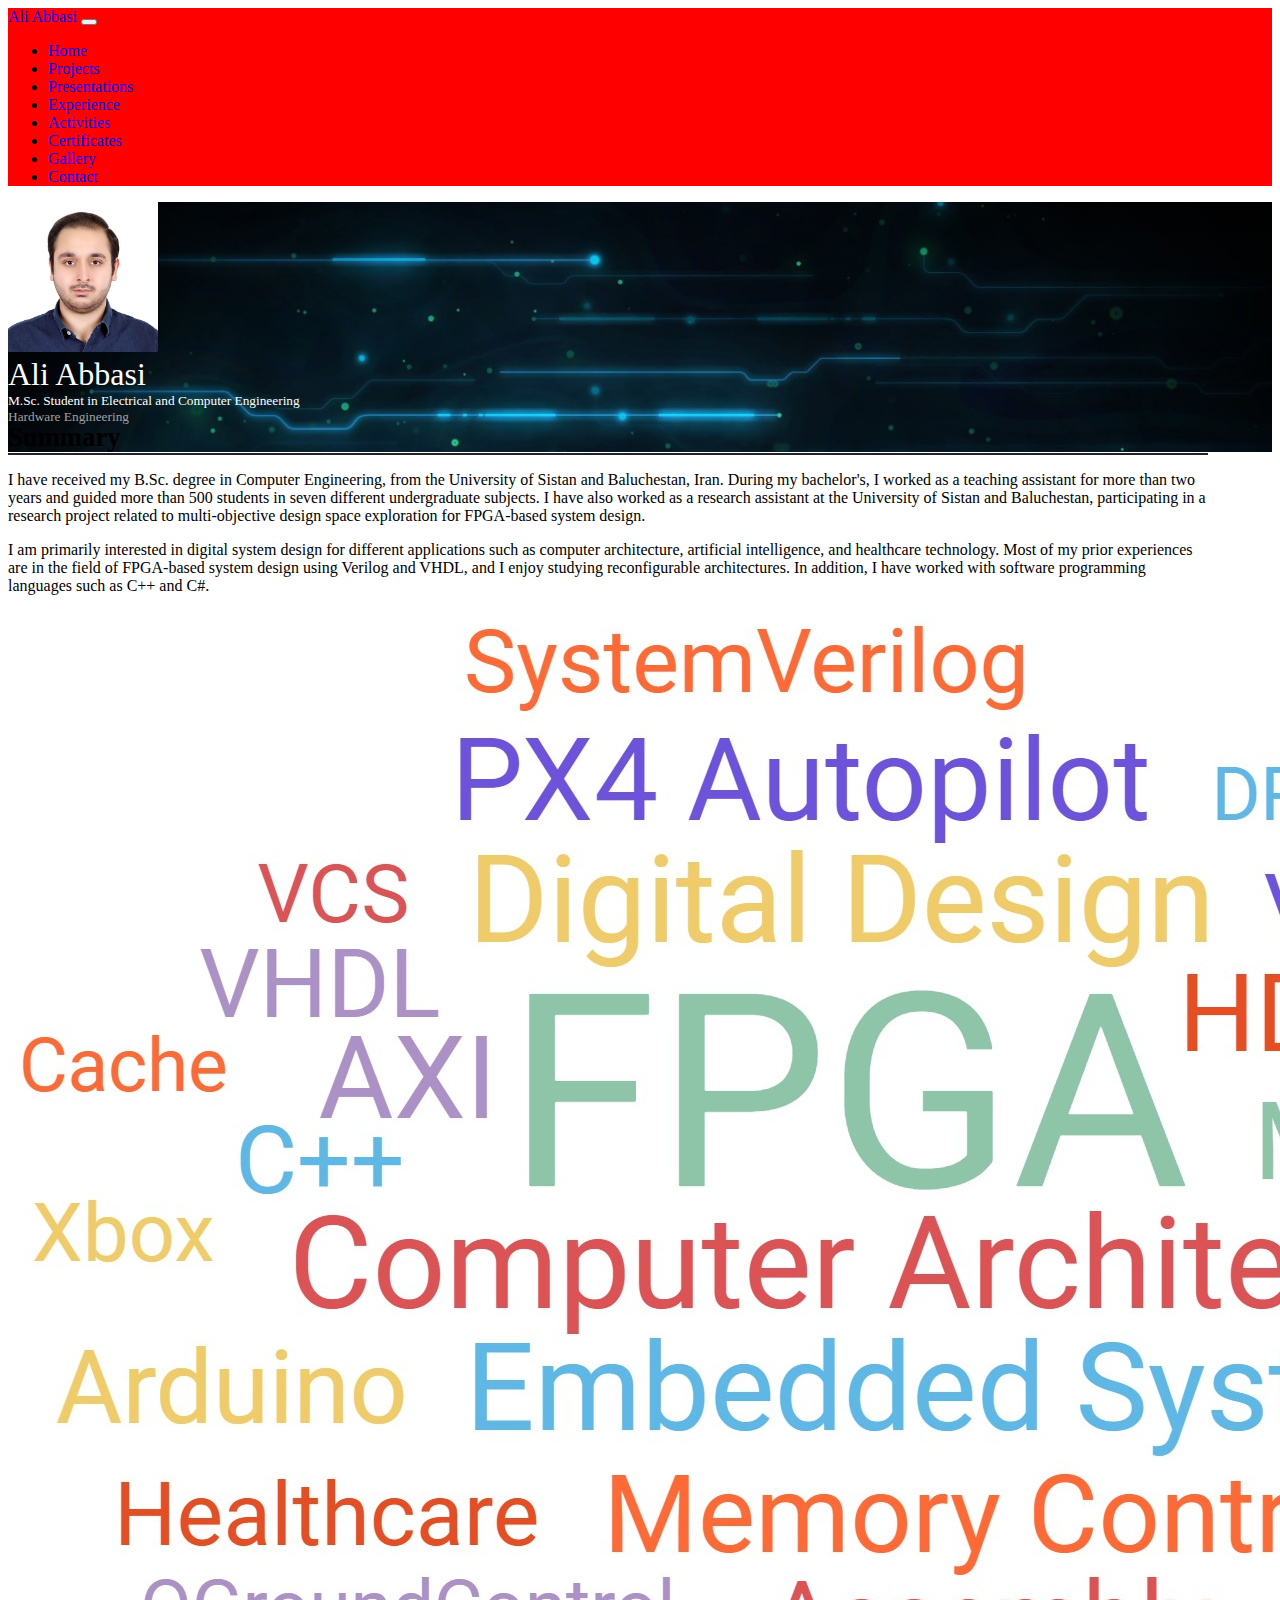
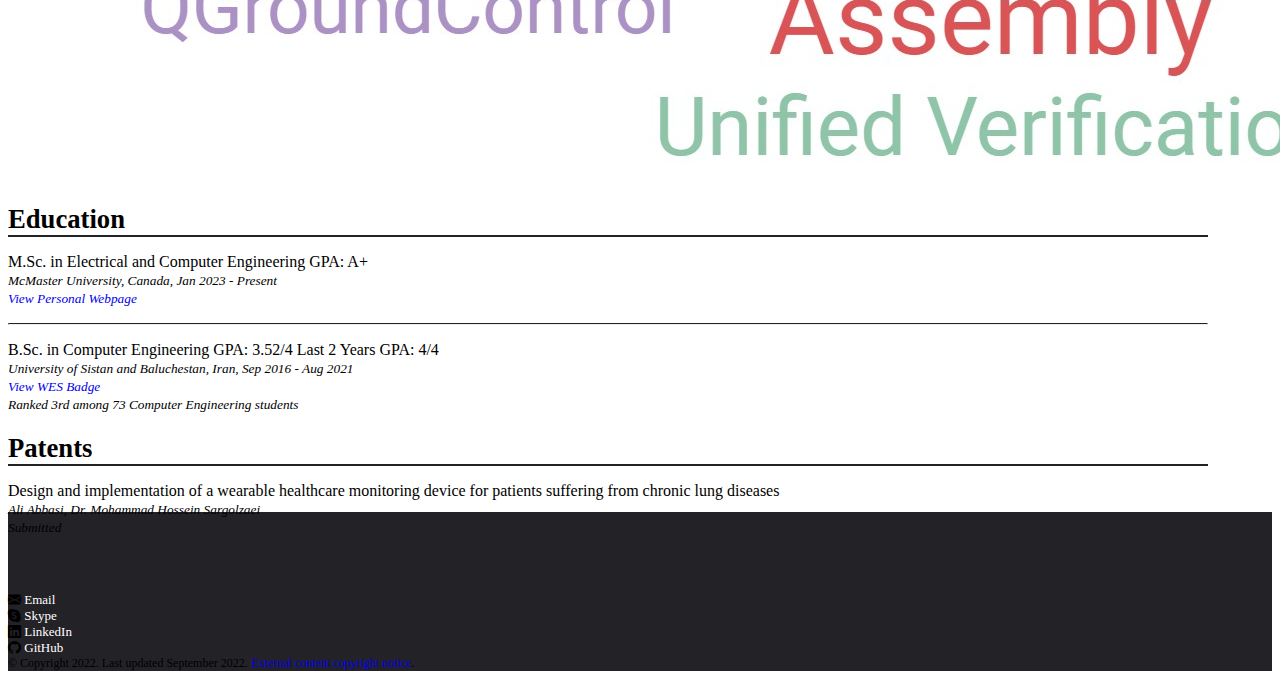
<file: index.html>
<!doctype html>
<html lang="en">

<head profile="http://www.w3.org/2005/10/profile">
    <!-- Global site tag (gtag.js) - Google Analytics -->
    <script async src="https://www.googletagmanager.com/gtag/js?id=UA-206856076-1"></script>
    <script>
        window.dataLayer = window.dataLayer || [];
        function gtag() { dataLayer.push(arguments); }
        gtag('js', new Date());

        gtag('config', 'UA-206856076-1');
    </script>

    <title>Ali Abbasi</title>

    <meta charset="utf-8">
    <meta name="viewport" content="width=device-width, initial-scale=1">

    <link rel="icon" type="image/png" href="favicon.png">

    <link href="https://cdn.jsdelivr.net/npm/bootstrap@5.1.0/dist/css/bootstrap.min.css" rel="stylesheet"
        integrity="sha384-KyZXEAg3QhqLMpG8r+8fhAXLRk2vvoC2f3B09zVXn8CA5QIVfZOJ3BCsw2P0p/We" crossorigin="anonymous">
    <link rel="stylesheet" href="https://cdn.jsdelivr.net/npm/bootstrap-icons@1.5.0/font/bootstrap-icons.css">
    <link href="css/main.css" rel="stylesheet">
    <link href="css/index.css" rel="stylesheet">
</head>

<body>
    <nav class="navbar navbar-expand-lg navbar-dark bg-dark">
        <div class="container-fluid">
            <a class="navbar-brand" href="index.html">Ali Abbasi</a>
            <button class="navbar-toggler" type="button" data-bs-toggle="collapse" data-bs-target="#navbarNav"
                aria-controls="navbarNav" aria-expanded="false" aria-label="Toggle navigation">
                <span class="navbar-toggler-icon"></span>
            </button>
            <div class="collapse navbar-collapse" id="navbarNav">
                <ul class="navbar-nav">
                    <li class="nav-item">
                        <a class="nav-link active" aria-current="page" href="index.html">Home</a>
                    </li>
                    <li class="nav-item">
                        <a class="nav-link" href="projects.html">Projects</a>
                    </li>
                    <li class="nav-item">
                        <a class="nav-link" href="presentations.html">Presentations</a>
                    </li>
                    <li class="nav-item">
                        <a class="nav-link" href="experience.html">Experience</a>
                    </li>
                    <li class="nav-item">
                        <a class="nav-link" href="activities.html">Activities</a>
                    </li>
                    <li class="nav-item">
                        <a class="nav-link" href="certificates.html">Certificates</a>
                    </li>
                    <li class="nav-item">
                        <a class="nav-link" href="gallery.html">Gallery</a>
                    </li>
                    <li class="nav-item">
                        <a class="nav-link" href="contact.html">Contact</a>
                    </li>
                </ul>
            </div>
        </div>
    </nav>
    <div class="container-fluid">
        <div class="row">
            <div class="col-12 x-background">
                <div class="row pt-4">
                    <div class="col-12 col-sm-4 offset-sm-1 d-none d-sm-block text-sm-end">
                        <img class="img-thumbnail rounded-circle shadow" width="150" height="150" src="img/profile.jpg">
                    </div>
                    <div class="col-12 col-sm-6 text-center text-sm-start">
                        <div class="fw-bold x-name">
                            Ali Abbasi
                        </div>
                        <div>
                            M.Sc. Student in Electrical and Computer Engineering
                        </div>
                        <div class="x-tags mb-3">
                            Hardware Engineering
                        </div>
                    </div>
                </div>
            </div>
        </div>
        <div class="x-body">
            <div class="row">
                <div class="col-12 col-sm-10 p-5 pt-3 bg-white shadow mx-auto x-max-width">
                    <h3>Summary</h3>
                    <p class="x-justify">
                    <p>
                        I have received my B.Sc. degree in Computer Engineering, from the University of Sistan and Baluchestan, Iran. During my bachelor's, I worked as a teaching assistant for more than two years and guided more than 500 students in seven different undergraduate subjects. I have also worked as a research assistant at the University of Sistan and Baluchestan, participating in a research project related to multi-objective design space exploration for FPGA-based system design.
                    </p>
                    <p>
                        I am primarily interested in digital system design for different applications such as computer architecture, artificial intelligence, and healthcare technology. Most of my prior experiences are in the field of FPGA-based system design using Verilog and VHDL, and I enjoy studying reconfigurable architectures. In addition, I have worked with software programming languages such as C++ and C#.
                    </p>
                    <div class="row pt-4 justify-content-center">
                        <div class="col-10 col-sm-10 col-md-8 col-lg-7 col-xl-7">
                            <img src="img/infogram.jpg" class="img-fluid" />
                        </div>
                    </div>
                    </p>
                    <div class="row">
                        <div class="col-12 col-lg-6 col-xl-5">
                            <h3>Education</h3>
                            <p>
                                M.Sc. in Electrical and Computer Engineering
                                <span class="badge bg-success">GPA: A+</span>
                                <br />
                                <i class="x-subtitle">
                                    McMaster University, Canada, Jan 2023 - Present
                                    <br />
                                    <a href="https://www.ece.mcmaster.ca/faculty/hassan/people/abbasi.html">View Personal Webpage</a>
                                    <br /> 
                                </i>
                            </p>
                            <hr />
                            <p>
                                B.Sc. in Computer Engineering
                                <span class="badge bg-success">GPA: 3.52/4</span>
                                <span class="badge bg-success">Last 2 Years GPA: 4/4</span>
                                <br />
                                <i class="x-subtitle">
                                    University of Sistan and Baluchestan, Iran, Sep 2016 - Aug 2021
                                    <br />
                                    <a href="https://www.credly.com/badges/9a2a8f4f-e0ce-4749-ab08-bdff528b0ed1/public_url">View WES Badge</a>
                                    <br /> 
                                    Ranked 3rd among 73 Computer Engineering students
                                </i>
                            </p>
                        </div>
                        <div class="col-12 col-lg-6 col-xl-7">
                            <h3>Patents</h3>
                            <p>
                                Design and implementation of a wearable healthcare monitoring device for patients suffering from chronic lung diseases
                                <br />
                                <i class="x-subtitle">
                                    Ali Abbasi, Dr. Mohammad Hossein Sargolzaei
                                    <br />
                                    Submitted
                                </i>
                            </p>
                        </div>
                    </div>
                </div>
            </div>
        </div>
        <div class="x-yellow-footer">
            <div class="row">
                <div class="col-12"></div>
            </div>
        </div>
        <div class="x-dark-footer text-white">
            <div class="row">
                <div class="col-12 col-sm-10 x-max-width mx-auto">
                    <div class="row">
                        <div class="col-12 p-4 pb-3 text-center x-social">
                            <div class="d-inline-block border rounded-pill p-1 px-2 mb-1">
                                <i class="bi-envelope-fill"></i>
                                <a href="mailto:aliabbasi.engr@gmail.com">Email</a>
                            </div>
                            <div class="d-inline-block border rounded-pill p-1 px-2 mb-1">
                                <i class="bi-skype"></i>
                                <a href="skype:a.abbasi5256">Skype</a>
                            </div>
                            <div class="d-inline-block border rounded-pill p-1 px-2 mb-1">
                                <i class="bi-linkedin"></i>
                                <a href="https://www.linkedin.com/in/aliabbasi-engr">LinkedIn</a>
                            </div>
                            <div class="d-inline-block border rounded-pill p-1 px-2 mb-1">
                                <i class="bi-github"></i>
                                <a href="https://github.com/aliabbasi-engr">GitHub</a>
                            </div>
                        </div>
                        <div class="col-12 pb-4 text-center text-muted x-copyright">
                            © Copyright 2022. Last updated September 2022. <a href="copyright.html">External content copyright notice</a>.
                        </div>
                    </div>
                </div>
            </div>
        </div>
    </div>
    <script src="https://cdn.jsdelivr.net/npm/bootstrap@5.1.0/dist/js/bootstrap.bundle.min.js"
        integrity="sha384-U1DAWAznBHeqEIlVSCgzq+c9gqGAJn5c/t99JyeKa9xxaYpSvHU5awsuZVVFIhvj"
        crossorigin="anonymous"></script>
</body>

</html>
</file>
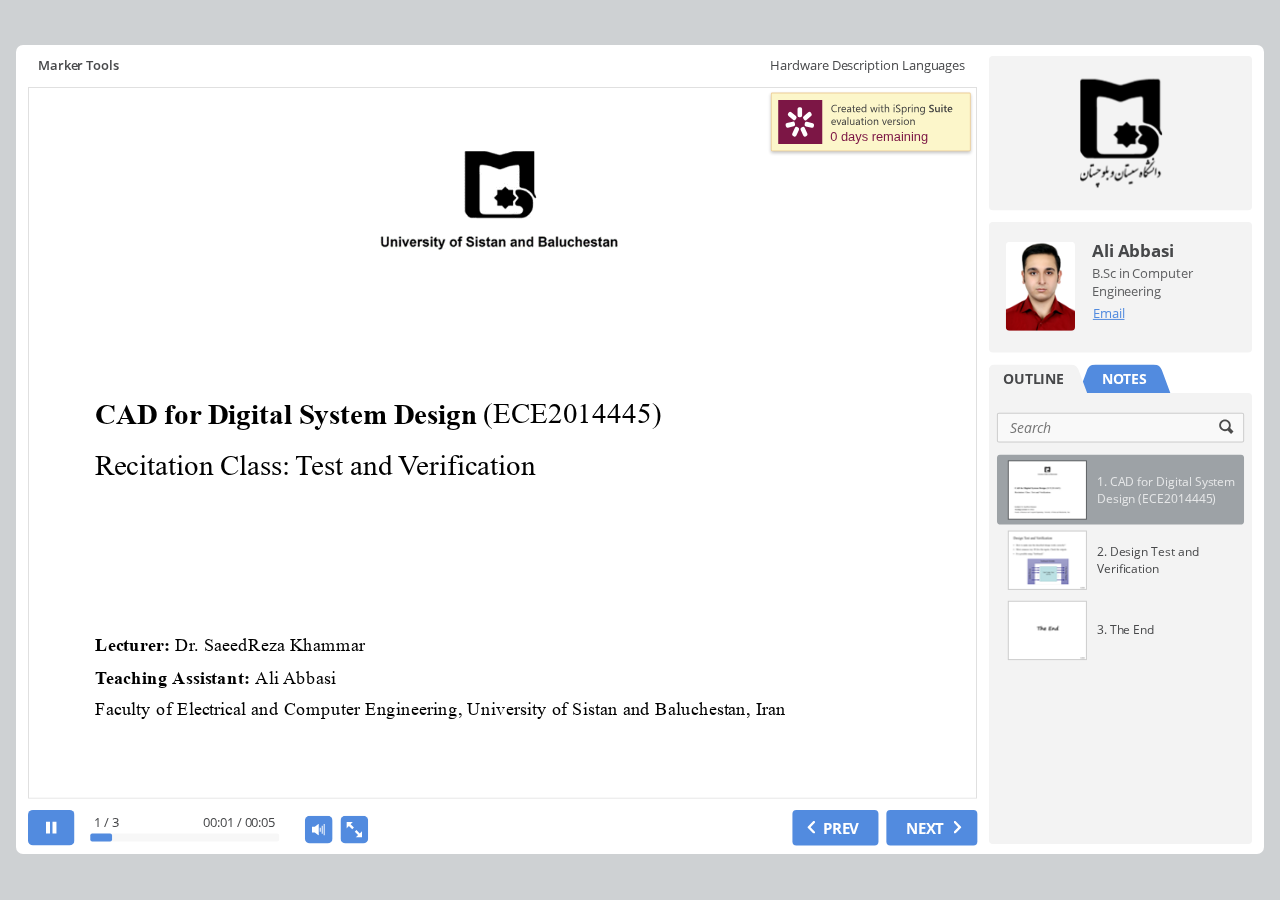
<file: assets/ispring-sample-scorm/index.html>
<!DOCTYPE html>
<!-- Created with iSpring --><!-- 1262 824 --><!--version 9.7.2.6020 --><!--type html --><!--mainFolder ./ -->
<html style=background-color:#ced1d3;>
<head>
    <meta http-equiv="Content-Type" content="text/html;charset=utf-8"/><meta name="viewport" content="width=device-width,initial-scale=1,minimum-scale=1,maximum-scale=1,user-scalable=no"/><meta name="format-detection" content="telephone=no"/><meta name="apple-mobile-web-app-capable" content="yes"/><meta name="apple-mobile-web-app-status-bar-style" content="black"/><meta http-equiv="X-UA-Compatible" content="IE=edge"/><meta name="msapplication-tap-highlight" content="no"/><title>Test and Verification</title><link rel="apple-touch-icon-precomposed" href="data/apple-touch-icon.png"/><link rel="shortcut icon" type="image/ico" href="data/favicon.ico"/><style>body {background-color:#ced1d3;}#spr0_14139c3 {display:none;}</style>
    
    
    <style>
		#playerView {
			position:absolute;
			-webkit-tap-highlight-color:rgba(0,0,0,0);
			-webkit-user-select:none;
			-moz-user-select:none;
			-webkit-touch-callout:none;
			-webkit-user-drag:none;
		}
		#playerView * {
			position:absolute;
		}
		#preloader {
			width: 50px;
			height: 50px;
			position: absolute;
			top: 0;
			left: 0;
			bottom: 0;
			right: 0;
			margin: auto;
			border-radius: 10px;
			background-color: rgba(0, 0, 0, 0.5);
		}

		#preloader::after {
			content: '';
			position: absolute;
			background: url([data-uri]);
			background-size: cover;
			top: 0;
			left: 0;
			bottom: 0;
			right: 0;
			animation: preloader_spin 1s infinite linear;
			-webkit-animation: preloader_spin 1s infinite linear;
		}

		@keyframes preloader_spin { 0% {transform: rotate(0deg);} 100% {transform: rotate(360deg);} }
		@-webkit-keyframes preloader_spin { 0% {-webkit-transform: rotate(0deg);} 100% {-webkit-transform: rotate(360deg);}}
    </style>
</head>
<body>
	<div id="preloader"></div>
	<script src="data/browsersupport.js?0609733F"></script>
	<script src="data/player.js?0609733F"></script>
    <div id="content"></div>
    <div id="spr0_14139c3"></div>
    <script>
		(function(startup){
			function start(savedPresentationState)
			{
				var presInfo = "eNrtfely4ziW7qsoPNETM6HFBEBwyV7mUosl2dqs1VK7IoOSKIkWRckitTkjI/pB7v17H2ye5J4DiNrsrMyaqu6pvqPMMkQTB8DBWT8AStSXG/fm082XLDOzjDM1SYmqJVVu5ZKGmU4nc0S/s3IG17N6+utN4iYE4qYThDHbH8baztIduQM7dOc+1A2wsmAvhxt76cSyTjBYugusi5Vsf7yyx04AVJubT6amJG4mN590Cp8DaDSYL53GYvlZpboKTADVYn3ziSpES9yskD83CFZu6Hw2U3qKftYUqvwRiW4+/fXLjQ/1lufGrH7fDlx4/QIvMvPZYhU6y1jOH7u+A4z641gjXA0dPwQSB0js/iA1dP7XeGa7Xmown8Hr2s2nL0IeQzu0n28Xk3k4J6mFP5Z8G1SwTRT+9WviGwOnU41BzPVjHzEQDey5tmiScvzx8rsM0A8ZSNxkkNY7b+DNx6f0hBDZgGtfxYubSRguPj3fPt+ugn7KHqTc5V6pn/ue7U9vvn796ds9HzummiY6Nswf7VdMXcjsy80UC/g1XK6cxI190OJiAY0C8SuQMCqMY2R7gSNei6evP0Wi94MzavXnqRfn1Ow7fYen1OQ71Iufp8ZpHolH54xoglhK4n3P3jkx/3ni9Smx8fM8Bx+x8W1q5wM+vk09OqM2v0PdP6PWf556vTqj/s4s18NTalX5eerwjG9d+VjaQH4zO7NgtPMAXEdEpC9o0PK9d2kFiZslGhd6g42Uo71xfI2GxZ4yVjY2mi9jWXfshrYXa+yC0JlhPHXHfuzfcpkcBEZVVfm/A7dFaMB0Jvneu2rguUOHpF5Qw4PLtwOh+Oa5c4eTWf8kzumGcG5uAF/Dk8kogu39lLa/iNXn5bNfcgbhauksP8Wyy1SsYTvOsO682bGHiT2b2cvnZdOxBxMM1FYQuEFo++Gn2DHAPi/v7MHKC3ex+SiW86CzJeQeT2Sij6JtItby3bWzDFzZpCG6FORp21sNJg7+nogVl7aP7NWdAUxC5KuMZwfBp9i3Eh1omYh4BhqDZyWlKESIRk2ZpokR1N3bwV9/2tuKVC8Ik8uAJ83IFU+gO0EfTOyFE+xfNWTjtvzY7T+m8nMkPzZzSSztZi/1bzGNlqKayntLoR9aCv22pdD/gqUU5ptYOI/N7KkTC8AIYuHEiQ0FROg7Q3xC3jfz5TSIARpYgna93X88L8tzmA3kxhloZWPvYs+rOyWnxPKgWNGF64Peg0QsM3EGU/Fmvgrx1fOyGMbcILaYgy31PSe2CtCy/vNv/xsF1Hf8weQ///Z/UO+H32Pl+XDlOfju52SJ9TxJ2fMtVfE5FYO/Zw/AHY5V9CUjz77gDl9VI+aefTDOECx0CEaLwzwv/[base64]/[base64]/gqNzQQciqoSZUqqTA8TUGk6EG8q2aJMVM4N5QI7UpSgoqicoYLCQ+monKU9BeU0wVIo0Oek2C2lMMJMM1dFjj/UzeNXnf4nQm5sVMQJdADSZDTEWlYJAwEzNFqAa/E4MjlwlYmaawa4hd0g0TEG9SOoyqERChyRl5Z1yKnlIYB4MBEYsmSRNsxzSYCqaoUxAIuzSud03et/j6LqsrUVZPfDlELhmsgvfBKsSmK9FI0n6VQvgiawJRA/Ff+SoS/w3C+vkeKSYuiYhgX9YJ6vmNwAeKaEMkXv0GU+rvkSn+e2RK+z0w9VGaPbJ45lOXPF40/VUc74lmRHL63nWx7bu3P9MRlR2J3SBo+s7zT4QAGewMN1zKQPmmDMhvMefpHj1v4HOFK+4bwdtvDuWbgGNz/vCA2j9Y37EPUTv7Nmpn/wXUvudjj3hVRLy/v+XPT0KxX4Qo/hSsx7HtzPODPz8f96Q2m01qw1Lz5RhmANYDwlqPn28k4aet5/rTb5EjPnq+FSTQYO06m/R8C8RKTIlxosaIZsD7jTsMJ/CWEgq/TRx3PAnhV115vvnLn0I39Jy/bGZJsYWZdPw/gULEO5Trn8axINx5DpC7wdwTK4xP8snB1sfq+cKGBeoO5G1qWOPO7LFzGBqYOR1a8iX4/jRZOiN4habwSTR6vgVT+COsqR1NTbjtdLW+UR7y47kFfyqN1iTXGsPTuAhFZp6xuvjZeOr2QiTIPKWLnacyPAUNKEq5caHBnnQD265yXu6xXVefVmzQsXcrst3kjVxbf315rbfeOu3hcvjgFu3OzCs15uPJw32989puFBet1uyu6Bbdqv2Qf83WB5ncQ/FheL+ZD/oNNz1u2MvxZnLXbKeb+VY9na63hk3Q4VBnfoW+TbTnW1+vwgt33V4ay/VrLYzr+kL3n2/tOGF+v1TqDxQrny5nnm/N8XS0XGfHWUvvVOpNN74zLHPVjb+Mco/Z7tALVml1/XzbrdasGh2v05uyRWl/XbjTWDHzVo4/KXPrIciOjNF0Wij6VjVNB4PJ9G311E537lhx+OIXw2znbm7x59tadfNorIY7WvCMQinHc2OrW1mX470gaLpdfxYf7oLSvNW/mxf70+C+c6dY2YXhjBbDHdEf3gp3bNWeaz2WVqxqPjtb5xi9n1eb24E/nZP5Ou1O73bOdmpq7GFTUlvjYctTc3rzZavyWmNcW08dPtS9WtXWAi9dnt1vilZa2e2Gr60BY/P8vbpek6fFfSN7V2y/Dh7f0tVMrzbL95wM9YrpsuWou+fb0djcMerXh/Bce3AHT2neaLozvzlR81ZmOyy/9HjczHYCIE3zbsFbVPqlTT8frrW3db9AMtP0iPdqUyPfdt/q/XQ913RVvTfNLazHQfn5lqmZYTlrPN9mm7tZ7UE1Xnv80feW5VnTKma8htGNB81d3L/LOZ2tPnSmftF9vp1mOwuj1cs9PN4937qtcWuT5zOaqbSr6Re7m54ob8+35Wz8cdnNtMa1sJJlXk6L50fpJjVrD4Gxetux2kN88LRTLeu+u8o/hY7TUnnIt00/XGow2ZfFsu5kmtX1m7pQd9OyZ4Vjb9ebpQszrZtx1aVVsxS1u35NP9/eZen9XTFTeGmZetpvFj3effK2TtvjzpOXW5VsIwOjvMZHyweyrNGpf79d2ZMBrc1L8WHF9rf30+7COA7iWmDhy7cp/hfcqfVGvtpdbAq93MtkFQ/[base64]/105dXpb0Zl6Jul+8Vwmgnuq/Vd1x6km50w/[base64]/S8Y7P7ZHnrEtvuwGzrKzeH+jNXjUkvDHy0jC0ET51doo1s8zpbHc/S7vk9fm22cs8xQsgbwh1xHibpVmrM2522uN14+HxYdNdWKHX3OVpelTajCeb+lttlGkYr/3OYpMf2b7SmKYfHuudzna9g94e+ka43gXMGqf73nRbAZeGYFsqke46+0KC0LofV57CF7VNK09ap5s31tVh8AQr16kZZGejUi296a2HT5XxfPfw+Lhpv+UGY2dDZuFoVx4X1WGQYbvN6KFnQOzYzWG8ErHWmYIRjHYgn5JvTAZWt7xqvA78Tq/6tu7sDHD4ai+bB63mB/kBGBPdVLg9MNoQSLbKw13N9IY2RP6Cf//EKm/dUtmdllaFVbOwCSpdeL94rOXbb3Y87Ny9ZDJxpfbaG+fBs2DeuUUGgsnyyVgON0q8GVhB5fl2VstRej+rNDN3xXx54hfrWe6nl/dt3wxyq/Zr1wOTeusAvzNu9kY1V1MWjdLGqJWmxvqts96uHunmgT88pYlmBplqvfpot9J2Y2J366P4C7M2kEPprtJtjTu9dfmt/TjubXq7cTbDMqOHhr8YkVGhCcKBKBEf+s4be3y+bT3fat5d8e4pfL7lk/F203q76+T9fKlsZ+71Ozqd242wp2VBiOtNxlq0ZjCFajMc+AM/PYOw34FJ7gb8Lcg6bb9m1rQMeR3xmbNcD7b5bn/DpgVKOunCw7rcHtjcfXjsd3OK1290SrWXkVXONu7vVs1g4Nu9vLarbGcDEMOD4edB+KBrbUQarpKO90D8g1xteb9dvM3yhTUkzJJVSnvO1kmLhgrOeltuvnT9OR/a6Wqvb4Ekt/Hum9WbtsZ8U25Zj+nuMmzDdKf6nXo3NUrd9vhxZRcBpYSb4R0gj/xiPLYgGgCt1Z1lELlUmmkrPe4WEdVsy7nHjDWGOGJlrU390bLSr90izMK6s3JW/n7sAlG2tYHG+cwDPJeb6RwAIEhR2G2uBa/smWicfoRu3S6ObZEyNE6PXXjO5jZ1yFZgRNht+srTladfx1N1+3y7Gr9ARFUW1suA4CDejJBc66XzBo6R77+FdSe7M8LCbjF6MO16HhyQmStbDQCVW4NXNbTKL6PebLOt3rlOc2qwe82q2OmMNoQEVx/4T7y/nMUhRPSN19EOIslDDQNx687aZEvTjgQPU92/Z7P6Jnhxe35+W627ztIjc8BwxPdGtdKDse7v1FHpzgjZzn/ySLxT4xBdK7wVmPkuCGDWWA78bi+v7CrmrJ/NqZ17Xm2+Dfx5r9DaVc3ZMAthFkJDuly184PWgnff3NX6IW8sC7tXmJrxWtvNMO2Y67V9Nx13psuKwuKA4YPwzatNNXZP8/Xw3WTzTeLYxB++FY1Oj5eZZrjBXdHpTPjI98qrh57TNvmw5mnxp4LeiNf53Ww673iLTqNO+8+3amaT2fQGfquXD3YVb9Z/O4HfvUJ5V/Vmw7ccp/dG5Ym+APzuVme1t1eXPSiDpy1vvLkvvjdfl5br0mow6/CFt+2PwjdtHN5Xg+VL0IlDTlQVa3Pf9Vq8Gu6Gk2m/WWT0KQw14hk9Z91bP6zJMsdn9/qqqQ78Xa/wuqvVZ6PlXZxlKttJfBEvNAumMczOVrXS2AgX22bJfV0/EEdZT4bb9sh71Tbh/YMxKxbXQZvoTnxXGqetymQ94CpwVd3uhotpf1lk+d5GLkt4rb5zFtPhsqjne2rQ1Lo+5bXtbrSEbLPWV8Vl5jVb3t6ptcwuMHd+rWQZqxdAZpUXjU0r+SydOgVudKZZu6G0mvTh6X5ebAy6A84m8U3W8tx289taq5Pyy7rnP25rnjtqTuNUd43sCiB23M9UN/MJ7+iev2pPEe6M1pkcQvnpGhB22F9sOtNJvuVNR7uHwt3T/c5wlh39rR7Pw9oumNVfg5dWb6ZtK9zt6VOjcK/O6rvgZdrz7W215zr6NF64N2Z1LXhRems6ra+qNaXOBqu63o6zTsbz77bVkmKCHFpLXPpklTdtNUvb9cfNnAe9yR1v8Jfa7G1TfkyPd/xhsRv2pv1Skc5666D52BsRfz6756umMvBfewV752hPpJSLz+7NVdPor2tpum2lLb5yNmq5N32+ndDag0UW4V12og1qTWW+bJRf3Oq2oOcXZrE/o9PsquwpALkhSwa0t1tKK7pn7XjQ8zPb6r3r9N+oar7yWm/ncJjhJt4t08q4Sx82hW21W1GdVW60vN+oo3ZO6xcWGTod3mVNN7eyl/TuKVsM7yfGblVqkuYWwER5Ve/nWP5+tmquBr7TK2R21fvZoJ/j+Xtt1aQDf9WruUapmQGcCyu1zMP2rbnKPpJJmMtOJtNRPJ/TuqNm+eV+t6vxbNatTXvVB74cmr03a1BWpuOVZWU6pcmsv8yx2b2/am4GvturlRbLzlAJXl57vrOtTtxRaRr3lm/jYdC2mjMdAMoEsEOwqRSaWa037FXqG2Pd2Pi5l7LZfVSmhZ1avDO21dc10bdBFmbSfsmxzr1fba4H/rhXyO2qw9ngJcc793q1yUY1gIZNbTaj6ZcurPbSne7bZj6orMljZ9rOZ8sOHa1fxouKvb53GtXuC+9OH4wn3q7mF4passaZzsP2chL3D9p2NlxW9J7jd/1N3Hmz+iNtFGS0eiczDDZFfTExizNjMi+OgrJdH/Nxz6XT/uo+3s6mjWE5U57P1dyjpXbvH8gDrrneiuoRRNXauCUggl5fn/XLmTz2W35Jr3O0DlGtn11s1bhdWNbfnNk4/vT0UuZVFVBo7o1TKqBcKacejbRmG4V+epJpT1rpWndlva1mBa746YL/qA4rWVU53dPo13JqejpslvS22xnrraBOAfgvM+rd4C3f3W1yVlBis8I9f3MedbDux6dxZdJJrwdL68mazNJx5nUhy9L4brjRgjfHH9KS8cbrT/FNo+F3XzOYiMMX1t46XnWkPz02aVDfwMtRd77YOr1qbgS5E7IJTDTbX7fMYm67c/OW+NNotav1B57pFot/fr75YF+N8j/O3G2y78G4ydl86HyarbzQXXi755vn27/8Cb+VEMPdP8Kg/Q4ezJPNP9UwznbgVNwLXCK5eNjtH6JhR67nffqX0WCkDQzZ/cIOJ7EhVJVV00wQxSaJw6lUgrSJah7fJOGpQPjpiySQkNM2SVKAjmZKkiIlSzBRoSThSXR2eAOfDElP3yQZ9nbSKMl677h3hoOBqUrun2/Hp1MgzEgQphaY0qZaAX5731ofEE3lf8RfksuV53xy1o4/[base64]/TEPEFOGnaOU2Tm3no4zJEiBUUhDuQHGiK+xwl6mhTxu6YwKHQPBGI4GJ4pMH+SFL8CsY6i0iOFSj6+wQbOUbIhhr9snJCMJE844TQhikjAghPggYJPgWwuZIi8ShV8qAElEWkg+aEKUEpSBcmDDs7aJ/[base64]/ki1//[base64]/4mAkXJ0kpW0wVM9+QJBegspIR3VZ7BOS4I1rsojEia6ts1eMdppoYyZxlh5LmUlQlahgSKQZ4smCGIZxLDIF0wSWVMjp0ICAJ4s4oGjHnE6FW72iQIWfcRHWuBCugqmYY8cEKJmN/pTgkVpRdJD9dPQkRZfFXvgAUIRn41/[base64]/888QAVTuJAJDjzSgIGGJ+5Ii1sWNOEueqQ2Bqok/[base64]/FpUZ6haiEycH0WBJx2gTcJ+oJzCNxwLQQYPZdoAejsA+ggyK7CGqF9qDdj8sJvB0UBAPboBVcBjJ6WHancKWLaz1yXPBBpEkSC8jQIBiLGNj3I3rBeHlYfAHjzBQxURbyLUY1k36zG2CnN4O2ENfOUdoPz8vAde/fL1UUqAFo/x+eKphCMbKB+TFFQb/m5BVRvKIB5MAP8HJ0rWOI5JrMHyrqUhR7x02cQGCmod0JFAxi24NgHRdoOjsN7LA00173i07xATIwf5h3wB0Q/n61qUX9/EpTO2EnMrUCg8Ux+aWmhl+fx4UPyEJDg9BFgjhZUMoFqQlYjeqyiJRPxeqJKPjfwSBwTQYJQdVlcaBVMf9e9kwx/KCWKIY7UUQYjSOGRLSlcVlE6x/Q/WExBh7BOCRXDdfKADvBeF9RG6qBaQsKzE+Y+/[base64]/AVdGnSHWyOYR5XjOglqwPoYswSEYAfglDh1qh92RMaRM0CyhIo03tbouzU+NffhzcQNMPOIW1UToyVata7J4mhfGMoFLmayOBgwkQZ9sRRDqxaxkYoAKYvDahvc1FKlo7DI5k9ZB+gGHOKOmbrGhReEdANhmnGIBdLP2aGIdug08BAmdnFUWUQmBjrAhT/dFxH+g+yHuYLKIsoYugBCmEU0UxZRjRCEBGjCnQ+LESZmqH68YfYNZaFq9X/gto51ua3DcAsUAKhq/x22dRg3Ur9FrpPd/NpUd2Dm14EqpqsY4o4iBvxhCvyBu8Liw0aElGDRDr9AIMYBgZxsnVwgkKO2CGAbTXt3knDAHychjskwyzCyE1UWkbYIxLYfnhdEdzBm3IERS7SkhoEIn2xTbDDTg/dS0JRJ2hz/HQdEZw3d/hDLVQnRxQ6M3IDBBRjBpaNBo4XFWdhOGimmY6zBf1Mqi0MwNvCEhmNYMWVxSAFmUvgOR5viB8MSsk3SxPnK+Xx1eND4fnkIHKo/tzwU67d9cVgeiq0sjAxUFufrQ6rJ4mx9CPPiqCd+AKCCMVXsaxiyiACNQM7ssn9cH4pdY/V9+DHELscvWh+qishCGITkhg+uqgWyOoNsOo6vn25wUYaQzTwUh/[base64]/th/6SCF5kfTI4h1DxswZ/FN7kFD6YulxziA+IjV2WsM/lax1UrbpkKneGnTfdLJnbwSLBHjEi6+NkrFLwU7IRFHf0w70zgPxVnbZ/vBAjEC76v6nIDnRxXTxBMhIkmiMyY/LB1JCookSBUFEdIgiu1hDwnPfobLCtV44N+aGLfz+XIVGRowA06Dn/YijydSA+mxeTew14lv1QqKos27zX7NB6KA2/gmOGuDC7QxAeekYDk0QXE1p0ux8NPxcNxkyJ14ZYMIQAbkEw8akK9Yq/[base64]/UOEdeVZlRKDvFE9DLj58d6yL1GAjL/vmOWP//Pl8hhliBQ96kHgJlQ+7Tezh1JjfVqekxAQdUbl9mS3xCKCIW9AYGOuMk2qlETNRD7Ap657/gQD4BgHK/c7BO0v+Gg1/77OBX0KJq27pYLf8PPPhV6IlO2ppRgDc/fmqsiRh6bG/A7I9g4vQLaadggkswwSWYQCOFUQ1EE+qrWOuJTQMunnALASd52Nin+3SOOFmgs5N5m7K3X3aewRQMglfD/J0ZJmAj0DmoRfmxYyZd258x7S0An8jxiEm8FV9CQELxYADb/9BvI8AAupIyf91xIHSiGbhM+FWngXtWDuczVGVryAvw+eMawouIUEHc1hIHH0lpchGroS1pEVoTGQMTLyyojmtVBMSYnah1DtXwkiNI3eAqeNqLGxzG8bBMbNOLg32R2E/O9hP82LfIUAkOHRPcNTl+OeDAdG8mVibArGYd0QnleE6Q0HU8qBbfxTssccUCRnxtQPwcEI44CFLPEA7RpLCZSPuHrVSsEXsJFsfvB/Do64c4LJi6gsGUo93xo/FRXPOKoU1ZRK/R2RMQHbQfV5guNpNPwrUO6+dft82InRWoBmpZS1ix32ncHwX843YaqakJ1Pi7QjxMMXG1cIXIAJFBGMACCP/3gZAZhHFdw8T7Gx6RnIII8t/65VdGFbGFjgCtDYsB/H7oaSREIxN7HlR73Z9t4wfGbmaLvQlR7KdH2X4pyTRZ7N/D8leim7Oj86Q4ORebpQQTpGYDliMnVgczlIGByeJwugnQSDfFybss9olQ0yTEYrKIvjhERSxFye2LyFup2KbFGRJZHAIK1ogjXmLK4mTnHwGRjrYlisNSnifRUHXcp9ejzXq0VLBpjHT4pSMDOzt8ixvMNbk//BY/h+U1x4AmTkLpiWwNIpO/zmSxf833cZfvT473rxG3iQRoyGIPXXDjkUfo5XCcCblSfmOA7Ito9w0yreGhdgDZgHIwX8vyIA6OWXB/FkKP+ZroMg+JLdADGhUsyUjOjufm+8Au3omfvd5UJs7iL74+ITDz8QRe/Bx2WUTOFpH0dPPFxN0LS8edWlFEF1YeLf/Hz7fFN+p+KThLXMIq8ZWPCIL9ilPFIzvnx4qHqPLDE1PxYO23AWmJS5CGR1zyUOW3RmknbH8M05gqNnQFVDqBafBeEThKbPP/apiWuIRpIkThSZ51CdOYKr9X9B6p4VxA4b8IqTENj8t+e6DGuPrfAtPEP/MTF6j9Ba+fm/yzXLqWnK+d5fXmtevNa9eb1643r11vXrvevHa9ee1689r15rXrzWtXnq48XW9eu968dr157Xrz2vXmtevNa9eb1/7n3Lw2pP+0N68p/[base64]/2PxZzcQ96L96/rPIJMUZFeFKv86cYd/1h7SlWZvPvoDvXOmVoeT8Vuz1Jk6xVVj8PgHlv3XsQ1UppECFjY3nyhY9M3k5pOuJG7Cm09Eg8ChagZhigJvPODR8YFyCw9fsla38TUGzNiuD4zC6yG8Htq7BPwEN18TN6ObT3/9cuPD29odNsP21YXjxxq2H8g5/1VcpvZ8O/JDJbWZj0Y3PyVuLBgZAqlhqLrGNYBmN9kb/EelJuBZAxL0jf2OYHhOMIZfvyYOY/e/Ozj5jQdP3PRvPoXLlXPChftdLuhvzoX7jov+99lgfy9hfMRP8E45sYYzc/tzb/iOMfUfoKXgvYC+zRD/h0kKBtP2fDXdmRPEKs4mVp/PbP8dU9opUwpgMEIIowY5MgV+rRjcZHu+LmiG72iQtZSiUtXAaIBv+u+403+QO/3vzt0JU8aeqQ4EqCFG03fsGJfsGCbl+hk7yhkrJ/XDs/rTmAMdm/uhraVre++GNc+HNRVOdaaKfvajEpOoirAT+5JieEkhJcCoTlQDSU7YIMrP8kGUvysjHxkKIT9oKYT8Awz5vZsRuuev4YznTqwGWTh8z9tFqKaqznk0iuBNNTkhOjn6/hnJ8JJEckapqu3NKRIcjDC9+fTlZoBFDQsnChFe9DADbgPPHTooUs/1HeB3HU3sSIYT7O8aSIiOML/5NLK9ACoWEcUyeggOdevo1SZ62B7q3k7H+HLTX4Xh3Aeg4oeOH6b8OcATFOS/3Ik/MOQFBd7h+lH9yB44J805NdLZy+qorZrWsxl0NsBHC9vflebjeapvD6bj5XzlD0X3DP8CyWS3cJZ4k+tZr54bhMXQmZ33myM5mqPvqhdLJwgc0a2ZtailnVJ4dt/xjpzp4ATW+/qTLg4TvyBZuwHAOUGig7fpKpAs7LFzMbFMLkuyTNT50Opi1lHfsjJ0tuEZVwvP3jnLbzaaL1aLb8lxsZyPcRKX9Tr+Pa335jaGXazMmvj3tBIZwA7OlCHMONWfL4d7NSj4Fyou+P8q7PcLgtWDDxys/GDD8iE8mGmATUoH+/XetZlHDweXOPpRKGwcwwCibmfZnM+9ACNA3zv0ODjxzXMH+go9FIUPpz+nrczD52b1s1WrfU63ms1q5XPJSueAsZs0CiSBRJlquWZVup9L1Xz1c7qYh8qMNPEY2vi/UU3bEq79+wfUjbJVKl3Qx0QDrhzoK816tfQZGuVKnyu5pybQi48PqqutZqlYySEm2j99QFSr59oIofBDVrfq9Vyl+blRKmZzn4uNz5VqU/BZyjVzECNvuvNVbGKvnVg4F7dCx8KJE4O44C6dmLADrMBY4forR/aZrZatYuVzPddo1ouZZrFawUA9Xy53CdHaXoWT+RJ6DWJDN7D7njMUXYMRinr0PRhBXA4dg//CiQuUc1zDpKIROpVS1coK5ZRzjYaVx4k3DyxCg7NeNi6sUNfA7TwBPW18tPnYaOk4MbfaiNmLhecOJKXbEEu6WA0Mfz9Y3eoUK3mwhWqp8TlXyUZvYMScP4xll/ZGrq3eE9etRq6OdEs7AF/5FslnaQqCKmZ53keEhWK+UIKfpuiw4I4nHt6983GvtRzKvCYWglAJGs7VwQQajU61nhV8Q8OYHVvYQbABPz7T7qnkZPtiJVMFO8k0T/[base64]/4eNiz6PMtg7FDSMKL8Hsj4PT3XH57MLTnb4/0IxP5uWEamVzFqherv5E4A3e2knfm/6hQDwz8YsF+d6wfmvcvEPF/bcCGDG05yDgigkKS8C4rC9hHulgVYXPoXFYXK3dYVZNRD8Ji0R/NL4kq1YiuMo/9PGmjANOUwzUgwcwghl2StIGj8zHbGIcuyTq5dKPYxJjVcfoINiWBMN4fD6nCdr8XS0+S9VkMaxabJWSgAu3G+wwZxDx3JqBv1LRVzkVsy5B0zldnvvKGwqQ9dyrCEsx7NXPeZ/vRcj4Tbz07iIxARr//+P5ge1brsu/auyx2sMofl92JUX5Pgo2cVYd0k7EqGZGKMmio3lkdGBHyX2o2DgkLrGlmh4MJhOaRgOin9BKzZXN3FrSJGG049jJKcXu6y07l69j+9acPaDErgm/mjm3+WpmHTvDTN2hx7CNpQ+I+APt7+qaVvuhO/Has3EPSQ/UZRG0WQaO/DVq0ZfCazWe4dI26B7vYy9JqNq1MoQym05CWMl8tB2KhfUEYCT1TbdUBn0W2lQF6iM5N/B+axHJbG03lfeOyVX8A9xVQDBqVxUokJpci74ilpNASwo8YOYH1q3C/bXBB8kOhDJlpFmufrWxWrD9wMgB6pzKqDgEL7tfmMQ8WIudtMgWrAvHgspkzdMOP29VzucPCA3G6BMsludD8z7/9X0kmomDkhuAb8vcTz1hHQbFkdWF2gEHR80FeMk4dUe2h0S/CtR/3eo51Dz3/LNr9uKcjxIuWRAcH/e0WQ98dWnjXrx34wq/kwv6vX3Bn7ibwh1YQOCFuAIj/NZG9Grrzv/xJ+lYsWA72/zue59sAQxxJzRZ4o2i4W+Chm6B+vp0tnHF05iY7uMFtNR9X4/aHY8GanSRuArHiD8RzGB2nKMCgc16hiQpqpIiqKAqhBtNUrrGvX3/6+vX/Ae+TpoM=";
				PresentationPlayer.start(presInfo, "content", "playerView", onPlayerInit, savedPresentationState);
				function onPlayerInit(player)
				{
					(player);

					var preloader = document.getElementById("preloader");
					preloader.parentNode.removeChild(preloader);
				}
			}

			if (startup)
				startup(start);
			else
				start();
		})();
    </script>
</body>
</html>
</file>
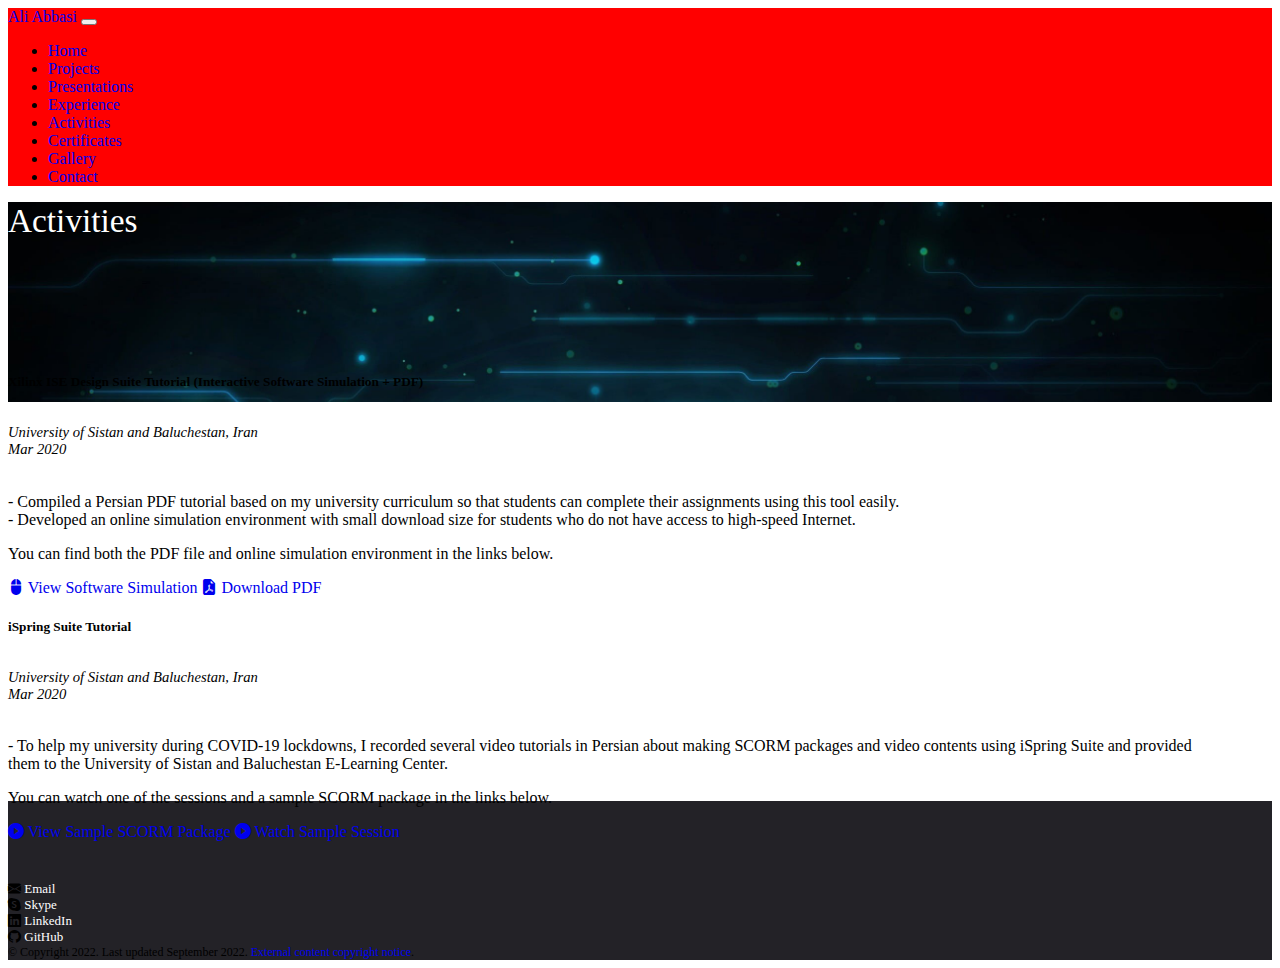
<file: activities.html>
<!doctype html>
<html lang="en">

<head profile="http://www.w3.org/2005/10/profile">
    <!-- Global site tag (gtag.js) - Google Analytics -->
    <script async src="https://www.googletagmanager.com/gtag/js?id=UA-206856076-1"></script>
    <script>
        window.dataLayer = window.dataLayer || [];
        function gtag() { dataLayer.push(arguments); }
        gtag('js', new Date());

        gtag('config', 'UA-206856076-1');
    </script>

    <title>Ali Abbasi | Activities</title>

    <meta charset="utf-8">
    <meta name="viewport" content="width=device-width, initial-scale=1">

    <link rel="icon" type="image/png" href="favicon.png">

    <link href="https://cdn.jsdelivr.net/npm/bootstrap@5.1.0/dist/css/bootstrap.min.css" rel="stylesheet"
        integrity="sha384-KyZXEAg3QhqLMpG8r+8fhAXLRk2vvoC2f3B09zVXn8CA5QIVfZOJ3BCsw2P0p/We" crossorigin="anonymous">
    <link rel="stylesheet" href="https://cdn.jsdelivr.net/npm/bootstrap-icons@1.5.0/font/bootstrap-icons.css">
    <link href="css/main.css" rel="stylesheet">
</head>

<body>
    <nav class="navbar navbar-expand-lg navbar-dark bg-dark">
        <div class="container-fluid">
            <a class="navbar-brand" href="index.html">Ali Abbasi</a>
            <button class="navbar-toggler" type="button" data-bs-toggle="collapse" data-bs-target="#navbarNav"
                aria-controls="navbarNav" aria-expanded="false" aria-label="Toggle navigation">
                <span class="navbar-toggler-icon"></span>
            </button>
            <div class="collapse navbar-collapse" id="navbarNav">
                <ul class="navbar-nav">
                    <li class="nav-item">
                        <a class="nav-link" aria-current="page" href="index.html">Home</a>
                    </li>
                    <li class="nav-item">
                        <a class="nav-link" href="projects.html">Projects</a>
                    </li>
                    <li class="nav-item">
                        <a class="nav-link" href="presentations.html">Presentations</a>
                    </li>
                    <li class="nav-item">
                        <a class="nav-link" href="experience.html">Experience</a>
                    </li>
                    <li class="nav-item">
                        <a class="nav-link active" href="activities.html">Activities</a>
                    </li>
                    <li class="nav-item">
                        <a class="nav-link" href="certificates.html">Certificates</a>
                    </li>
                    <li class="nav-item">
                        <a class="nav-link" href="gallery.html">Gallery</a>
                    </li>
                    <li class="nav-item">
                        <a class="nav-link" href="contact.html">Contact</a>
                    </li>
                </ul>
            </div>
        </div>
    </nav>
    <div class="container-fluid">
        <div class="row">
            <div class="col-12 x-background">
                <div class="row">
                    <div class="col-12 text-center pt-5 fw-bold">
                        Activities
                    </div>
                </div>
            </div>
        </div>
        <div class="x-body">
            <div class="row">
                <div class="col-12 col-sm-10 p-5 bg-white shadow mx-auto x-max-width">
                    <div class="card mb-4">
                        <div class="card-body">
                            <h5 class="card-title">
                                Xilinx ISE Design Suite Tutorial (Interactive Software Simulation + PDF)
                            </h5>
                            <h6 class="card-subtitle mb-3 text-muted">
                                <i>University of Sistan and Baluchestan, Iran</i>
                                <br />
                                <i>Mar 2020</i>
                            </h6>
                            <p class="card-text">
                                - Compiled a Persian PDF tutorial based on my university curriculum so that students can
                                complete their assignments using this tool easily.
                                <br />
                                - Developed an online simulation environment with small download
                                size for students who do not have access to high-speed Internet.
                            </p>
                            <p class="card-text">
                                You can find both the PDF file and online simulation environment in the links below.
                            </p>
                        </div>
                        <div class="card-footer text-end">
                            <a href="assets/xilinx-simulation/index.html"
                                class="btn btn-primary d-block mb-2 d-md-inline-block mb-md-0">
                                <i class="bi-mouse2-fill"></i> View Software Simulation
                            </a>
                            <a href="assets/xilinx-tutorial.pdf" class="btn btn-primary d-block d-md-inline-block">
                                <i class="bi-file-earmark-pdf-fill"></i> Download PDF
                            </a>
                        </div>
                    </div>
                    <div class="card">
                        <div class="card-body">
                            <h5 class="card-title">
                                iSpring Suite Tutorial
                            </h5>
                            <h6 class="card-subtitle mb-3 text-muted">
                                <i>University of Sistan and Baluchestan, Iran</i>
                                <br />
                                <i>Mar 2020</i>
                            </h6>
                            <p class="card-text">
                                - To help my university during COVID-19 lockdowns, I recorded several video
                                tutorials in Persian about making SCORM packages and video contents using iSpring Suite
                                and provided them to the University of Sistan and Baluchestan E-Learning Center.
                            </p>
                            <p class="card-text">
                                You can watch one of the sessions and a sample SCORM package in the links below.
                            </p>
                        </div>
                        <div class="card-footer text-end">
                            <a href="assets/ispring-sample-scorm/index.html"
                                class="btn btn-primary d-block mb-2 d-md-inline-block mb-md-0">
                                <i class="bi-play-circle-fill"></i> View Sample SCORM Package
                            </a>
                            <a href="assets/ispring-sample-session.mp4"
                                class="btn btn-primary d-block d-md-inline-block">
                                <i class="bi-play-circle-fill"></i> Watch Sample Session
                            </a>
                        </div>
                    </div>
                </div>
            </div>
        </div>
        <div class="x-yellow-footer">
            <div class="row">
                <div class="col-12"></div>
            </div>
        </div>
        <div class="x-dark-footer text-white">
            <div class="row">
                <div class="col-12 col-sm-10 x-max-width mx-auto">
                    <div class="row">
                        <div class="col-12 p-4 pb-3 text-center x-social">
                            <div class="d-inline-block border rounded-pill p-1 px-2 mb-1">
                                <i class="bi-envelope-fill"></i>
                                <a href="mailto:aliabbasi.engr@gmail.com">Email</a>
                            </div>
                            <div class="d-inline-block border rounded-pill p-1 px-2 mb-1">
                                <i class="bi-skype"></i>
                                <a href="skype:a.abbasi5256">Skype</a>
                            </div>
                            <div class="d-inline-block border rounded-pill p-1 px-2 mb-1">
                                <i class="bi-linkedin"></i>
                                <a href="https://www.linkedin.com/in/aliabbasi-engr">LinkedIn</a>
                            </div>
                            <div class="d-inline-block border rounded-pill p-1 px-2 mb-1">
                                <i class="bi-github"></i>
                                <a href="https://github.com/aliabbasi-engr">GitHub</a>
                            </div>
                        </div>
                        <div class="col-12 pb-4 text-center text-muted x-copyright">
                            © Copyright 2022. Last updated September 2022. <a href="copyright.html">External content copyright notice</a>.
                        </div>
                    </div>
                </div>
            </div>
        </div>
    </div>
    <script src="https://cdn.jsdelivr.net/npm/bootstrap@5.1.0/dist/js/bootstrap.bundle.min.js"
        integrity="sha384-U1DAWAznBHeqEIlVSCgzq+c9gqGAJn5c/t99JyeKa9xxaYpSvHU5awsuZVVFIhvj"
        crossorigin="anonymous"></script>
</body>

</html>
</file>
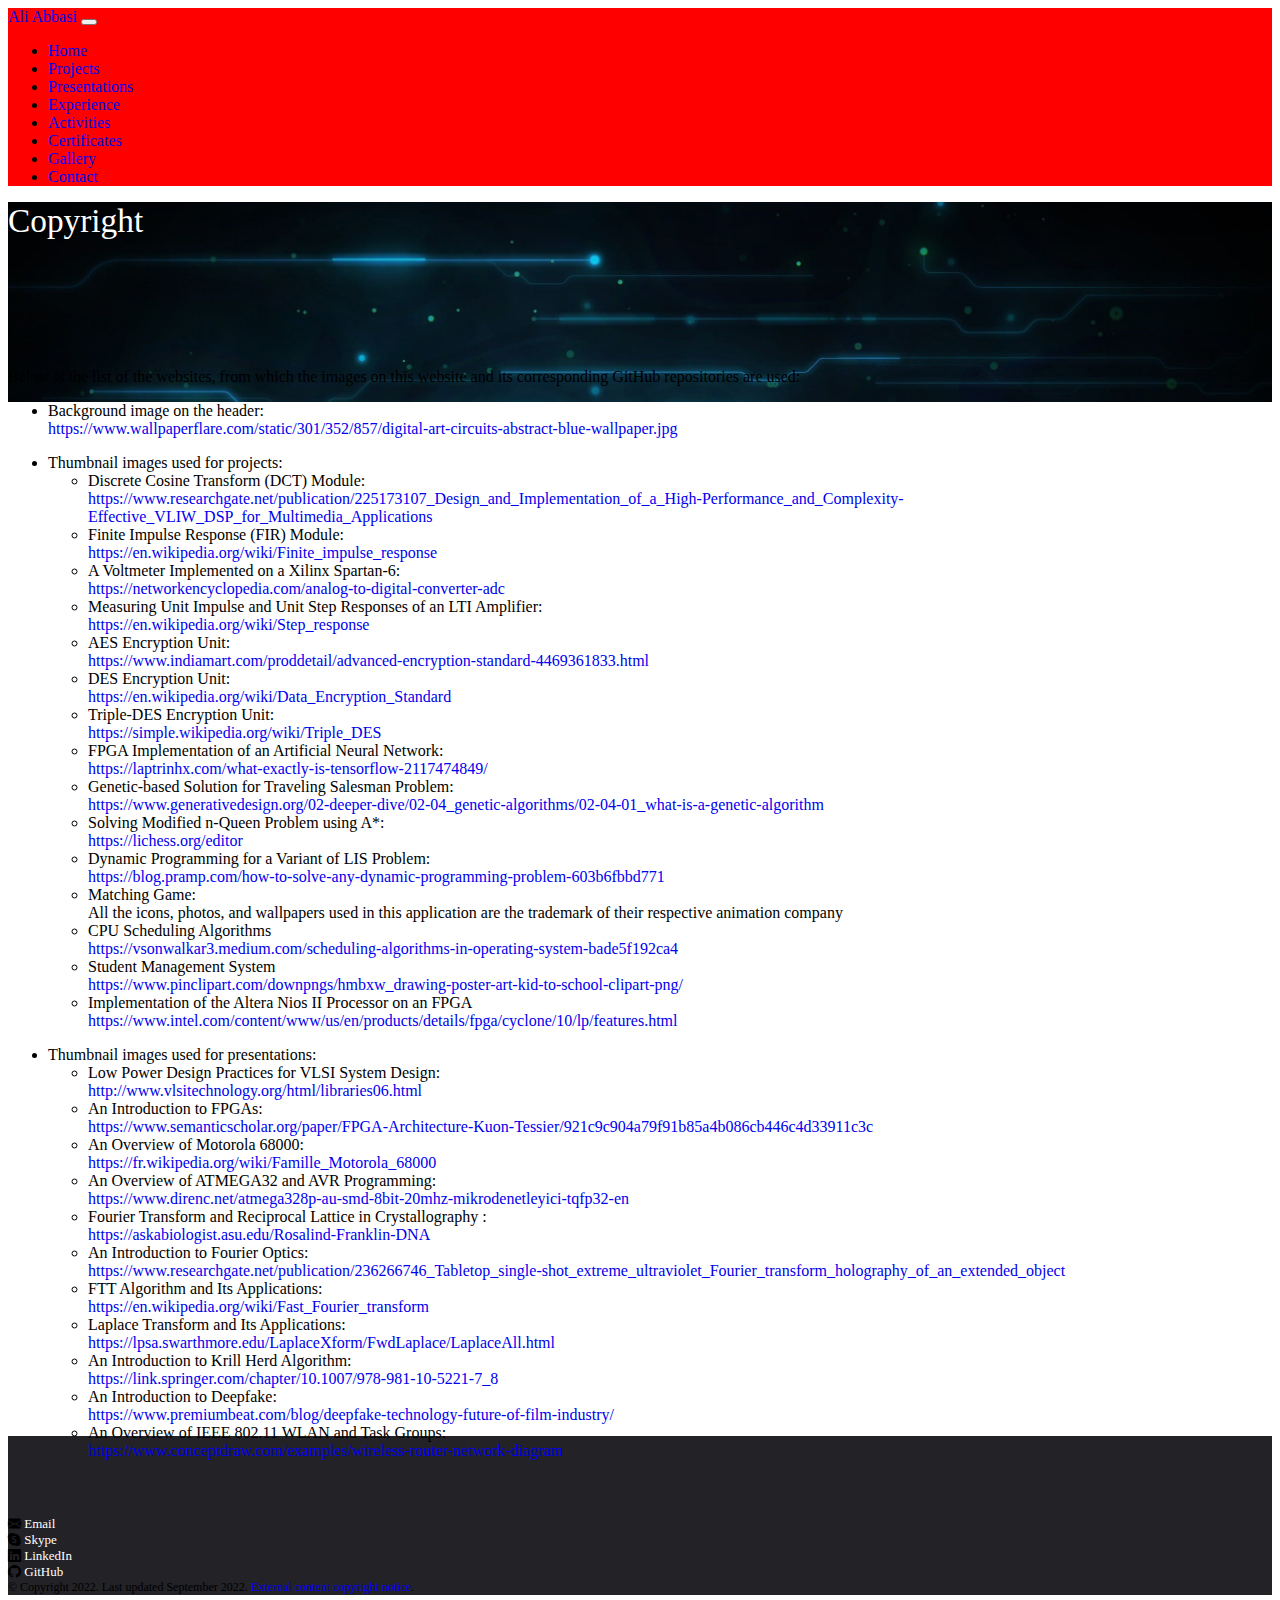
<file: copyright.html>
<!doctype html>
<html lang="en">

<head profile="http://www.w3.org/2005/10/profile">
    <!-- Global site tag (gtag.js) - Google Analytics -->
    <script async src="https://www.googletagmanager.com/gtag/js?id=UA-206856076-1"></script>
    <script>
        window.dataLayer = window.dataLayer || [];
        function gtag() { dataLayer.push(arguments); }
        gtag('js', new Date());

        gtag('config', 'UA-206856076-1');
    </script>

    <title>Ali Abbasi | Copyright</title>

    <meta charset="utf-8">
    <meta name="viewport" content="width=device-width, initial-scale=1">

    <link rel="icon" type="image/png" href="favicon.png">

    <link href="https://cdn.jsdelivr.net/npm/bootstrap@5.1.0/dist/css/bootstrap.min.css" rel="stylesheet"
        integrity="sha384-KyZXEAg3QhqLMpG8r+8fhAXLRk2vvoC2f3B09zVXn8CA5QIVfZOJ3BCsw2P0p/We" crossorigin="anonymous">
    <link rel="stylesheet" href="https://cdn.jsdelivr.net/npm/bootstrap-icons@1.5.0/font/bootstrap-icons.css">
    <link href="css/main.css" rel="stylesheet">
    <link href="css/contact.css" rel="stylesheet">
</head>

<body>
    <nav class="navbar navbar-expand-lg navbar-dark bg-dark">
        <div class="container-fluid">
            <a class="navbar-brand" href="index.html">Ali Abbasi</a>
            <button class="navbar-toggler" type="button" data-bs-toggle="collapse" data-bs-target="#navbarNav"
                aria-controls="navbarNav" aria-expanded="false" aria-label="Toggle navigation">
                <span class="navbar-toggler-icon"></span>
            </button>
            <div class="collapse navbar-collapse" id="navbarNav">
                <ul class="navbar-nav">
                    <li class="nav-item">
                        <a class="nav-link" aria-current="page" href="index.html">Home</a>
                    </li>
                    <li class="nav-item">
                        <a class="nav-link" href="projects.html">Projects</a>
                    </li>
                    <li class="nav-item">
                        <a class="nav-link" href="presentations.html">Presentations</a>
                    </li>
                    <li class="nav-item">
                        <a class="nav-link" href="experience.html">Experience</a>
                    </li>
                    <li class="nav-item">
                        <a class="nav-link" href="activities.html">Activities</a>
                    </li>
                    <li class="nav-item">
                        <a class="nav-link" href="certificates.html">Certificates</a>
                    </li>
                    <li class="nav-item">
                        <a class="nav-link" href="gallery.html">Gallery</a>
                    </li>
                    <li class="nav-item">
                        <a class="nav-link" href="contact.html">Contact</a>
                    </li>
                </ul>
            </div>
        </div>
    </nav>
    <div class="container-fluid">
        <div class="row">
            <div class="col-12 x-background">
                <div class="row">
                    <div class="col-12 text-center pt-5 fw-bold">
                        Copyright
                    </div>
                </div>
            </div>
        </div>
        <div class="x-body">
            <div class="row">
                <div class="col-12 col-sm-10 p-5 bg-white shadow mx-auto x-max-width text-break">
                    <p>
                        Below is the list of the websites, from which the images on this website and its corresponding
                        GitHub repositories are used:
                    </p>
                    <p>
                    <ul>
                        <li>
                            Background image on the header:
                            <br />
                            <a
                                href="https://www.wallpaperflare.com/static/301/352/857/digital-art-circuits-abstract-blue-wallpaper.jpg">
                                https://www.wallpaperflare.com/static/301/352/857/digital-art-circuits-abstract-blue-wallpaper.jpg
                            </a>
                        </li>
                        <p>
                        <li>
                            Thumbnail images used for projects:
                            <ul>
                                <li>
                                    Discrete Cosine Transform (DCT) Module:
                                    <br />
                                    <a
                                        href="https://www.researchgate.net/publication/225173107_Design_and_Implementation_of_a_High-Performance_and_Complexity-Effective_VLIW_DSP_for_Multimedia_Applications">
                                        https://www.researchgate.net/publication/225173107_Design_and_Implementation_of_a_High-Performance_and_Complexity-Effective_VLIW_DSP_for_Multimedia_Applications
                                    </a>
                                </li>
                                <li>
                                    Finite Impulse Response (FIR) Module:
                                    <br />
                                    <a href="https://en.wikipedia.org/wiki/Finite_impulse_response">
                                        https://en.wikipedia.org/wiki/Finite_impulse_response
                                    </a>
                                </li>
                                <li>
                                    A Voltmeter Implemented on a Xilinx Spartan-6:
                                    <br />
                                    <a href="https://networkencyclopedia.com/analog-to-digital-converter-adc">
                                        https://networkencyclopedia.com/analog-to-digital-converter-adc
                                    </a>
                                </li>
                                <li>
                                    Measuring Unit Impulse and Unit Step Responses of an LTI Amplifier:
                                    <br />
                                    <a href="https://en.wikipedia.org/wiki/Step_response">
                                        https://en.wikipedia.org/wiki/Step_response
                                    </a>
                                </li>
                                <li>
                                    AES Encryption Unit:
                                    <br />
                                    <a
                                        href="https://www.indiamart.com/proddetail/advanced-encryption-standard-4469361833.html">
                                        https://www.indiamart.com/proddetail/advanced-encryption-standard-4469361833.html
                                    </a>
                                </li>
                                <li>
                                    DES Encryption Unit:
                                    <br />
                                    <a href="https://en.wikipedia.org/wiki/Data_Encryption_Standard">
                                        https://en.wikipedia.org/wiki/Data_Encryption_Standard
                                    </a>
                                </li>
                                <li>
                                    Triple-DES Encryption Unit:
                                    <br />
                                    <a href="https://simple.wikipedia.org/wiki/Triple_DES">
                                        https://simple.wikipedia.org/wiki/Triple_DES
                                    </a>
                                </li>
                                <li>
                                    FPGA Implementation of an Artificial Neural Network:
                                    <br />
                                    <a
                                        href="https://laptrinhx.com/what-exactly-is-tensorflow-2117474849/">
                                        https://laptrinhx.com/what-exactly-is-tensorflow-2117474849/
                                    </a>
                                </li>
                                <li>
                                    Genetic-based Solution for Traveling Salesman Problem:
                                    <br />
                                    <a
                                        href="https://www.generativedesign.org/02-deeper-dive/02-04_genetic-algorithms/02-04-01_what-is-a-genetic-algorithm">
                                        https://www.generativedesign.org/02-deeper-dive/02-04_genetic-algorithms/02-04-01_what-is-a-genetic-algorithm
                                    </a>
                                </li>
                                <li>
                                    Solving Modified n-Queen Problem using A*:
                                    <br />
                                    <a href="https://lichess.org/editor">
                                        https://lichess.org/editor
                                    </a>
                                </li>
                                <li>
                                    Dynamic Programming for a Variant of LIS Problem:
                                    <br />
                                    <a
                                        href="https://blog.pramp.com/how-to-solve-any-dynamic-programming-problem-603b6fbbd771">
                                        https://blog.pramp.com/how-to-solve-any-dynamic-programming-problem-603b6fbbd771
                                    </a>
                                </li>
                                <li>
                                    Matching Game:
                                    <br />
                                    All the icons, photos, and wallpapers used in this application are
                                    the trademark of their respective animation company
                                </li>
                                <li>
                                    CPU Scheduling Algorithms
                                    <br />
                                    <a
                                        href="https://vsonwalkar3.medium.com/scheduling-algorithms-in-operating-system-bade5f192ca4">
                                        https://vsonwalkar3.medium.com/scheduling-algorithms-in-operating-system-bade5f192ca4
                                    </a>
                                </li>
                                <li>
                                    Student Management System
                                    <br />
                                    <a
                                        href="https://www.pinclipart.com/downpngs/hmbxw_drawing-poster-art-kid-to-school-clipart-png/">
                                        https://www.pinclipart.com/downpngs/hmbxw_drawing-poster-art-kid-to-school-clipart-png/
                                    </a>
                                </li>
                                <li>
                                    Implementation of the Altera Nios II Processor on an FPGA
                                    <br />
                                    <a
                                        href="https://www.intel.com/content/www/us/en/products/details/fpga/cyclone/10/lp/features.html">
                                        https://www.intel.com/content/www/us/en/products/details/fpga/cyclone/10/lp/features.html
                                    </a>
                                </li>
                            </ul>
                        </li>
                        <p>
                        <li>
                            Thumbnail images used for presentations:
                            <ul>
                                <li>
                                    Low Power Design Practices for VLSI System Design:
                                    <br />
                                    <a href="http://www.vlsitechnology.org/html/libraries06.html">
                                        http://www.vlsitechnology.org/html/libraries06.html
                                    </a>
                                </li>
                                <li>
                                    An Introduction to FPGAs:
                                    <br />
                                    <a href="https://www.semanticscholar.org/paper/FPGA-Architecture-Kuon-Tessier/921c9c904a79f91b85a4b086cb446c4d33911c3c">
                                        https://www.semanticscholar.org/paper/FPGA-Architecture-Kuon-Tessier/921c9c904a79f91b85a4b086cb446c4d33911c3c
                                    </a>
                                </li>
                                <li>
                                    An Overview of Motorola 68000:
                                    <br />
                                    <a href="https://fr.wikipedia.org/wiki/Famille_Motorola_68000">
                                        https://fr.wikipedia.org/wiki/Famille_Motorola_68000
                                    </a>
                                </li>
                                <li>
                                    An Overview of ATMEGA32 and AVR Programming:
                                    <br />
                                    <a href="https://www.direnc.net/atmega328p-au-smd-8bit-20mhz-mikrodenetleyici-tqfp32-en">
                                        https://www.direnc.net/atmega328p-au-smd-8bit-20mhz-mikrodenetleyici-tqfp32-en
                                    </a>
                                </li>
                                <li>
                                    Fourier Transform and Reciprocal Lattice in Crystallography :
                                    <br />
                                    <a href="https://askabiologist.asu.edu/Rosalind-Franklin-DNA">
                                        https://askabiologist.asu.edu/Rosalind-Franklin-DNA
                                    </a>
                                </li>
                                <li>
                                    An Introduction to Fourier Optics:
                                    <br />
                                    <a href="https://www.researchgate.net/publication/236266746_Tabletop_single-shot_extreme_ultraviolet_Fourier_transform_holography_of_an_extended_object">
                                        https://www.researchgate.net/publication/236266746_Tabletop_single-shot_extreme_ultraviolet_Fourier_transform_holography_of_an_extended_object
                                    </a>
                                </li>
                                <li>
                                    FTT Algorithm and Its Applications:
                                    <br />
                                    <a href="https://en.wikipedia.org/wiki/Fast_Fourier_transform">
                                        https://en.wikipedia.org/wiki/Fast_Fourier_transform
                                    </a>
                                </li>
                                <li>
                                    Laplace Transform and Its Applications:
                                    <br />
                                    <a href="https://lpsa.swarthmore.edu/LaplaceXform/FwdLaplace/LaplaceAll.html">
                                        https://lpsa.swarthmore.edu/LaplaceXform/FwdLaplace/LaplaceAll.html
                                    </a>
                                </li>
                                <li>
                                    An Introduction to Krill Herd Algorithm:
                                    <br />
                                    <a href="https://link.springer.com/chapter/10.1007/978-981-10-5221-7_8">
                                        https://link.springer.com/chapter/10.1007/978-981-10-5221-7_8
                                    </a>
                                </li>
                                <li>
                                    An Introduction to Deepfake:
                                    <br />
                                    <a href="https://www.premiumbeat.com/blog/deepfake-technology-future-of-film-industry/">
                                        https://www.premiumbeat.com/blog/deepfake-technology-future-of-film-industry/
                                    </a>
                                </li>
                                <li>
                                    An Overview of IEEE 802.11 WLAN and Task Groups:
                                    <br />
                                    <a href="https://www.conceptdraw.com/examples/wireless-router-network-diagram">
                                        https://www.conceptdraw.com/examples/wireless-router-network-diagram
                                    </a>
                                </li>
                            </ul>
                        </li>
                    </ul>
                    </p>
                </div>
            </div>
        </div>
        <div class="x-yellow-footer">
            <div class="row">
                <div class="col-12"></div>
            </div>
        </div>
        <div class="x-dark-footer text-white">
            <div class="row">
                <div class="col-12 col-sm-10 x-max-width mx-auto">
                    <div class="row">
                        <div class="col-12 p-4 pb-3 text-center x-social">
                            <div class="d-inline-block border rounded-pill p-1 px-2 mb-1">
                                <i class="bi-envelope-fill"></i>
                                <a href="mailto:aliabbasi.engr@gmail.com">Email</a>
                            </div>
                            <div class="d-inline-block border rounded-pill p-1 px-2 mb-1">
                                <i class="bi-skype"></i>
                                <a href="skype:a.abbasi5256">Skype</a>
                            </div>
                            <div class="d-inline-block border rounded-pill p-1 px-2 mb-1">
                                <i class="bi-linkedin"></i>
                                <a href="https://www.linkedin.com/in/aliabbasi-engr">LinkedIn</a>
                            </div>
                            <div class="d-inline-block border rounded-pill p-1 px-2 mb-1">
                                <i class="bi-github"></i>
                                <a href="https://github.com/aliabbasi-engr">GitHub</a>
                            </div>
                        </div>
                        <div class="col-12 pb-4 text-center text-muted x-copyright">
                            © Copyright 2022. Last updated September 2022. <a href="copyright.html">External content copyright notice</a>.
                        </div>
                    </div>
                </div>
            </div>
        </div>
    </div>
    <script src="https://cdn.jsdelivr.net/npm/bootstrap@5.1.0/dist/js/bootstrap.bundle.min.js"
        integrity="sha384-U1DAWAznBHeqEIlVSCgzq+c9gqGAJn5c/t99JyeKa9xxaYpSvHU5awsuZVVFIhvj"
        crossorigin="anonymous"></script>
</body>

</html>
</file>
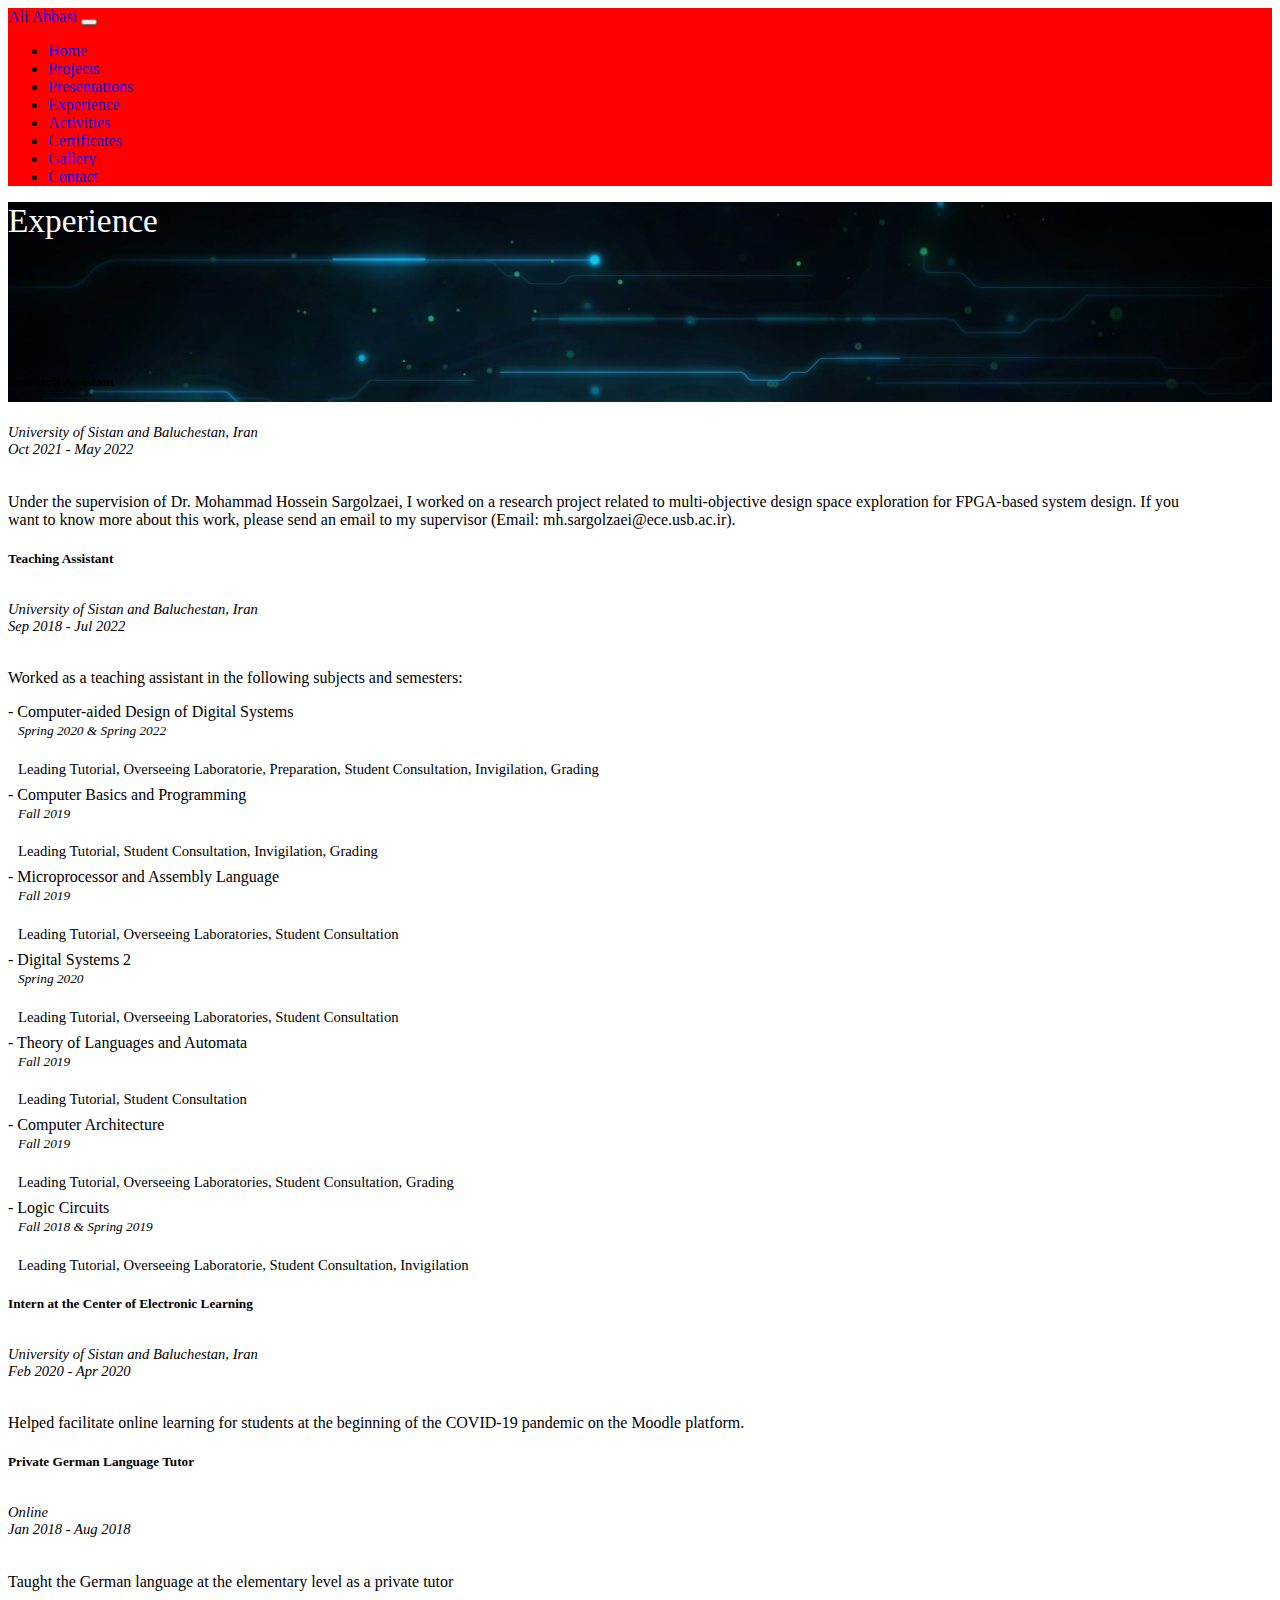
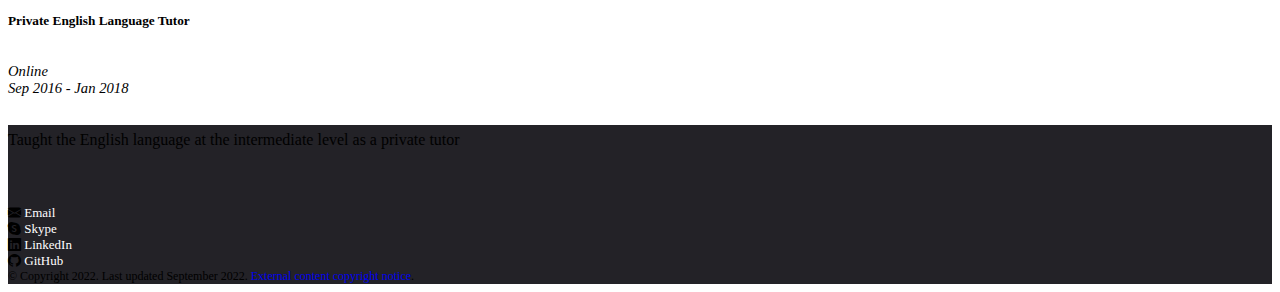
<file: experience.html>
<!doctype html>
<html lang="en">

<head profile="http://www.w3.org/2005/10/profile">
    <!-- Global site tag (gtag.js) - Google Analytics -->
    <script async src="https://www.googletagmanager.com/gtag/js?id=UA-206856076-1"></script>
    <script>
        window.dataLayer = window.dataLayer || [];
        function gtag() { dataLayer.push(arguments); }
        gtag('js', new Date());

        gtag('config', 'UA-206856076-1');
    </script>

    <title>Ali Abbasi | Experience</title>

    <meta charset="utf-8">
    <meta name="viewport" content="width=device-width, initial-scale=1">

    <link rel="icon" type="image/png" href="favicon.png">

    <link href="https://cdn.jsdelivr.net/npm/bootstrap@5.1.0/dist/css/bootstrap.min.css" rel="stylesheet"
        integrity="sha384-KyZXEAg3QhqLMpG8r+8fhAXLRk2vvoC2f3B09zVXn8CA5QIVfZOJ3BCsw2P0p/We" crossorigin="anonymous">
    <link rel="stylesheet" href="https://cdn.jsdelivr.net/npm/bootstrap-icons@1.5.0/font/bootstrap-icons.css">
    <link href="css/main.css" rel="stylesheet">
    <link href="css/experience.css" rel="stylesheet">
</head>

<body>
    <nav class="navbar navbar-expand-lg navbar-dark bg-dark">
        <div class="container-fluid">
            <a class="navbar-brand" href="index.html">Ali Abbasi</a>
            <button class="navbar-toggler" type="button" data-bs-toggle="collapse" data-bs-target="#navbarNav"
                aria-controls="navbarNav" aria-expanded="false" aria-label="Toggle navigation">
                <span class="navbar-toggler-icon"></span>
            </button>
            <div class="collapse navbar-collapse" id="navbarNav">
                <ul class="navbar-nav">
                    <li class="nav-item">
                        <a class="nav-link" aria-current="page" href="index.html">Home</a>
                    </li>
                    <li class="nav-item">
                        <a class="nav-link" href="projects.html">Projects</a>
                    </li>
                    <li class="nav-item">
                        <a class="nav-link" href="presentations.html">Presentations</a>
                    </li>
                    <li class="nav-item">
                        <a class="nav-link active" href="experience.html">Experience</a>
                    </li>
                    <li class="nav-item">
                        <a class="nav-link" href="activities.html">Activities</a>
                    </li>
                    <li class="nav-item">
                        <a class="nav-link" href="certificates.html">Certificates</a>
                    </li>
                    <li class="nav-item">
                        <a class="nav-link" href="gallery.html">Gallery</a>
                    </li>
                    <li class="nav-item">
                        <a class="nav-link" href="contact.html">Contact</a>
                    </li>
                </ul>
            </div>
        </div>
    </nav>
    <div class="container-fluid">
        <div class="row">
            <div class="col-12 x-background">
                <div class="row">
                    <div class="col-12 text-center pt-5 fw-bold">
                        Experience
                    </div>
                </div>
            </div>
        </div>
        <div class="x-body">
            <div class="row">
                <div class="col-12 col-sm-10 p-5 bg-white shadow mx-auto x-max-width">
                    <div class="card mb-4">
                        <div class="card-body">
                            <h5 class="card-title">
                                Research Assistant
                            </h5>
                            <h6 class="card-subtitle mb-3 text-muted">
                                <i>University of Sistan and Baluchestan, Iran</i>
                                <br />
                                <i>Oct 2021 - May 2022</i>
                            </h6>
                            <p class="card-text">
                                Under the supervision of Dr. Mohammad Hossein Sargolzaei, I worked on a research project
                                related to multi-objective design space exploration for FPGA-based system design. If you
                                want to know more about this work, please send an email to my supervisor (Email:
                                mh.sargolzaei@ece.usb.ac.ir).
                            </p>
                        </div>
                    </div>
                    <div class="card mb-4">
                        <div class="card-body">
                            <h5 class="card-title">
                                Teaching Assistant
                            </h5>
                            <h6 class="card-subtitle mb-3 text-muted">
                                <i>University of Sistan and Baluchestan, Iran</i>
                                <br />
                                <i>Sep 2018 - Jul 2022</i>
                            </h6>
                            <p class="card-text">
                                Worked as a teaching assistant in the following subjects and semesters:
                            </p>
                            <div class="row">
                                <div class="col-12 col-md-6 pb-1 x-ta-course">
                                    - Computer-aided Design of Digital Systems
                                    <br />
                                    <i class="x-subtitle">Spring 2020 & Spring 2022</i>
                                    <p class="x-ta-course-description">
                                        Leading Tutorial, Overseeing Laboratorie, Preparation, Student Consultation,
                                        Invigilation, Grading
                                    </p>
                                </div>
                                <div class="col-12 col-md-6 pb-1 x-ta-course">
                                    - Computer Basics and Programming
                                    <br />
                                    <i class="x-subtitle">Fall 2019</i>
                                    <p class="x-ta-course-description">
                                        Leading Tutorial, Student Consultation, Invigilation, Grading
                                    </p>
                                </div>
                                <div class="col-12 col-md-6 pb-1 x-ta-course">
                                    - Microprocessor and Assembly Language
                                    <br />
                                    <i class="x-subtitle">Fall 2019</i>
                                    <p class="x-ta-course-description">
                                        Leading Tutorial, Overseeing Laboratories, Student Consultation
                                    </p>
                                </div>
                                <div class="col-12 col-md-6 pb-1 x-ta-course">
                                    - Digital Systems 2
                                    <br />
                                    <i class="x-subtitle">Spring 2020</i>
                                    <p class="x-ta-course-description">
                                        Leading Tutorial, Overseeing Laboratories, Student Consultation
                                    </p>
                                </div>
                                <div class="col-12 col-md-6 pb-1 x-ta-course">
                                    - Theory of Languages and Automata
                                    <br />
                                    <i class="x-subtitle">Fall 2019</i>
                                    <p class="x-ta-course-description">
                                        Leading Tutorial, Student Consultation
                                    </p>
                                </div>
                                <div class="col-12 col-md-6 pb-1 x-ta-course">
                                    - Computer Architecture
                                    <br />
                                    <i class="x-subtitle">Fall 2019</i>
                                    <p class="x-ta-course-description">
                                        Leading Tutorial, Overseeing Laboratories, Student Consultation, Grading
                                    </p>
                                </div>
                                <div class="col-12 col-md-6 pb-1 x-ta-course">
                                    - Logic Circuits
                                    <br />
                                    <i class="x-subtitle">Fall 2018 & Spring 2019</i>
                                    <p class="x-ta-course-description">
                                        Leading Tutorial, Overseeing Laboratorie, Student Consultation, Invigilation
                                    </p>
                                </div>
                            </div>
                        </div>
                    </div>
                    <div class="card mb-4">
                        <div class="card-body">
                            <h5 class="card-title">
                                Intern at the Center of Electronic Learning
                            </h5>
                            <h6 class="card-subtitle mb-3 text-muted">
                                <i>University of Sistan and Baluchestan, Iran</i>
                                <br />
                                <i>Feb 2020 - Apr 2020</i>
                            </h6>
                            <p class="card-text">
                                Helped facilitate online learning for students at the beginning of the COVID-19
                                pandemic
                                on the Moodle platform.
                            </p>
                        </div>
                    </div>
                    <div class="card mb-4">
                        <div class="card-body">
                            <h5 class="card-title">
                                Private German Language Tutor
                            </h5>
                            <h6 class="card-subtitle mb-3 text-muted">
                                <i>Online</i>
                                <br />
                                <i>Jan 2018 - Aug 2018</i>
                            </h6>
                            <p class="card-text">
                                Taught the German language at the elementary level as a private tutor
                            </p>
                        </div>
                    </div>
                    <div class="card mb-4">
                        <div class="card-body">
                            <h5 class="card-title">
                                Private English Language Tutor
                            </h5>
                            <h6 class="card-subtitle mb-3 text-muted">
                                <i>Online</i>
                                <br />
                                <i>Sep 2016 - Jan 2018</i>
                            </h6>
                            <p class="card-text">
                                Taught the English language at the intermediate level as a private tutor
                            </p>
                        </div>
                    </div>
                </div>
            </div>
            <div class="x-yellow-footer">
                <div class="row">
                    <div class="col-12"></div>
                </div>
            </div>
            <div class="x-dark-footer text-white">
                <div class="row">
                    <div class="col-12 col-sm-10 x-max-width mx-auto">
                        <div class="row">
                            <div class="col-12 p-4 pb-3 text-center x-social">
                                <div class="d-inline-block border rounded-pill p-1 px-2 mb-1">
                                    <i class="bi-envelope-fill"></i>
                                    <a href="mailto:aliabbasi.engr@gmail.com">Email</a>
                                </div>
                                <div class="d-inline-block border rounded-pill p-1 px-2 mb-1">
                                    <i class="bi-skype"></i>
                                    <a href="skype:a.abbasi5256">Skype</a>
                                </div>
                                <div class="d-inline-block border rounded-pill p-1 px-2 mb-1">
                                    <i class="bi-linkedin"></i>
                                    <a href="https://www.linkedin.com/in/aliabbasi-engr">LinkedIn</a>
                                </div>
                                <div class="d-inline-block border rounded-pill p-1 px-2 mb-1">
                                    <i class="bi-github"></i>
                                    <a href="https://github.com/aliabbasi-engr">GitHub</a>
                                </div>
                            </div>
                            <div class="col-12 pb-4 text-center text-muted x-copyright">
                                © Copyright 2022. Last updated September 2022. <a href="copyright.html">External content
                                    copyright notice</a>.
                            </div>
                        </div>
                    </div>
                </div>
            </div>
        </div>
        <script src="https://cdn.jsdelivr.net/npm/bootstrap@5.1.0/dist/js/bootstrap.bundle.min.js"
            integrity="sha384-U1DAWAznBHeqEIlVSCgzq+c9gqGAJn5c/t99JyeKa9xxaYpSvHU5awsuZVVFIhvj"
            crossorigin="anonymous"></script>
</body>

</html>
</file>
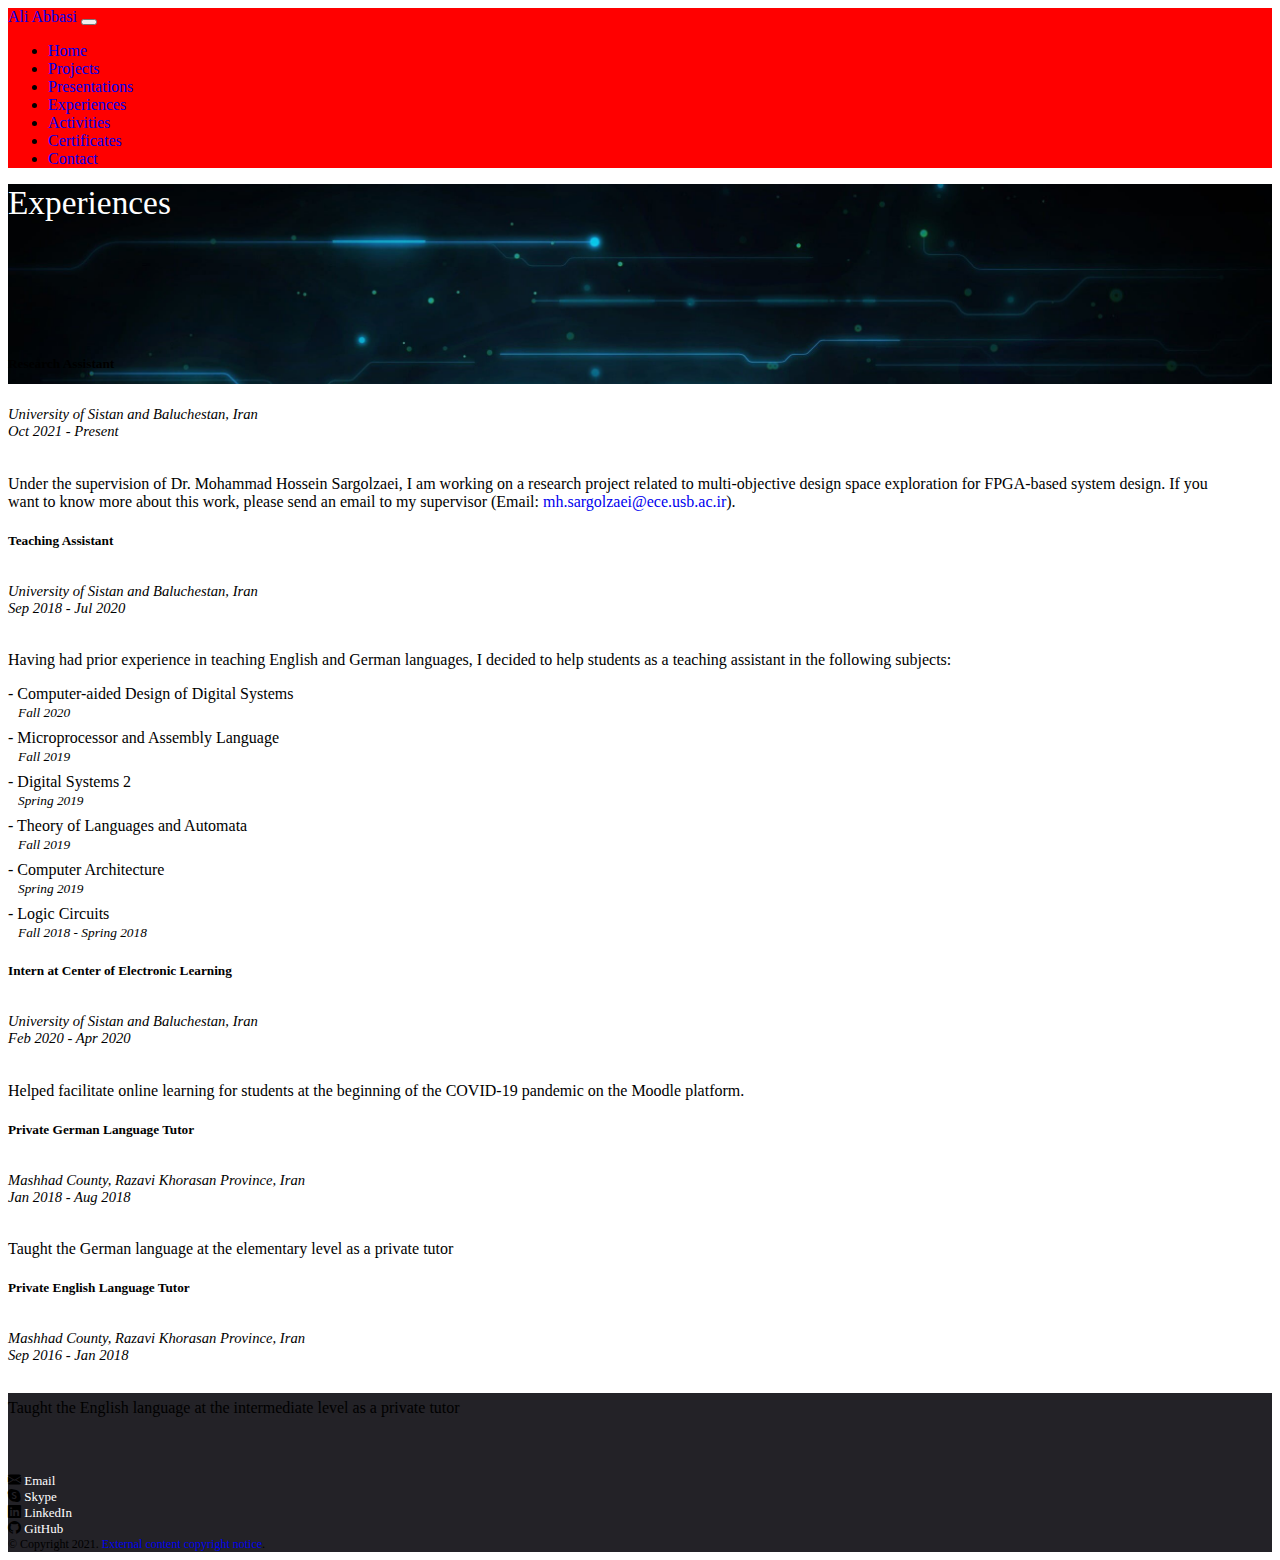
<file: experiences.html>
<!doctype html>
<html lang="en">

<head profile="http://www.w3.org/2005/10/profile">
    <!-- Global site tag (gtag.js) - Google Analytics -->
    <script async src="https://www.googletagmanager.com/gtag/js?id=UA-206856076-1"></script>
    <script>
        window.dataLayer = window.dataLayer || [];
        function gtag() { dataLayer.push(arguments); }
        gtag('js', new Date());

        gtag('config', 'UA-206856076-1');
    </script>

    <title>Ali Abbasi | Experiences</title>

    <meta charset="utf-8">
    <meta name="viewport" content="width=device-width, initial-scale=1">

    <link rel="icon" type="image/png" href="favicon.png">

    <link href="https://cdn.jsdelivr.net/npm/bootstrap@5.1.0/dist/css/bootstrap.min.css" rel="stylesheet"
        integrity="sha384-KyZXEAg3QhqLMpG8r+8fhAXLRk2vvoC2f3B09zVXn8CA5QIVfZOJ3BCsw2P0p/We" crossorigin="anonymous">
    <link rel="stylesheet" href="https://cdn.jsdelivr.net/npm/bootstrap-icons@1.5.0/font/bootstrap-icons.css">
    <link href="css/main.css" rel="stylesheet">
    <link href="css/experience.css" rel="stylesheet">
</head>

<body>
    <nav class="navbar navbar-expand-lg navbar-dark bg-dark">
        <div class="container-fluid">
            <a class="navbar-brand" href="index.html">Ali Abbasi</a>
            <button class="navbar-toggler" type="button" data-bs-toggle="collapse" data-bs-target="#navbarNav"
                aria-controls="navbarNav" aria-expanded="false" aria-label="Toggle navigation">
                <span class="navbar-toggler-icon"></span>
            </button>
            <div class="collapse navbar-collapse" id="navbarNav">
                <ul class="navbar-nav">
                    <li class="nav-item">
                        <a class="nav-link" aria-current="page" href="index.html">Home</a>
                    </li>
                    <li class="nav-item">
                        <a class="nav-link" href="projects.html">Projects</a>
                    </li>
                    <li class="nav-item">
                        <a class="nav-link" href="presentations.html">Presentations</a>
                    </li>
                    <li class="nav-item">
                        <a class="nav-link active" href="experiences.html">Experiences</a>
                    </li>
                    <li class="nav-item">
                        <a class="nav-link" href="activities.html">Activities</a>
                    </li>
                    <li class="nav-item">
                        <a class="nav-link" href="certificates.html">Certificates</a>
                    </li>
                    <li class="nav-item">
                        <a class="nav-link" href="contact.html">Contact</a>
                    </li>
                </ul>
            </div>
        </div>
    </nav>
    <div class="container-fluid">
        <div class="row">
            <div class="col-12 x-background">
                <div class="row">
                    <div class="col-12 text-center pt-5 fw-bold">
                        Experiences
                    </div>
                </div>
            </div>
        </div>
        <div class="x-body">
            <div class="row">
                <div class="col-12 col-sm-10 p-5 bg-white shadow mx-auto x-max-width">
                    <div class="card mb-4">
                        <div class="card-body">
                            <h5 class="card-title">
                                Research Assistant
                            </h5>
                            <h6 class="card-subtitle mb-3 text-muted">
                                <i>University of Sistan and Baluchestan, Iran</i>
                                <br />
                                <i>Oct 2021 - Present</i>
                            </h6>
                            <p class="card-text">
                                Under the supervision of Dr. Mohammad Hossein Sargolzaei, I am working on a research project related to multi-objective design space exploration for FPGA-based system design. If you want to know more about this work, please send an email to my supervisor (Email: 
                                <a href="mailto:mh.sargolzaei@ece.usb.ac.ir">mh.sargolzaei@ece.usb.ac.ir</a>).
                            </p>
                        </div>
                    </div>
                    <div class="card mb-4">
                        <div class="card-body">
                            <h5 class="card-title">
                                Teaching Assistant
                            </h5>
                            <h6 class="card-subtitle mb-3 text-muted">
                                <i>University of Sistan and Baluchestan, Iran</i>
                                <br />
                                <i>Sep 2018 - Jul 2020</i>
                            </h6>
                            <p class="card-text">
                                Having had prior experience in teaching English and German languages, I
                                decided to help students as a teaching assistant in the following subjects:
                            </p>
                            <div class="row">
                                <div class="col-12 col-md-6 pb-1 x-ta-course">
                                    - Computer-aided Design of Digital Systems
                                    <br />
                                    <i class="x-subtitle">Fall 2020</i>
                                </div>
                                <div class="col-12 col-md-6 pb-1 x-ta-course">
                                    - Microprocessor and Assembly Language
                                    <br />
                                    <i class="x-subtitle">Fall 2019</i>
                                </div>
                                <div class="col-12 col-md-6 pb-1 x-ta-course">
                                    - Digital Systems 2
                                    <br />
                                    <i class="x-subtitle">Spring 2019</i>
                                </div>
                                <div class="col-12 col-md-6 pb-1 x-ta-course">
                                    - Theory of Languages and Automata
                                    <br />
                                    <i class="x-subtitle">Fall 2019</i>
                                </div>
                                <div class="col-12 col-md-6 pb-1 x-ta-course">
                                    - Computer Architecture
                                    <br />
                                    <i class="x-subtitle">Spring 2019</i>
                                </div>
                                <div class="col-12 col-md-6 pb-1 x-ta-course">
                                    - Logic Circuits
                                    <br />
                                    <i class="x-subtitle">Fall 2018 - Spring 2018</i>
                                </div>
                            </div>
                        </div>
                    </div>
                    <div class="card mb-4">
                        <div class="card-body">
                            <h5 class="card-title">
                                Intern at Center of Electronic Learning
                            </h5>
                            <h6 class="card-subtitle mb-3 text-muted">
                                <i>University of Sistan and Baluchestan, Iran</i>
                                <br />
                                <i>Feb 2020 - Apr 2020</i>
                            </h6>
                            <p class="card-text">
                                Helped facilitate online learning for students at the beginning of the COVID-19 pandemic
                                on the Moodle platform.
                            </p>
                        </div>
                    </div>
                    <div class="card mb-4">
                        <div class="card-body">
                            <h5 class="card-title">
                                Private German Language Tutor
                            </h5>
                            <h6 class="card-subtitle mb-3 text-muted">
                                <i>Mashhad County, Razavi Khorasan Province, Iran</i>
                                <br />
                                <i>Jan 2018 - Aug 2018</i>
                            </h6>
                            <p class="card-text">
                                Taught the German language at the elementary level as a private tutor
                            </p>
                        </div>
                    </div>
                    <div class="card mb-4">
                        <div class="card-body">
                            <h5 class="card-title">
                                Private English Language Tutor
                            </h5>
                            <h6 class="card-subtitle mb-3 text-muted">
                                <i>Mashhad County, Razavi Khorasan Province, Iran</i>
                                <br />
                                <i>Sep 2016 - Jan 2018</i>
                            </h6>
                            <p class="card-text">
                                Taught the English language at the intermediate level as a private tutor
                            </p>
                        </div>
                    </div>
                </div>
            </div>
        </div>
        <div class="x-yellow-footer">
            <div class="row">
                <div class="col-12"></div>
            </div>
        </div>
        <div class="x-dark-footer text-white">
            <div class="row">
                <div class="col-12 col-sm-10 x-max-width mx-auto">
                    <div class="row">
                        <div class="col-12 p-4 pb-3 text-center x-social">
                            <div class="d-inline-block border rounded-pill p-1 px-2 mb-1">
                                <i class="bi-envelope-fill"></i>
                                <a href="mailto:aliabbasi.engr@gmail.com">Email</a>
                            </div>
                            <div class="d-inline-block border rounded-pill p-1 px-2 mb-1">
                                <i class="bi-skype"></i>
                                <a href="skype:a.abbasi5256">Skype</a>
                            </div>
                            <div class="d-inline-block border rounded-pill p-1 px-2 mb-1">
                                <i class="bi-linkedin"></i>
                                <a href="https://www.linkedin.com/in/aliabbasi-engr">LinkedIn</a>
                            </div>
                            <div class="d-inline-block border rounded-pill p-1 px-2 mb-1">
                                <i class="bi-github"></i>
                                <a href="https://github.com/aliabbasi-engr">GitHub</a>
                            </div>
                        </div>
                        <div class="col-12 pb-4 text-center text-muted x-copyright">
                            © Copyright 2021. <a href="copyright.html">External content copyright notice</a>.
                        </div>
                    </div>
                </div>
            </div>
        </div>
    </div>
    <script src="https://cdn.jsdelivr.net/npm/bootstrap@5.1.0/dist/js/bootstrap.bundle.min.js"
        integrity="sha384-U1DAWAznBHeqEIlVSCgzq+c9gqGAJn5c/t99JyeKa9xxaYpSvHU5awsuZVVFIhvj"
        crossorigin="anonymous"></script>
</body>

</html>
</file>
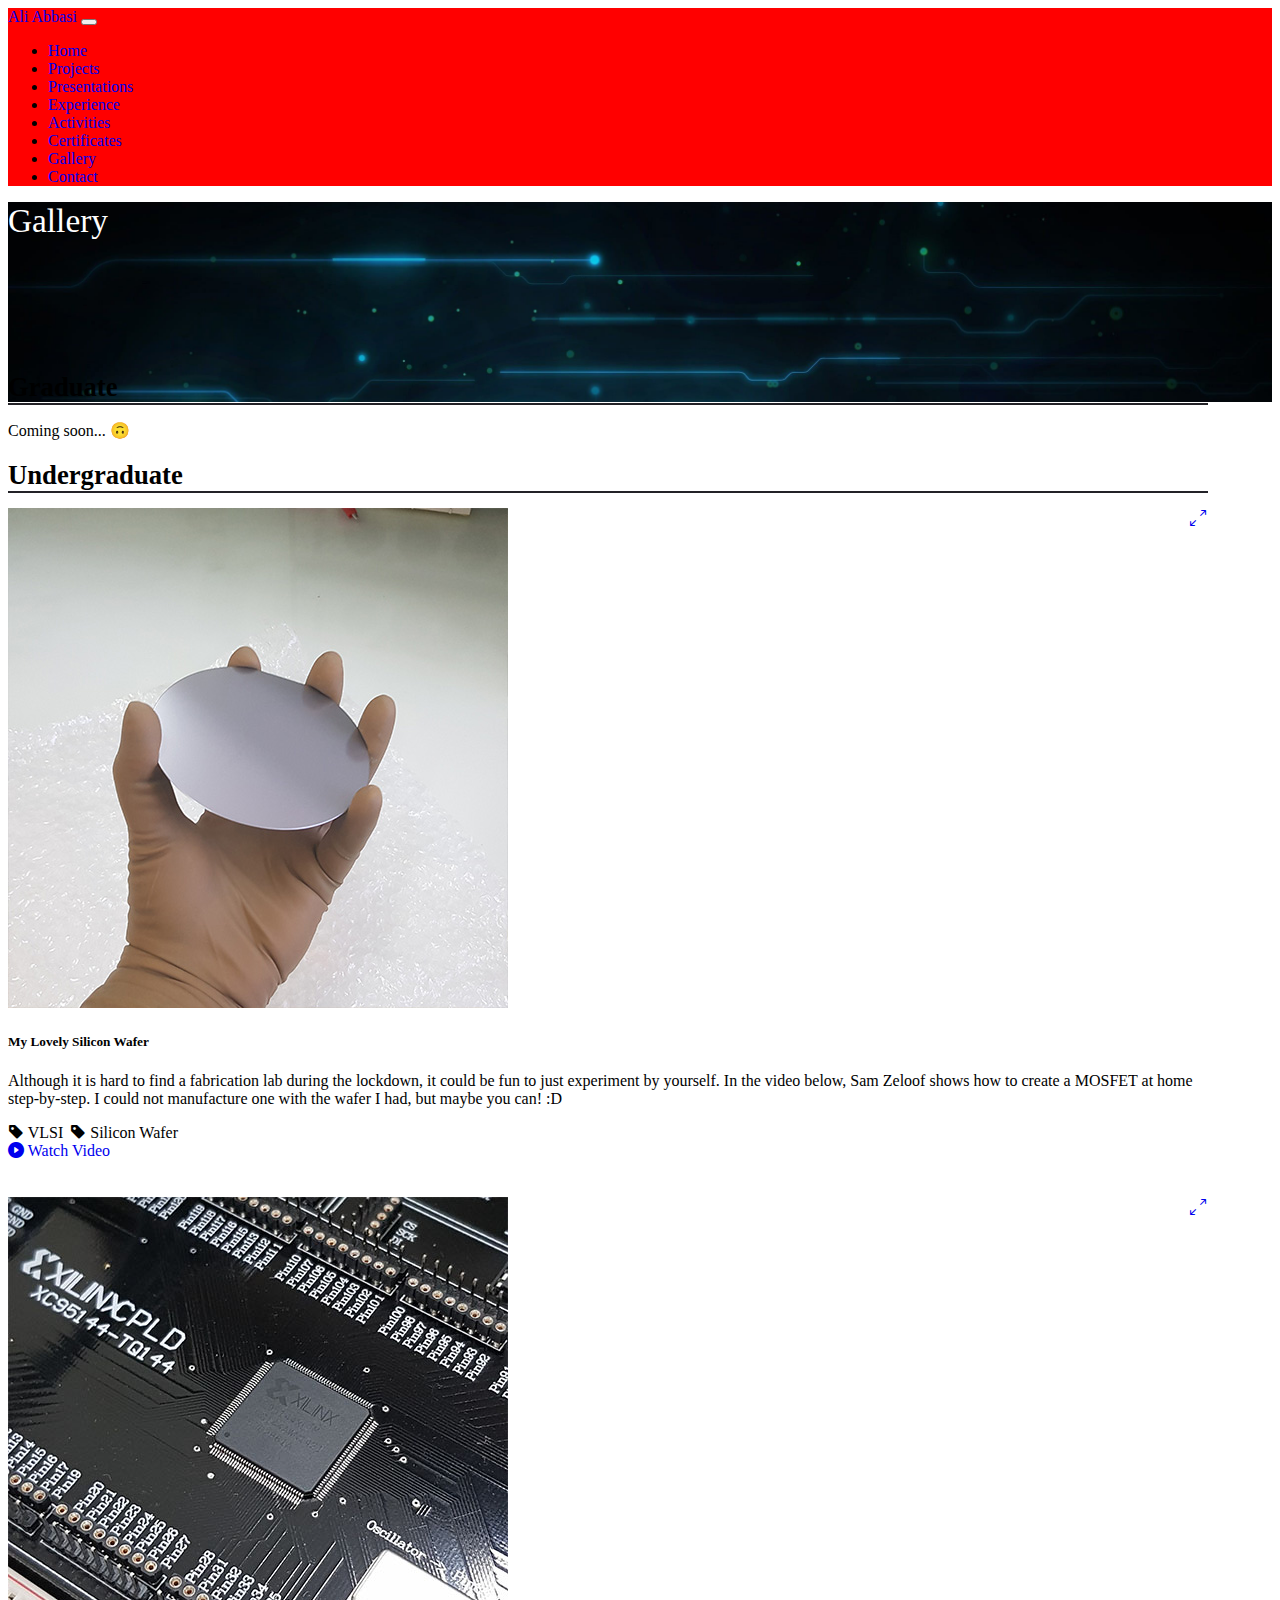
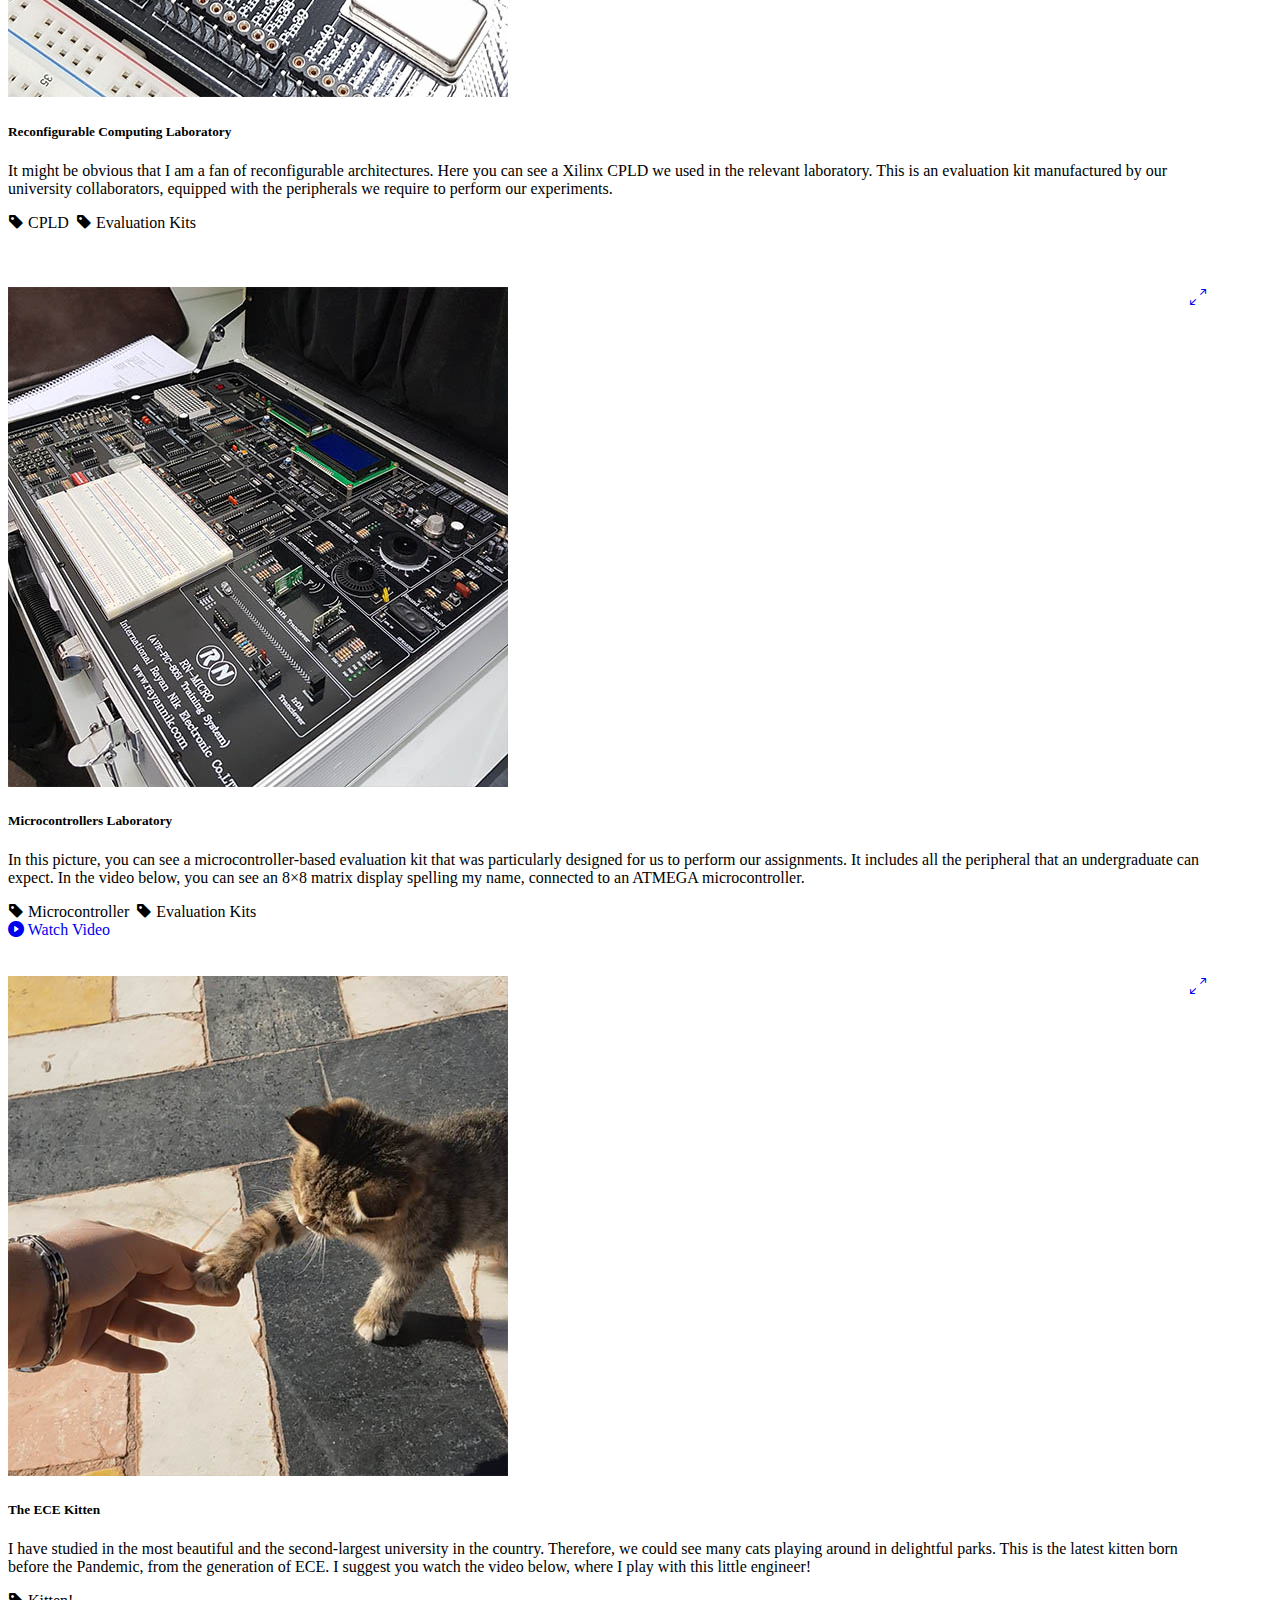
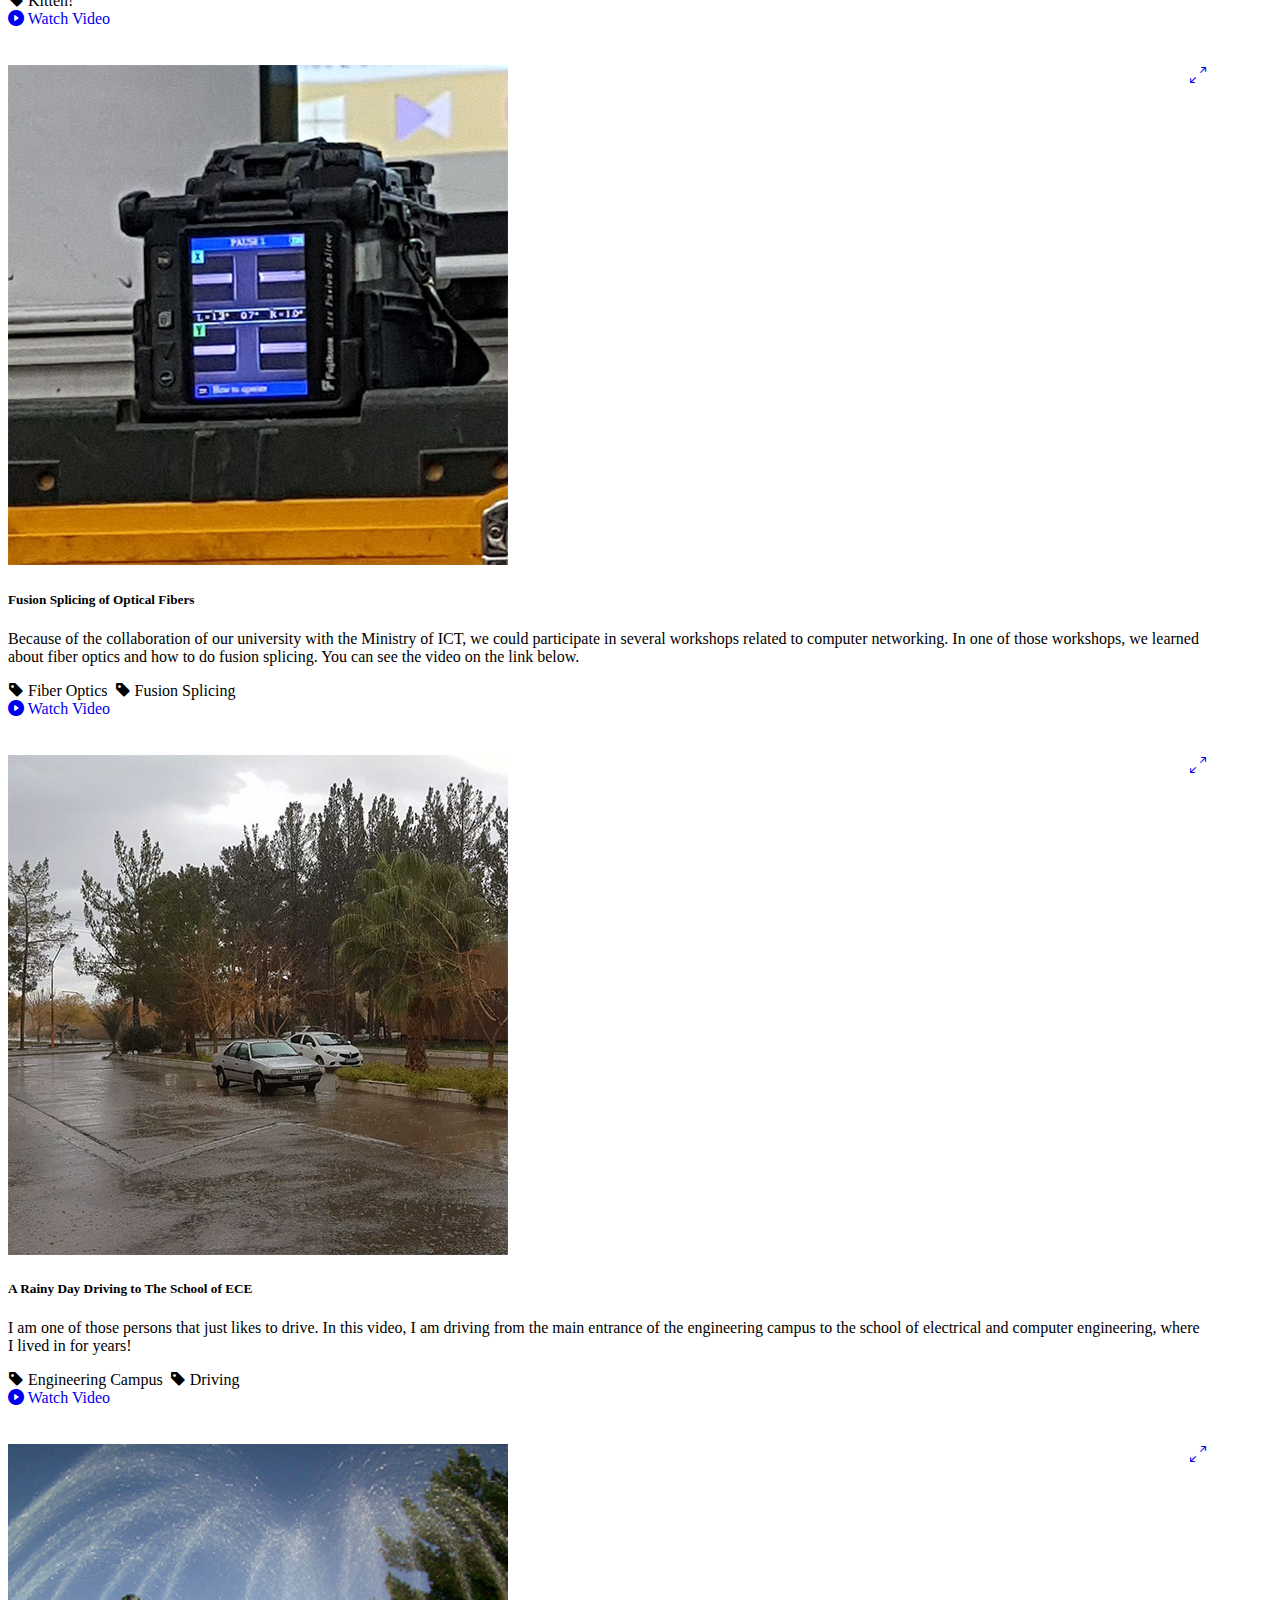
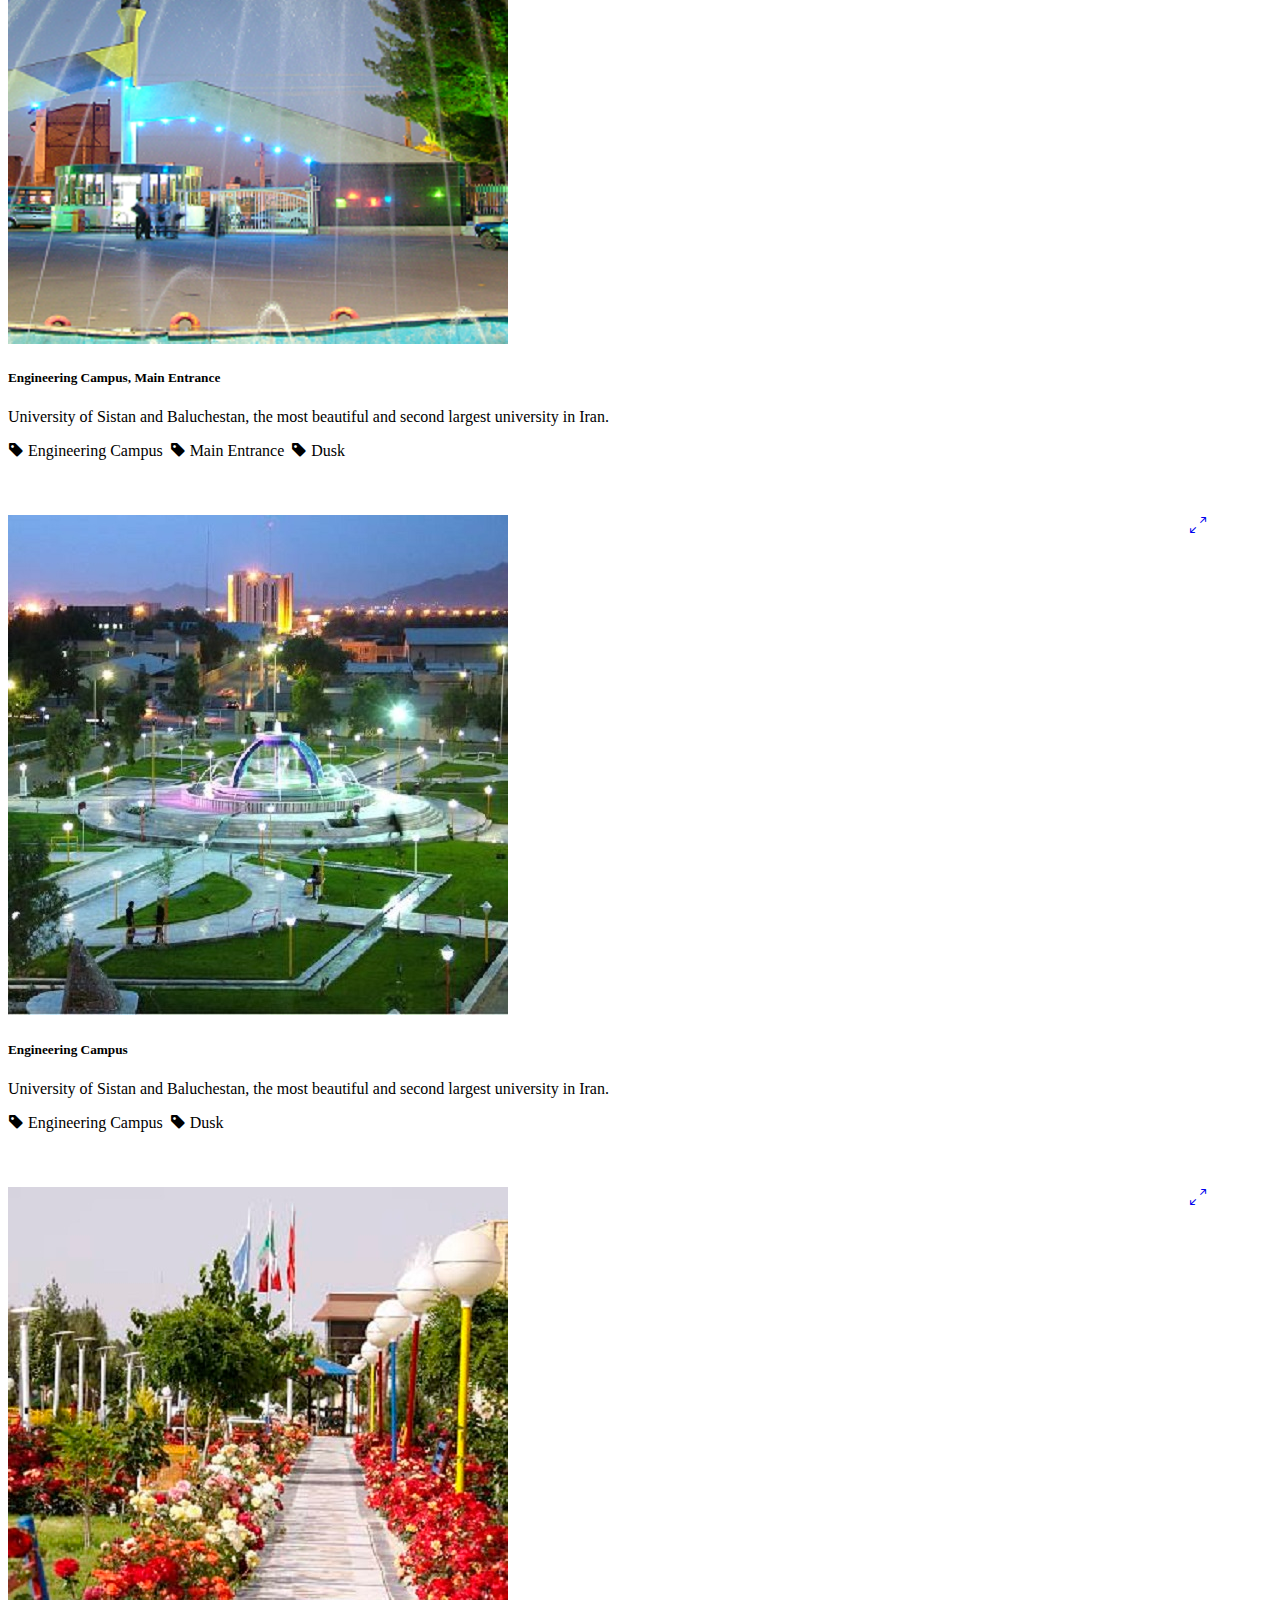
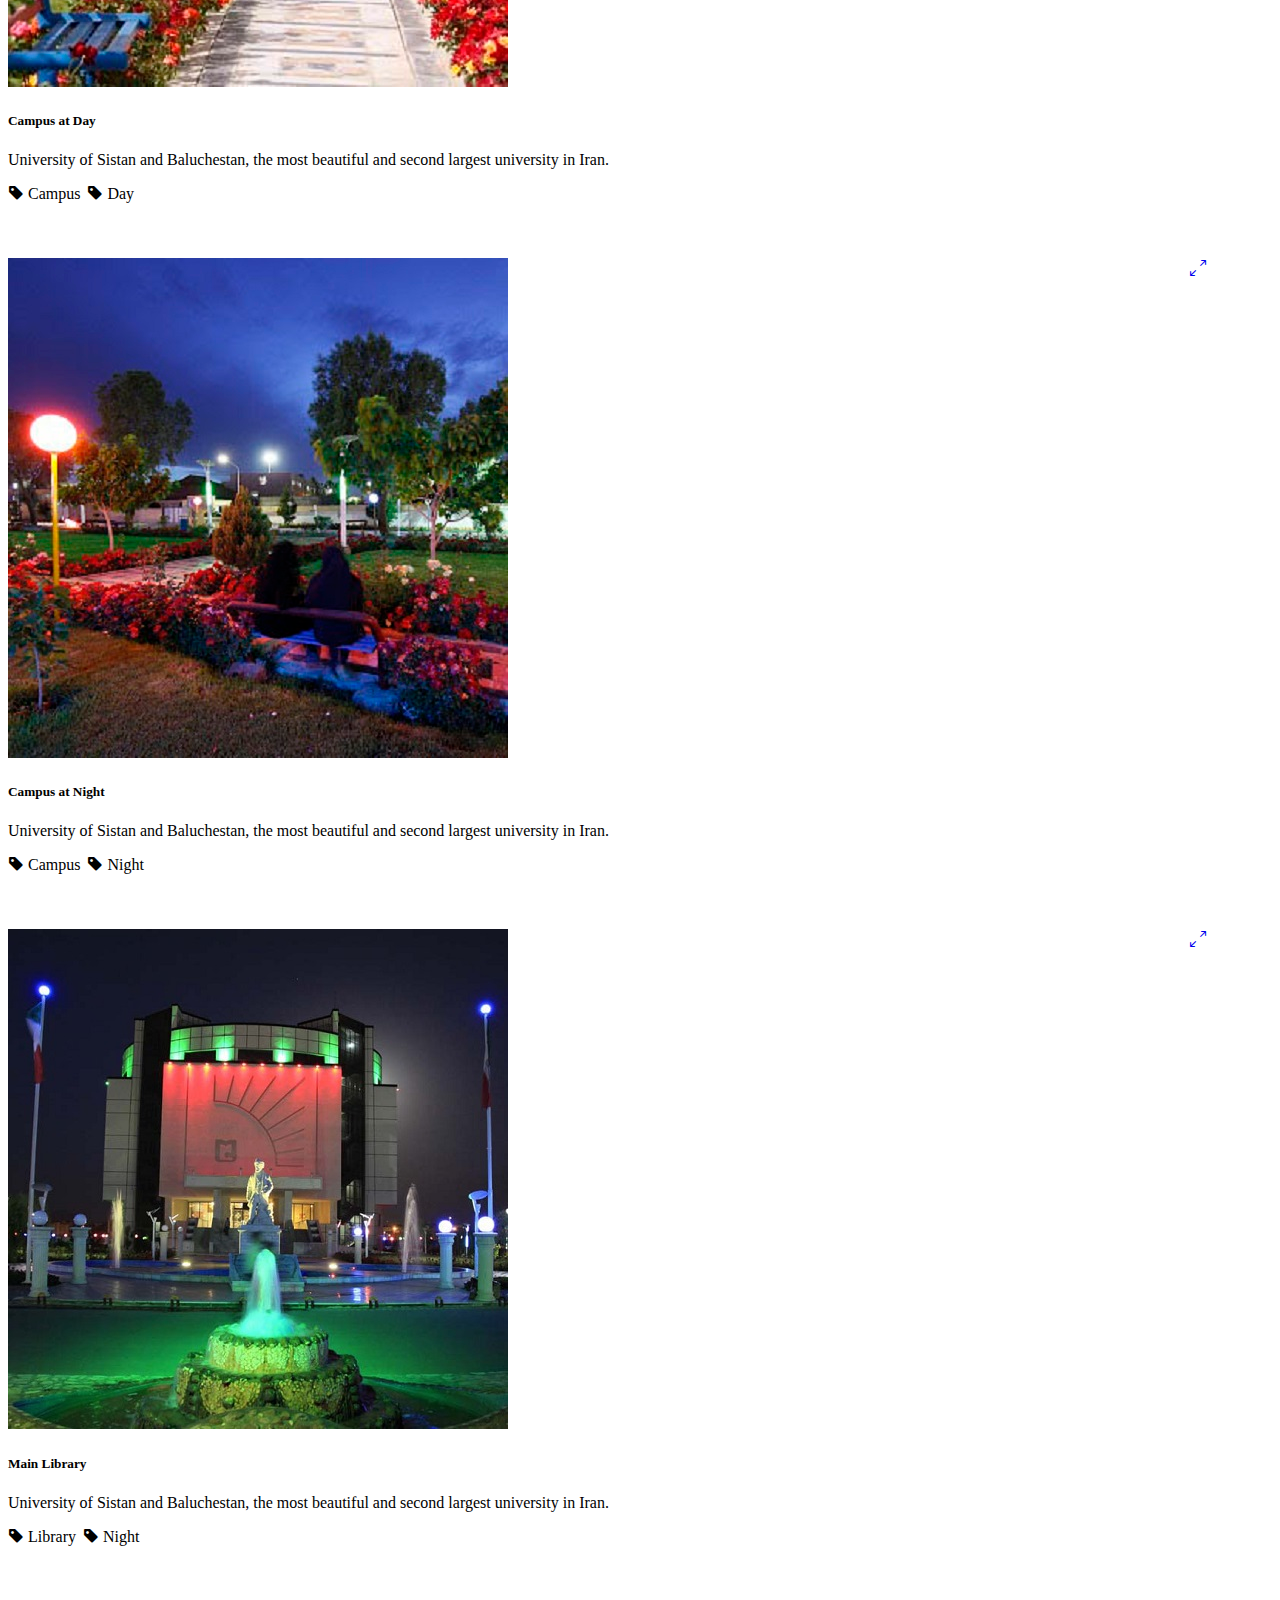
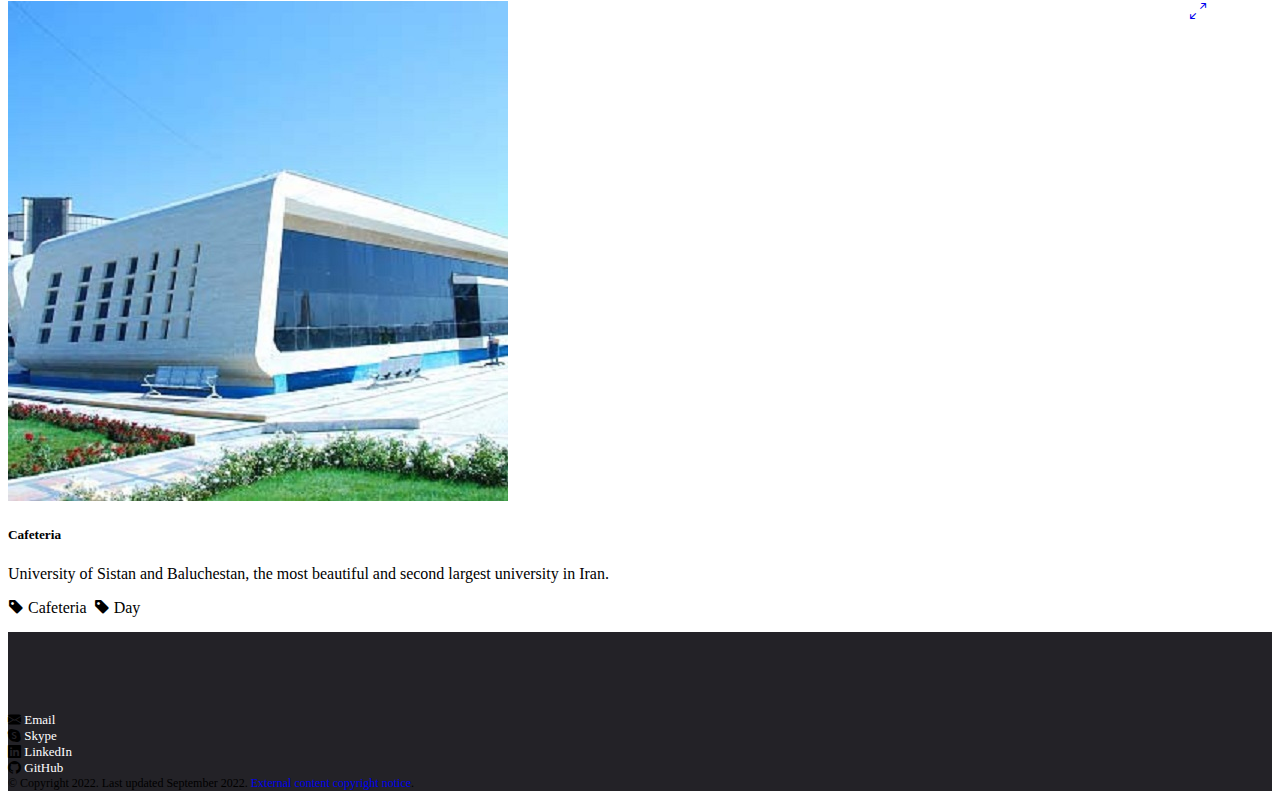
<file: gallery.html>
<!doctype html>
<html lang="en">

<head profile="http://www.w3.org/2005/10/profile">
    <!-- Global site tag (gtag.js) - Google Analytics -->
    <script async src="https://www.googletagmanager.com/gtag/js?id=UA-206856076-1"></script>
    <script>
        window.dataLayer = window.dataLayer || [];
        function gtag() { dataLayer.push(arguments); }
        gtag('js', new Date());

        gtag('config', 'UA-206856076-1');
    </script>

    <title>Ali Abbasi | Gallery</title>

    <meta charset="utf-8">
    <meta name="viewport" content="width=device-width, initial-scale=1">

    <link rel="icon" type="image/png" href="favicon.png">

    <link href="https://cdn.jsdelivr.net/npm/bootstrap@5.1.0/dist/css/bootstrap.min.css" rel="stylesheet"
        integrity="sha384-KyZXEAg3QhqLMpG8r+8fhAXLRk2vvoC2f3B09zVXn8CA5QIVfZOJ3BCsw2P0p/We" crossorigin="anonymous">
    <link rel="stylesheet" href="https://cdn.jsdelivr.net/npm/bootstrap-icons@1.5.0/font/bootstrap-icons.css">
    <link href="css/main.css" rel="stylesheet">
    <link href="css/gallery.css" rel="stylesheet">
</head>

<body>
    <nav class="navbar navbar-expand-lg navbar-dark bg-dark">
        <div class="container-fluid">
            <a class="navbar-brand" href="index.html">Ali Abbasi</a>
            <button class="navbar-toggler" type="button" data-bs-toggle="collapse" data-bs-target="#navbarNav"
                aria-controls="navbarNav" aria-expanded="false" aria-label="Toggle navigation">
                <span class="navbar-toggler-icon"></span>
            </button>
            <div class="collapse navbar-collapse" id="navbarNav">
                <ul class="navbar-nav">
                    <li class="nav-item">
                        <a class="nav-link" aria-current="page" href="index.html">Home</a>
                    </li>
                    <li class="nav-item">
                        <a class="nav-link" href="projects.html">Projects</a>
                    </li>
                    <li class="nav-item">
                        <a class="nav-link" href="presentations.html">Presentations</a>
                    </li>
                    <li class="nav-item">
                        <a class="nav-link" href="experience.html">Experience</a>
                    </li>
                    <li class="nav-item">
                        <a class="nav-link" href="activities.html">Activities</a>
                    </li>
                    <li class="nav-item">
                        <a class="nav-link" href="certificates.html">Certificates</a>
                    </li>
                    <li class="nav-item">
                        <a class="nav-link active" href="gallery.html">Gallery</a>
                    </li>
                    <li class="nav-item">
                        <a class="nav-link" href="contact.html">Contact</a>
                    </li>
                </ul>
            </div>
        </div>
    </nav>
    <div class="container-fluid">
        <div class="row">
            <div class="col-12 x-background">
                <div class="row">
                    <div class="col-12 text-center pt-5 fw-bold">
                        Gallery
                    </div>
                </div>
            </div>
        </div>
        <div class="x-body">
            <div class="row">
                <div class="col-12 col-sm-10 p-5 pt-3 bg-white shadow mx-auto x-max-width">
                    <h3>Graduate</h3>
                    <p>
                        Coming soon... 🙃
                    </p>
                    <h3>Undergraduate</h3>
                    <div class="row">
                        <div class="col-12 col-sm-6 col-md-4 col-lg-3 mb-4">
                            <div class="card h-100">
                                <div class="expand">
                                    <a href="img/gallary/silicon.jpg" class="btn btn-primary btn-sm">
                                        <i class="bi-arrows-angle-expand"></i>
                                    </a>
                                </div>
                                <img src="img/gallary/silicon_cover.jpg" class="card-img-top border-bottom">
                                <div class="card-body">
                                    <h5 class="card-title">
                                        My Lovely Silicon Wafer
                                    </h5>
                                    <p class="card-text">
                                        Although it is hard to find a fabrication lab during the lockdown, it could be fun to just experiment by yourself. In the video below, Sam Zeloof shows how to create a MOSFET at home step-by-step. I could not manufacture one with the wafer I had, but maybe you can! :D
                                    </div>
                                <div class="p-3 pt-0">
                                    <span class="rounded-pill badge bg-dark">
                                        <i class="bi-tag-fill"></i> VLSI
                                    </span>
                                    <span class="rounded-pill badge bg-dark">
                                        <i class="bi-tag-fill"></i> Silicon Wafer
                                    </span>
                                </div>
                                <div class="card-footer text-end">
                                    <a href="https://www.youtube.com/watch?v=s1MCi7FliVY" class="btn btn-primary">
                                        <i class="bi-play-circle-fill"></i> Watch Video
                                    </a>
                                </div>
                            </div>
                        </div>
                        <div class="col-12 col-sm-6 col-md-4 col-lg-3 mb-4">
                            <div class="card h-100">
                                <div class="expand">
                                    <a href="img/gallary/cpld.jpg" class="btn btn-primary btn-sm">
                                        <i class="bi-arrows-angle-expand"></i>
                                    </a>
                                </div>
                                <img src="img/gallary/cpld_cover.jpg" class="card-img-top border-bottom">
                                <div class="card-body">
                                    <h5 class="card-title">
                                        Reconfigurable Computing Laboratory 
                                    </h5>
                                    <p class="card-text">
                                        It might be obvious that I am a fan of reconfigurable architectures. Here you can see a Xilinx CPLD we used in the relevant laboratory. This is an evaluation kit manufactured by our university collaborators, equipped with the peripherals we require to perform our experiments.                                
                                    </div>
                                <div class="p-3 pt-0">
                                    <span class="rounded-pill badge bg-dark">
                                        <i class="bi-tag-fill"></i> CPLD
                                    </span>
                                    <span class="rounded-pill badge bg-dark">
                                        <i class="bi-tag-fill"></i> Evaluation Kits
                                    </span>
                                </div>
                                <div class="card-footer text-end">
                                </div>
                            </div>
                        </div>
                        <div class="col-12 col-sm-6 col-md-4 col-lg-3 mb-4">
                            <div class="card h-100">
                                <div class="expand">
                                    <a href="img/gallary/ucontroller.jpg" class="btn btn-primary btn-sm">
                                        <i class="bi-arrows-angle-expand"></i>
                                    </a>
                                </div>
                                <img src="img/gallary/ucontroller_cover.jpg" class="card-img-top border-bottom">
                                <div class="card-body">
                                    <h5 class="card-title">
                                        Microcontrollers Laboratory
                                    </h5>
                                    <p class="card-text">
                                        In this picture, you can see a microcontroller-based evaluation kit that was particularly designed for us to perform our assignments. It includes all the peripheral that an undergraduate can expect. In the video below, you can see an 8×8 matrix display spelling my name, connected to an ATMEGA microcontroller.
                                    </p>
                                </div>
                                <div class="p-3 pt-0">
                                    <span class="rounded-pill badge bg-dark">
                                        <i class="bi-tag-fill"></i> Microcontroller
                                    </span>
                                    <span class="rounded-pill badge bg-dark">
                                        <i class="bi-tag-fill"></i> Evaluation Kits
                                    </span>
                                </div>
                                <div class="card-footer text-end">
                                    <a href="https://youtu.be/8JfIOkEVKUI" class="btn btn-primary">
                                        <i class="bi-play-circle-fill"></i> Watch Video
                                    </a>
                                </div>
                            </div>
                        </div>
                        <div class="col-12 col-sm-6 col-md-4 col-lg-3 mb-4">
                            <div class="card h-100">
                                <div class="expand">
                                    <a href="img/gallary/kitten.jpg" class="btn btn-primary btn-sm">
                                        <i class="bi-arrows-angle-expand"></i>
                                    </a>
                                </div>
                                <img src="img/gallary/kitten_cover.jpg" class="card-img-top border-bottom">
                                <div class="card-body">
                                    <h5 class="card-title">
                                        The ECE Kitten
                                    </h5>
                                    <p class="card-text">
                                        I have studied in the most beautiful and the second-largest university in the country. Therefore, we could see many cats playing around in delightful parks. This is the latest kitten born before the Pandemic, from the generation of ECE. I suggest you watch the video below, where I play with this little engineer!
                                    </p>
                                </div>
                                <div class="p-3 pt-0">
                                    <span class="rounded-pill badge bg-dark">
                                        <i class="bi-tag-fill"></i> Kitten!
                                    </span>
                                </div>
                                <div class="card-footer text-end">
                                    <a href="https://youtu.be/H8yD-CrvVbc" class="btn btn-primary">
                                        <i class="bi-play-circle-fill"></i> Watch Video
                                    </a>
                                </div>
                            </div>
                        </div>
                        <div class="col-12 col-sm-6 col-md-4 col-lg-3 mb-4">
                            <div class="card h-100">
                                <div class="expand">
                                    <a href="img/gallary/fusion.jpg" class="btn btn-primary btn-sm">
                                        <i class="bi-arrows-angle-expand"></i>
                                    </a>
                                </div>
                                <img src="img/gallary/fusion_cover.jpg" class="card-img-top border-bottom">
                                <div class="card-body">
                                    <h5 class="card-title">
                                        Fusion Splicing of Optical Fibers
                                    </h5>
                                    <p class="card-text">
                                        Because of the collaboration of our university with the Ministry of ICT, we could participate in several workshops related to computer networking. In one of those workshops, we learned about fiber optics and how to do fusion splicing. You can see the video on the link below.
                                    </p>
                                </div>
                                <div class="p-3 pt-0">
                                    <span class="rounded-pill badge bg-dark">
                                        <i class="bi-tag-fill"></i> Fiber Optics
                                    </span>
                                    <span class="rounded-pill badge bg-dark">
                                        <i class="bi-tag-fill"></i> Fusion Splicing
                                    </span>
                                </div>
                                <div class="card-footer text-end">
                                    <a href="https://youtu.be/Mck4TKSI0Jk" class="btn btn-primary">
                                        <i class="bi-play-circle-fill"></i> Watch Video
                                    </a>
                                </div>
                            </div>
                        </div>
                        <div class="col-12 col-sm-6 col-md-4 col-lg-3 mb-4">
                            <div class="card h-100">
                                <div class="expand">
                                    <a href="img/gallary/rain.jpg" class="btn btn-primary btn-sm">
                                        <i class="bi-arrows-angle-expand"></i>
                                    </a>
                                </div>
                                <img src="img/gallary/rain_cover.jpg" class="card-img-top border-bottom">
                                <div class="card-body">
                                    <h5 class="card-title">
                                        A Rainy Day Driving to The School of ECE
                                    </h5>
                                    <p class="card-text">
                                        I am one of those persons that just likes to drive. In this video, I am driving from the main entrance of the engineering campus to the school of electrical and computer engineering, where I lived in for years!
                                    </p>
                                </div>
                                <div class="p-3 pt-0">
                                    <span class="rounded-pill badge bg-dark">
                                        <i class="bi-tag-fill"></i> Engineering Campus
                                    </span>
                                    <span class="rounded-pill badge bg-dark">
                                        <i class="bi-tag-fill"></i> Driving
                                    </span>
                                </div>
                                <div class="card-footer text-end">
                                    <a href="https://youtu.be/h-ubErvjeEU" class="btn btn-primary">
                                        <i class="bi-play-circle-fill"></i> Watch Video
                                    </a>
                                </div>
                            </div>
                        </div>
                        <div class="col-12 col-sm-6 col-md-4 col-lg-3 mb-4">
                            <div class="card h-100">
                                <div class="expand">
                                    <a href="img/gallary/engineering_campus_entrance.png" class="btn btn-primary btn-sm">
                                        <i class="bi-arrows-angle-expand"></i>
                                    </a>
                                </div>
                                <img src="img/gallary/engineering_campus_entrance_cover.png" class="card-img-top border-bottom">
                                <div class="card-body">
                                    <h5 class="card-title">
                                        Engineering Campus, Main Entrance
                                    </h5>
                                    <p class="card-text">
                                        University of Sistan and Baluchestan, the most beautiful and second largest university in Iran.
                                    </p>
                                </div>
                                <div class="p-3 pt-0">
                                    <span class="rounded-pill badge bg-dark">
                                        <i class="bi-tag-fill"></i> Engineering Campus
                                    </span>
                                    <span class="rounded-pill badge bg-dark">
                                        <i class="bi-tag-fill"></i> Main Entrance
                                    </span>
                                    <span class="rounded-pill badge bg-dark">
                                        <i class="bi-tag-fill"></i> Dusk
                                    </span>
                                </div>
                                <div class="card-footer text-end">
                                </div>
                            </div>
                        </div>
                        <div class="col-12 col-sm-6 col-md-4 col-lg-3 mb-4">
                            <div class="card h-100">
                                <div class="expand">
                                    <a href="img/gallary/engineering_campus.jpg" class="btn btn-primary btn-sm">
                                        <i class="bi-arrows-angle-expand"></i>
                                    </a>
                                </div>
                                <img src="img/gallary/engineering_campus_cover.jpg" class="card-img-top border-bottom">
                                <div class="card-body">
                                    <h5 class="card-title">
                                        Engineering Campus
                                    </h5>
                                    <p class="card-text">
                                        University of Sistan and Baluchestan, the most beautiful and second largest university in Iran.
                                    </p>
                                </div>
                                <div class="p-3 pt-0">
                                    <span class="rounded-pill badge bg-dark">
                                        <i class="bi-tag-fill"></i> Engineering Campus
                                    </span>
                                    <span class="rounded-pill badge bg-dark">
                                        <i class="bi-tag-fill"></i> Dusk
                                    </span>
                                </div>
                                <div class="card-footer text-end">
                                </div>
                            </div>
                        </div>
                        <div class="col-12 col-sm-6 col-md-4 col-lg-3 mb-4">
                            <div class="card h-100">
                                <div class="expand">
                                    <a href="img/gallary/campus_day.jpg" class="btn btn-primary btn-sm">
                                        <i class="bi-arrows-angle-expand"></i>
                                    </a>
                                </div>
                                <img src="img/gallary/campus_day_cover.jpg" class="card-img-top border-bottom">
                                <div class="card-body">
                                    <h5 class="card-title">
                                        Campus at Day
                                    </h5>
                                    <p class="card-text">
                                        University of Sistan and Baluchestan, the most beautiful and second largest university in Iran.
                                    </p>
                                </div>
                                <div class="p-3 pt-0">
                                    <span class="rounded-pill badge bg-dark">
                                        <i class="bi-tag-fill"></i> Campus
                                    </span>
                                    <span class="rounded-pill badge bg-dark">
                                        <i class="bi-tag-fill"></i> Day
                                    </span>
                                </div>
                                <div class="card-footer text-end">
                                </div>
                            </div>
                        </div>
                        <div class="col-12 col-sm-6 col-md-4 col-lg-3 mb-4">
                            <div class="card h-100">
                                <div class="expand">
                                    <a href="img/gallary/campus_night.jpg" class="btn btn-primary btn-sm">
                                        <i class="bi-arrows-angle-expand"></i>
                                    </a>
                                </div>
                                <img src="img/gallary/campus_night_cover.jpg" class="card-img-top border-bottom">
                                <div class="card-body">
                                    <h5 class="card-title">
                                        Campus at Night
                                    </h5>
                                    <p class="card-text">
                                        University of Sistan and Baluchestan, the most beautiful and second largest university in Iran.
                                    </p>
                                </div>
                                <div class="p-3 pt-0">
                                    <span class="rounded-pill badge bg-dark">
                                        <i class="bi-tag-fill"></i> Campus
                                    </span>
                                    <span class="rounded-pill badge bg-dark">
                                        <i class="bi-tag-fill"></i> Night
                                    </span>
                                </div>
                                <div class="card-footer text-end">
                                </div>
                            </div>
                        </div>
                        <div class="col-12 col-sm-6 col-md-4 col-lg-3 mb-4">
                            <div class="card h-100">
                                <div class="expand">
                                    <a href="img/gallary/library.jpg" class="btn btn-primary btn-sm">
                                        <i class="bi-arrows-angle-expand"></i>
                                    </a>
                                </div>
                                <img src="img/gallary/library_cover.jpg" class="card-img-top border-bottom">
                                <div class="card-body">
                                    <h5 class="card-title">
                                        Main Library
                                    </h5>
                                    <p class="card-text">
                                        University of Sistan and Baluchestan, the most beautiful and second largest university in Iran.
                                    </p>
                                </div>
                                <div class="p-3 pt-0">
                                    <span class="rounded-pill badge bg-dark">
                                        <i class="bi-tag-fill"></i> Library
                                    </span>
                                    <span class="rounded-pill badge bg-dark">
                                        <i class="bi-tag-fill"></i> Night
                                    </span>
                                </div>
                                <div class="card-footer text-end">
                                </div>
                            </div>
                        </div>
                        <div class="col-12 col-sm-6 col-md-4 col-lg-3 mb-4">
                            <div class="card h-100">
                                <div class="expand">
                                    <a href="img/gallary/cafeteria.jpg" class="btn btn-primary btn-sm">
                                        <i class="bi-arrows-angle-expand"></i>
                                    </a>
                                </div>
                                <img src="img/gallary/cafeteria_cover.jpg" class="card-img-top border-bottom">
                                <div class="card-body">
                                    <h5 class="card-title">
                                        Cafeteria
                                    </h5>
                                    <p class="card-text">
                                        University of Sistan and Baluchestan, the most beautiful and second largest university in Iran.
                                    </p>
                                </div>
                                <div class="p-3 pt-0">
                                    <span class="rounded-pill badge bg-dark">
                                        <i class="bi-tag-fill"></i> Cafeteria
                                    </span>
                                    <span class="rounded-pill badge bg-dark">
                                        <i class="bi-tag-fill"></i> Day
                                    </span>
                                </div>
                                <div class="card-footer text-end">
                                </div>
                            </div>
                        </div>
                    </div>
                </div>
            </div>
        </div>
        <div class="x-yellow-footer">
            <div class="row">
                <div class="col-12"></div>
            </div>
        </div>
        <div class="x-dark-footer text-white">
            <div class="row">
                <div class="col-12 col-sm-10 x-max-width mx-auto">
                    <div class="row">
                        <div class="col-12 p-4 pb-3 text-center x-social">
                            <div class="d-inline-block border rounded-pill p-1 px-2 mb-1">
                                <i class="bi-envelope-fill"></i>
                                <a href="mailto:aliabbasi.engr@gmail.com">Email</a>
                            </div>
                            <div class="d-inline-block border rounded-pill p-1 px-2 mb-1">
                                <i class="bi-skype"></i>
                                <a href="skype:a.abbasi5256">Skype</a>
                            </div>
                            <div class="d-inline-block border rounded-pill p-1 px-2 mb-1">
                                <i class="bi-linkedin"></i>
                                <a href="https://www.linkedin.com/in/aliabbasi-engr">LinkedIn</a>
                            </div>
                            <div class="d-inline-block border rounded-pill p-1 px-2 mb-1">
                                <i class="bi-github"></i>
                                <a href="https://github.com/aliabbasi-engr">GitHub</a>
                            </div>
                        </div>
                        <div class="col-12 pb-4 text-center text-muted x-copyright">
                            © Copyright 2022. Last updated September 2022. <a href="copyright.html">External content copyright notice</a>.
                        </div>
                    </div>
                </div>
            </div>
        </div>
    </div>
    <script src="https://cdn.jsdelivr.net/npm/bootstrap@5.1.0/dist/js/bootstrap.bundle.min.js"
        integrity="sha384-U1DAWAznBHeqEIlVSCgzq+c9gqGAJn5c/t99JyeKa9xxaYpSvHU5awsuZVVFIhvj"
        crossorigin="anonymous"></script>
</body>

</html>
</file>
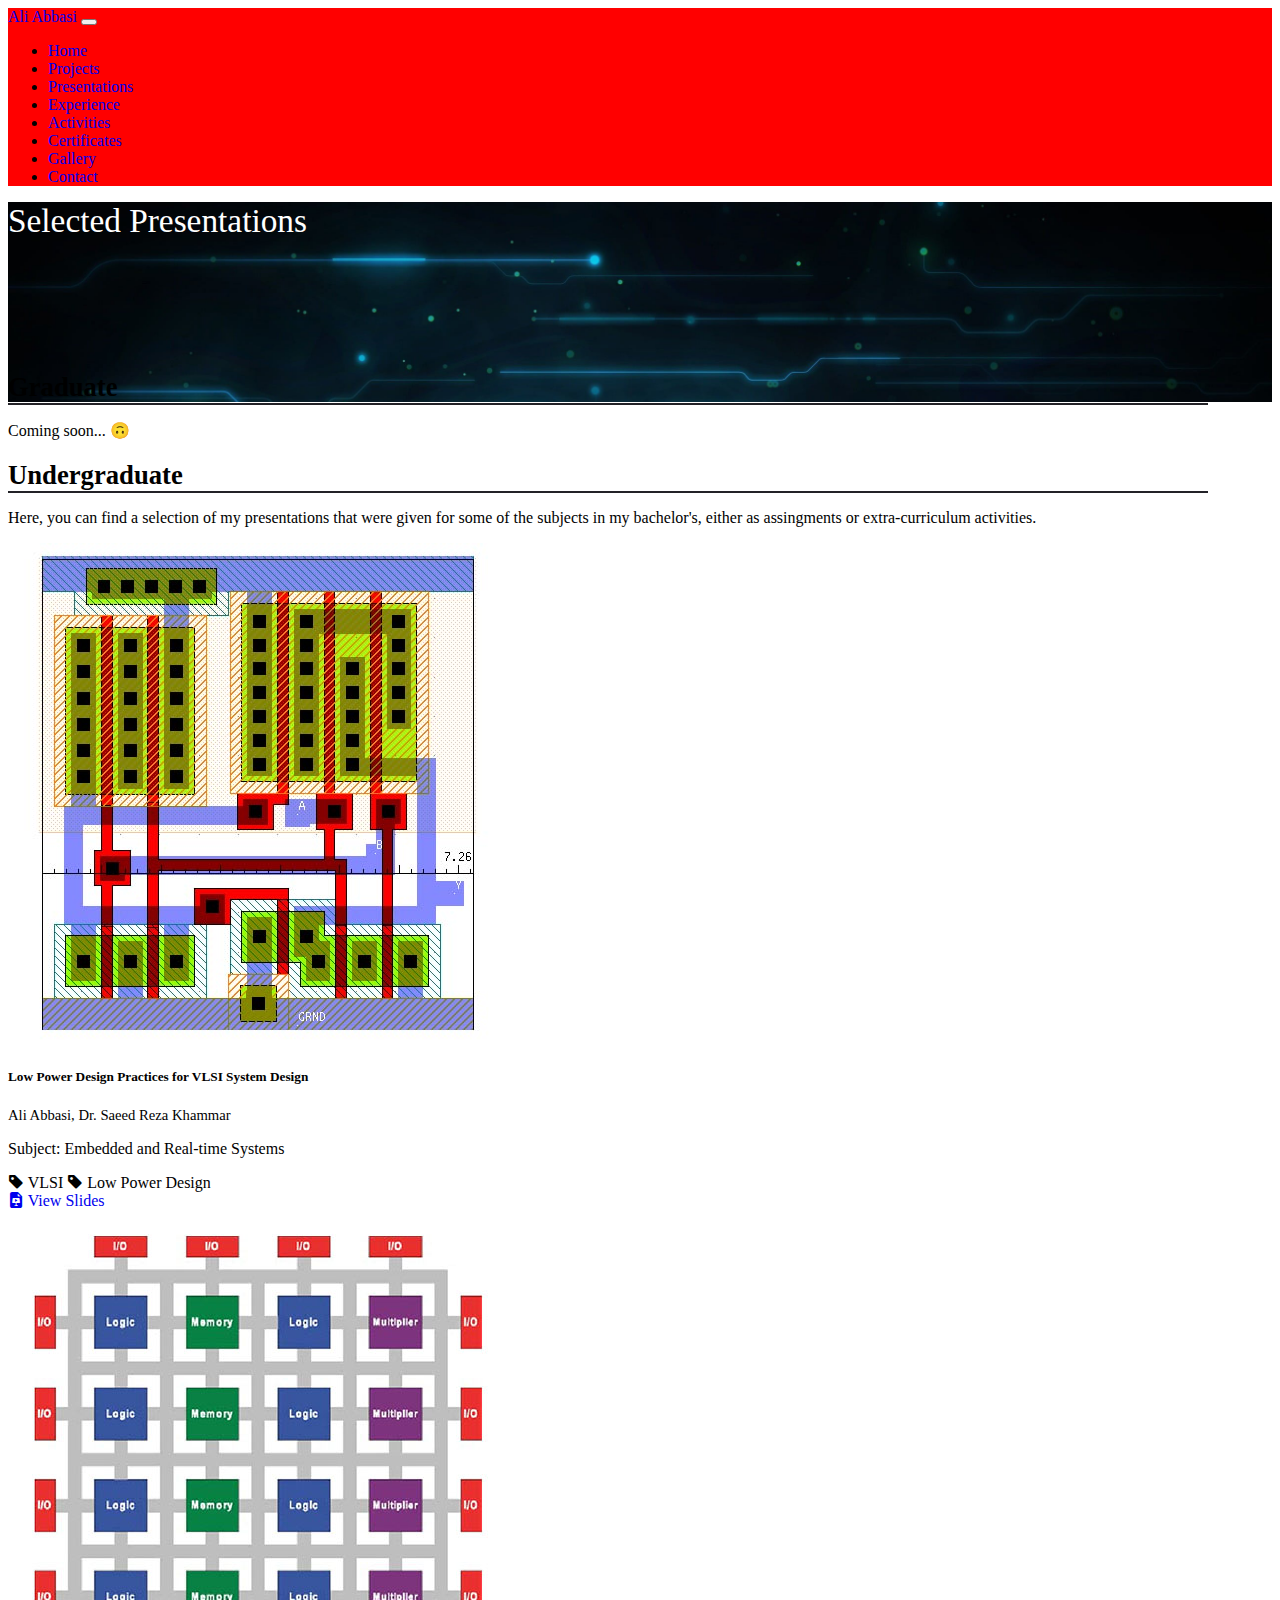
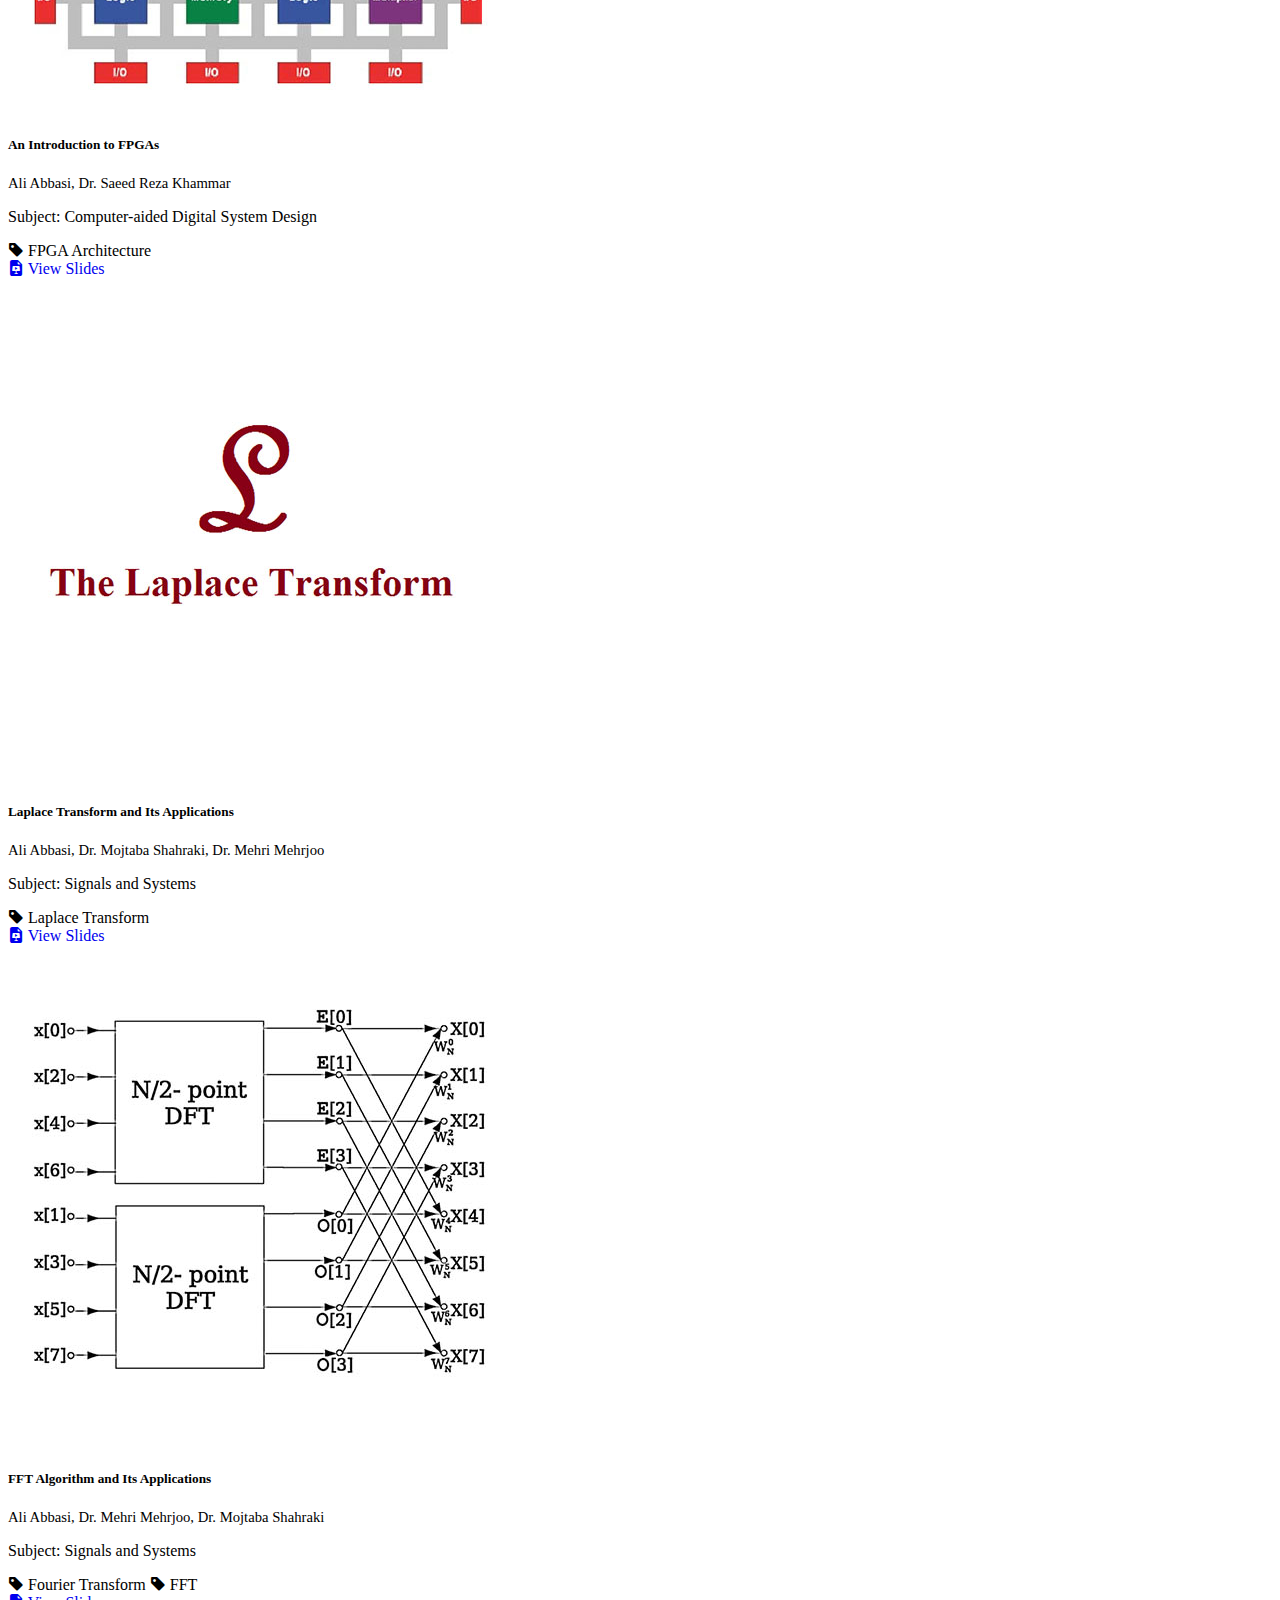
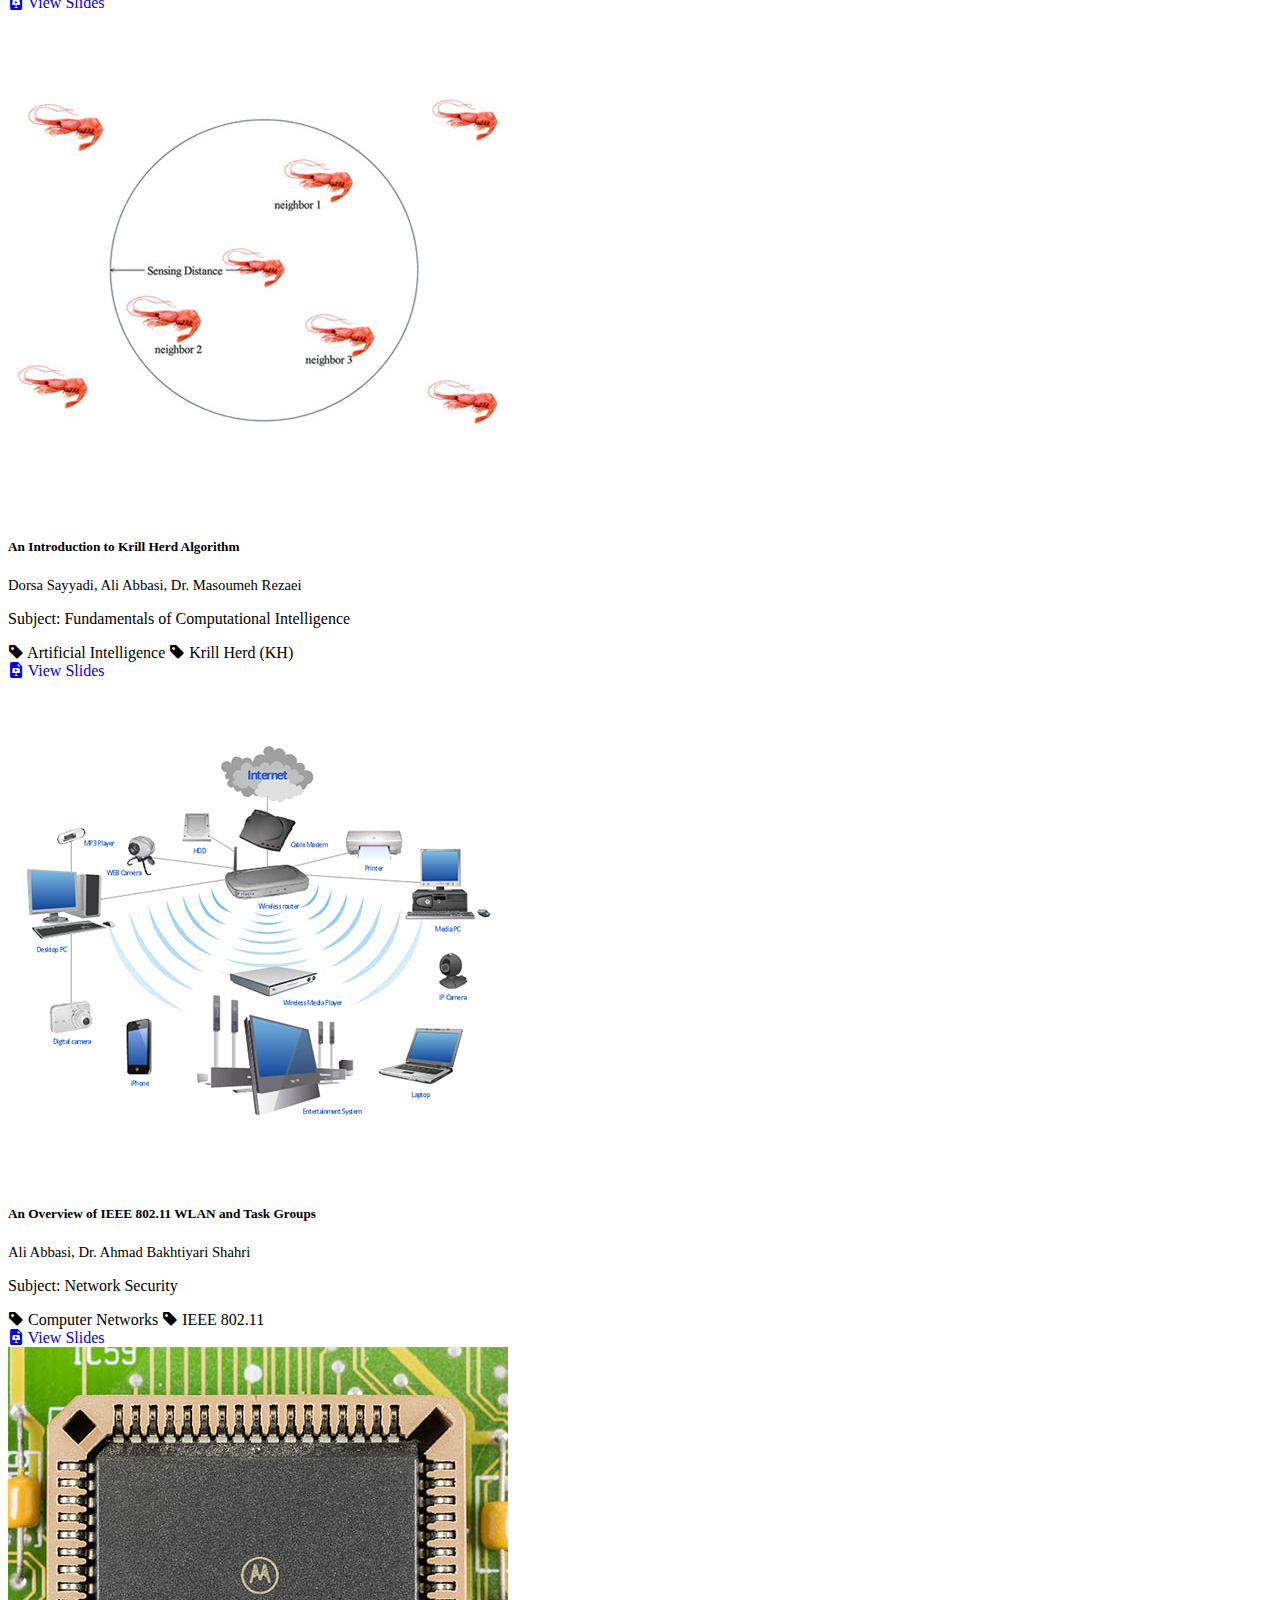
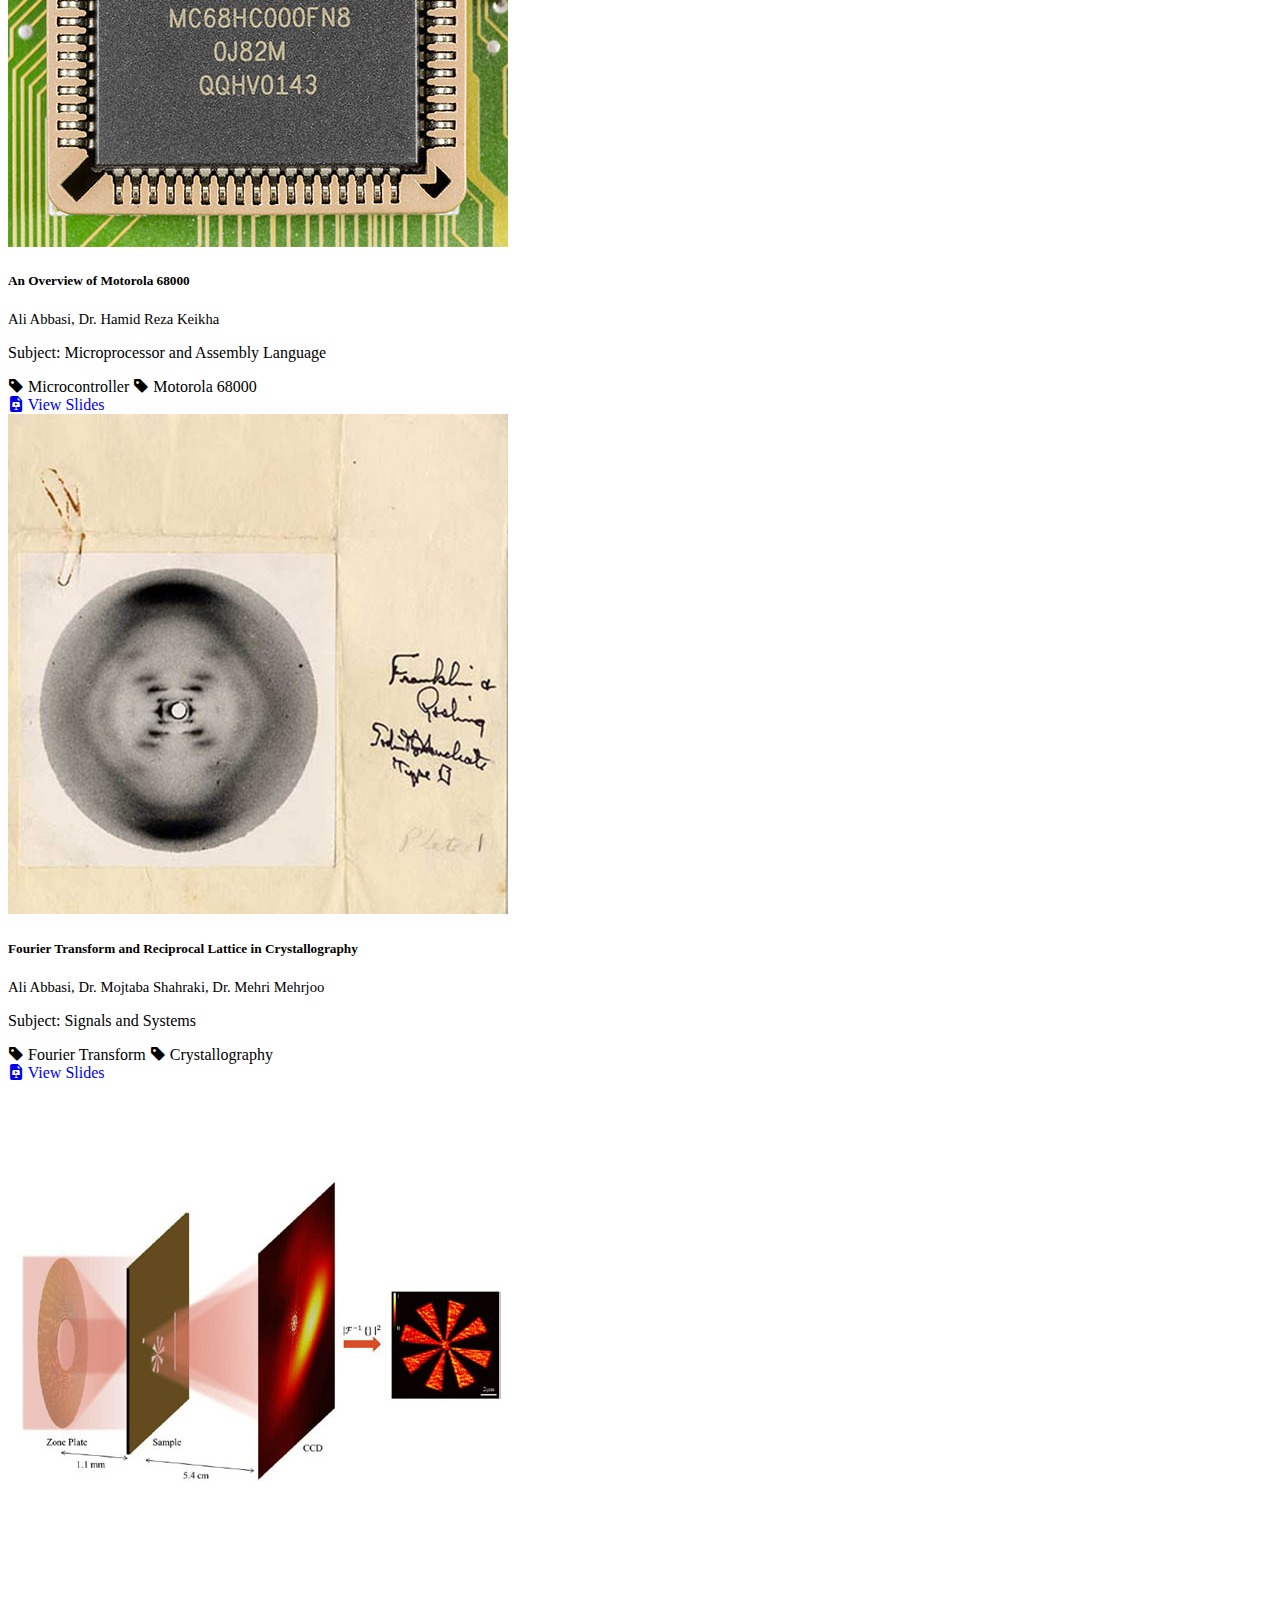
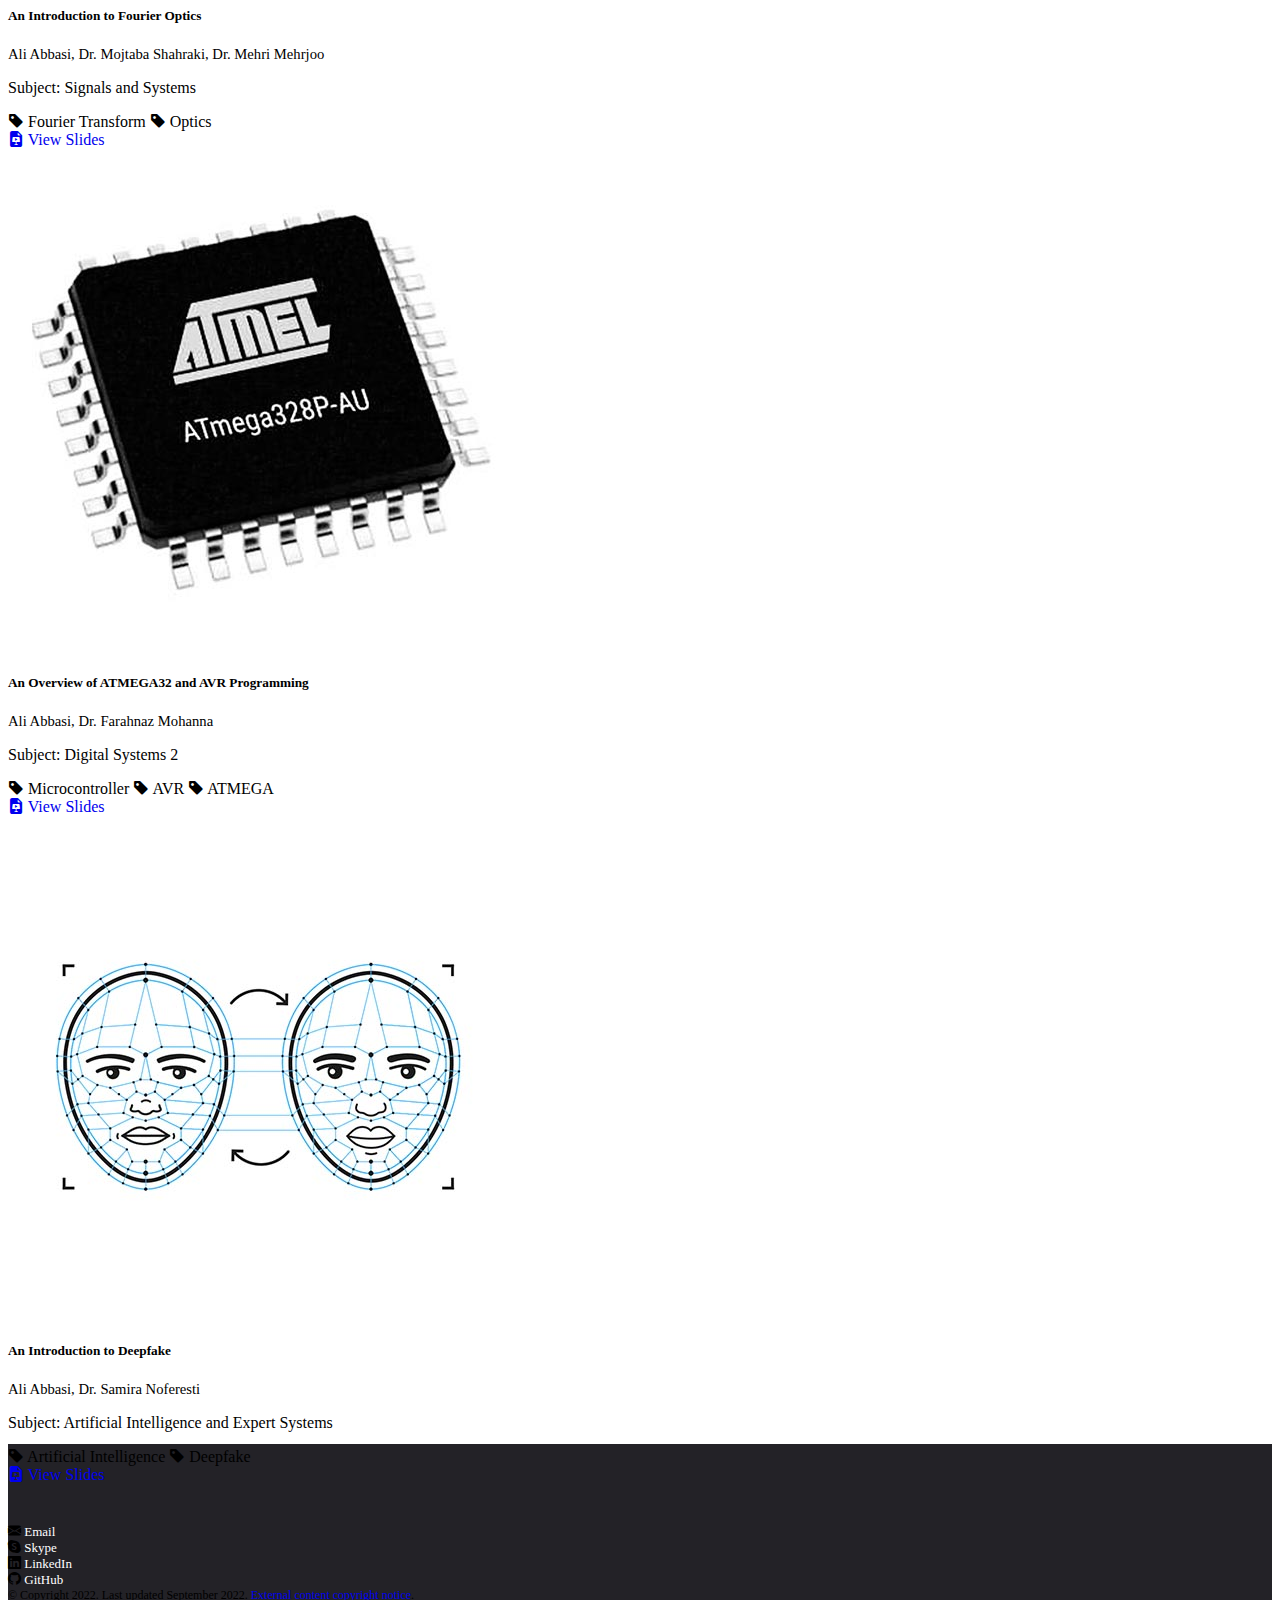
<file: presentations.html>
<!doctype html>
<html lang="en">

<head profile="http://www.w3.org/2005/10/profile">
    <!-- Global site tag (gtag.js) - Google Analytics -->
    <script async src="https://www.googletagmanager.com/gtag/js?id=UA-206856076-1"></script>
    <script>
        window.dataLayer = window.dataLayer || [];
        function gtag() { dataLayer.push(arguments); }
        gtag('js', new Date());

        gtag('config', 'UA-206856076-1');
    </script>

    <title>Ali Abbasi | Presentations</title>

    <meta charset="utf-8">
    <meta name="viewport" content="width=device-width, initial-scale=1">

    <link rel="icon" type="image/png" href="favicon.png">

    <link href="https://cdn.jsdelivr.net/npm/bootstrap@5.1.0/dist/css/bootstrap.min.css" rel="stylesheet"
        integrity="sha384-KyZXEAg3QhqLMpG8r+8fhAXLRk2vvoC2f3B09zVXn8CA5QIVfZOJ3BCsw2P0p/We" crossorigin="anonymous">
    <link rel="stylesheet" href="https://cdn.jsdelivr.net/npm/bootstrap-icons@1.5.0/font/bootstrap-icons.css">
    <link href="css/main.css" rel="stylesheet">
</head>

<body>
    <nav class="navbar navbar-expand-lg navbar-dark bg-dark">
        <div class="container-fluid">
            <a class="navbar-brand" href="index.html">Ali Abbasi</a>
            <button class="navbar-toggler" type="button" data-bs-toggle="collapse" data-bs-target="#navbarNav"
                aria-controls="navbarNav" aria-expanded="false" aria-label="Toggle navigation">
                <span class="navbar-toggler-icon"></span>
            </button>
            <div class="collapse navbar-collapse" id="navbarNav">
                <ul class="navbar-nav">
                    <li class="nav-item">
                        <a class="nav-link" aria-current="page" href="index.html">Home</a>
                    </li>
                    <li class="nav-item">
                        <a class="nav-link" href="projects.html">Projects</a>
                    </li>
                    <li class="nav-item">
                        <a class="nav-link active" href="presentations.html">Presentations</a>
                    </li>
                    <li class="nav-item">
                        <a class="nav-link" href="experience.html">Experience</a>
                    </li>
                    <li class="nav-item">
                        <a class="nav-link" href="activities.html">Activities</a>
                    </li>
                    <li class="nav-item">
                        <a class="nav-link" href="certificates.html">Certificates</a>
                    </li>
                    <li class="nav-item">
                        <a class="nav-link" href="gallery.html">Gallery</a>
                    </li>
                    <li class="nav-item">
                        <a class="nav-link" href="contact.html">Contact</a>
                    </li>
                </ul>
            </div>
        </div>
    </nav>
    <div class="container-fluid">
        <div class="row">
            <div class="col-12 x-background">
                <div class="row">
                    <div class="col-12 text-center pt-5 fw-bold">
                        Selected Presentations
                    </div>
                </div>
            </div>
        </div>
        <div class="x-body">
            <div class="row">
                <div class="col-12 col-sm-10 p-5 pt-3 bg-white shadow mx-auto x-max-width">
                    <h3>Graduate</h3>
                    <p>
                        Coming soon... 🙃
                    </p>
                    <h3>Undergraduate</h3>
                    <p>
                        Here, you can find a selection of my presentations that were given for some of the subjects in my bachelor's, either as assingments or extra-curriculum activities.
                    </p>
                    <div class="row">
                        <div class="col-12 col-sm-6 col-md-4 col-lg-3 mb-4">
                            <div class="card h-100">
                                <img src="img/presentations/low-power-vlsi.jpg" class="card-img-top border-bottom">
                                <div class="card-body">
                                    <h5 class="card-title">
                                        Low Power Design Practices for VLSI System Design
                                    </h5>
                                    <p class="card-subtitle mb-3">
                                        Ali Abbasi, Dr. Saeed Reza Khammar
                                    </p>
                                    <p class="card-text">
                                        Subject: Embedded and Real-time Systems
                                    </p>
                                </div>
                                <div class="p-3 pt-0">
                                    <span class="rounded-pill badge bg-dark">
                                        <i class="bi-tag-fill"></i> VLSI 
                                    </span>
                                    <span class="rounded-pill badge bg-dark">
                                        <i class="bi-tag-fill"></i> Low Power Design
                                    </span>
                                </div>
                                <div class="card-footer text-end">
                                    <a href="assets/presentations/low-power-vlsi.pdf" class="btn btn-primary">
                                        <i class="bi-file-earmark-slides-fill"></i> View Slides
                                    </a>
                                </div>
                            </div>
                        </div>
                        <div class="col-12 col-sm-6 col-md-4 col-lg-3 mb-4">
                            <div class="card h-100">
                                <img src="img/presentations/fpga.jpg" class="card-img-top border-bottom">
                                <div class="card-body">
                                    <h5 class="card-title">
                                        An Introduction to FPGAs
                                    </h5>
                                    <p class="card-subtitle mb-3">
                                        Ali Abbasi, Dr. Saeed Reza Khammar
                                    </p>
                                    <p class="card-text">
                                        Subject: Computer-aided Digital System Design
                                    </p>
                                </div>
                                <div class="p-3 pt-0">
                                    <span class="rounded-pill badge bg-dark">
                                        <i class="bi-tag-fill"></i> FPGA Architecture
                                    </span>
                                </div>
                                <div class="card-footer text-end">
                                    <a href="assets/presentations/fpga.pdf" class="btn btn-primary">
                                        <i class="bi-file-earmark-slides-fill"></i> View Slides
                                    </a>
                                </div>
                            </div>
                        </div>
                        <div class="col-12 col-sm-6 col-md-4 col-lg-3 mb-4">
                            <div class="card h-100">
                                <img src="img/presentations/laplace.jpg" class="card-img-top border-bottom">
                                <div class="card-body">
                                    <h5 class="card-title">
                                        Laplace Transform and Its Applications
                                    </h5>
                                    <p class="card-subtitle mb-3">
                                        Ali Abbasi, Dr. Mojtaba Shahraki, Dr. Mehri Mehrjoo
                                    </p>
                                    <p class="card-text">
                                        Subject: Signals and Systems
                                    </p>
                                </div>
                                <div class="p-3 pt-0">
                                    <span class="rounded-pill badge bg-dark">
                                        <i class="bi-tag-fill"></i> Laplace Transform
                                    </span>
                                </div>
                                <div class="card-footer text-end">
                                    <a href="assets/presentations/laplace.pdf" class="btn btn-primary">
                                        <i class="bi-file-earmark-slides-fill"></i> View Slides
                                    </a>
                                </div>
                            </div>
                        </div>
                        <div class="col-12 col-sm-6 col-md-4 col-lg-3 mb-4">
                            <div class="card h-100">
                                <img src="img/presentations/fft.jpg" class="card-img-top border-bottom">
                                <div class="card-body">
                                    <h5 class="card-title">
                                        FFT Algorithm and Its Applications
                                    </h5>
                                    <p class="card-subtitle mb-3">
                                        Ali Abbasi, Dr. Mehri Mehrjoo, Dr. Mojtaba Shahraki
                                    </p>
                                    <p class="card-text">
                                        Subject: Signals and Systems
                                    </p>
                                </div>
                                <div class="p-3 pt-0">
                                    <span class="rounded-pill badge bg-dark">
                                        <i class="bi-tag-fill"></i> Fourier Transform
                                    </span>
                                    <span class="rounded-pill badge bg-dark">
                                        <i class="bi-tag-fill"></i> FFT
                                    </span>
                                </div>
                                <div class="card-footer text-end">
                                    <a href="assets/presentations/fft.pdf" class="btn btn-primary">
                                        <i class="bi-file-earmark-slides-fill"></i> View Slides
                                    </a>
                                </div>
                            </div>
                        </div>
                        <div class="col-12 col-sm-6 col-md-4 col-lg-3 mb-4">
                            <div class="card h-100">
                                <img src="img/presentations/krill-herd.jpg" class="card-img-top border-bottom">
                                <div class="card-body">
                                    <h5 class="card-title">
                                        An Introduction to Krill Herd Algorithm
                                    </h5>
                                    <p class="card-subtitle mb-3">
                                        Dorsa Sayyadi, Ali Abbasi, Dr. Masoumeh Rezaei
                                    </p>
                                    <p class="card-text">
                                        Subject: Fundamentals of Computational Intelligence
                                    </p>
                                </div>
                                <div class="p-3 pt-0">
                                    <span class="rounded-pill badge bg-dark">
                                        <i class="bi-tag-fill"></i> Artificial Intelligence
                                    </span>
                                    <span class="rounded-pill badge bg-dark">
                                        <i class="bi-tag-fill"></i> Krill Herd (KH)
                                    </span>
                                </div>
                                <div class="card-footer text-end">
                                    <a href="assets/presentations/krill-herd.pdf" class="btn btn-primary">
                                        <i class="bi-file-earmark-slides-fill"></i> View Slides
                                    </a>
                                </div>
                            </div>
                        </div> 
                        <div class="col-12 col-sm-6 col-md-4 col-lg-3 mb-4">
                            <div class="card h-100">
                                <img src="img/presentations/ieee802.jpg" class="card-img-top border-bottom">
                                <div class="card-body">
                                    <h5 class="card-title">
                                        An Overview of IEEE 802.11 WLAN and Task Groups
                                    </h5>
                                    <p class="card-subtitle mb-3">
                                        Ali Abbasi, Dr. Ahmad Bakhtiyari Shahri
                                    </p>
                                    <p class="card-text">
                                        Subject: Network Security
                                    </p>
                                </div>
                                <div class="p-3 pt-0">
                                    <span class="rounded-pill badge bg-dark">
                                        <i class="bi-tag-fill"></i> Computer Networks
                                    </span>
                                    <span class="rounded-pill badge bg-dark">
                                        <i class="bi-tag-fill"></i> IEEE 802.11
                                    </span>
                                </div>
                                <div class="card-footer text-end">
                                    <a href="assets/presentations/ieee802.pdf" class="btn btn-primary">
                                        <i class="bi-file-earmark-slides-fill"></i> View Slides
                                    </a>
                                </div>
                            </div>
                        </div>       
                        
                        <div class="col-12 col-sm-6 col-md-4 col-lg-3 mb-4">
                            <div class="card h-100">
                                <img src="img/presentations/motorola68000.jpg" class="card-img-top border-bottom">
                                <div class="card-body">
                                    <h5 class="card-title">
                                        An Overview of Motorola 68000
                                    </h5>
                                    <p class="card-subtitle mb-3">
                                        Ali Abbasi, Dr. Hamid Reza Keikha
                                    </p>
                                    <p class="card-text">
                                        Subject: Microprocessor and Assembly Language
                                    </p>
                                </div>
                                <div class="p-3 pt-0">
                                    <span class="rounded-pill badge bg-dark">
                                        <i class="bi-tag-fill"></i> Microcontroller
                                    </span>
                                    <span class="rounded-pill badge bg-dark">
                                        <i class="bi-tag-fill"></i> Motorola 68000
                                    </span>
                                </div>
                                <div class="card-footer text-end">
                                    <a href="assets/presentations/motorola68000.pdf" class="btn btn-primary">
                                        <i class="bi-file-earmark-slides-fill"></i> View Slides
                                    </a>
                                </div>
                            </div>
                        </div>
                        <div class="col-12 col-sm-6 col-md-4 col-lg-3 mb-4">
                            <div class="card h-100">
                                <img src="img/presentations/fourier-crystallography.jpg" class="card-img-top border-bottom">
                                <div class="card-body">
                                    <h5 class="card-title">
                                        Fourier Transform and Reciprocal Lattice in Crystallography 
                                    </h5>
                                    <p class="card-subtitle mb-3">
                                        Ali Abbasi, Dr. Mojtaba Shahraki, Dr. Mehri Mehrjoo
                                    </p>
                                    <p class="card-text">
                                        Subject: Signals and Systems
                                    </p>
                                </div>
                                <div class="p-3 pt-0">
                                    <span class="rounded-pill badge bg-dark">
                                        <i class="bi-tag-fill"></i> Fourier Transform
                                    </span>
                                    <span class="rounded-pill badge bg-dark">
                                        <i class="bi-tag-fill"></i> Crystallography
                                    </span>
                                </div>
                                <div class="card-footer text-end">
                                    <a href="assets/presentations/fourier-crystallography.pdf" class="btn btn-primary">
                                        <i class="bi-file-earmark-slides-fill"></i> View Slides
                                    </a>
                                </div>
                            </div>
                        </div>
                        <div class="col-12 col-sm-6 col-md-4 col-lg-3 mb-4">
                            <div class="card h-100">
                                <img src="img/presentations/fourier-optics.jpg" class="card-img-top border-bottom">
                                <div class="card-body">
                                    <h5 class="card-title">
                                        An Introduction to Fourier Optics
                                    </h5>
                                    <p class="card-subtitle mb-3">
                                        Ali Abbasi, Dr. Mojtaba Shahraki, Dr. Mehri Mehrjoo
                                    </p>
                                    <p class="card-text">
                                        Subject: Signals and Systems
                                    </p>
                                </div>
                                <div class="p-3 pt-0">
                                    <span class="rounded-pill badge bg-dark">
                                        <i class="bi-tag-fill"></i> Fourier Transform
                                    </span>
                                    <span class="rounded-pill badge bg-dark">
                                        <i class="bi-tag-fill"></i> Optics
                                    </span>
                                </div>
                                <div class="card-footer text-end">
                                    <a href="assets/presentations/fourier-optics.pdf" class="btn btn-primary">
                                        <i class="bi-file-earmark-slides-fill"></i> View Slides
                                    </a>
                                </div>
                            </div>
                        </div>
                        <div class="col-12 col-sm-6 col-md-4 col-lg-3 mb-4">
                            <div class="card h-100">
                                <img src="img/presentations/atmega32.jpg" class="card-img-top border-bottom">
                                <div class="card-body">
                                    <h5 class="card-title">
                                        An Overview of ATMEGA32 and AVR Programming
                                    </h5>
                                    <p class="card-subtitle mb-3">
                                        Ali Abbasi, Dr. Farahnaz Mohanna
                                    </p>
                                    <p class="card-text">
                                        Subject: Digital Systems 2
                                    </p>
                                </div>
                                <div class="p-3 pt-0">
                                    <span class="rounded-pill badge bg-dark">
                                        <i class="bi-tag-fill"></i> Microcontroller
                                    </span>
                                    <span class="rounded-pill badge bg-dark">
                                        <i class="bi-tag-fill"></i> AVR
                                    </span>
                                    <span class="rounded-pill badge bg-dark">
                                        <i class="bi-tag-fill"></i> ATMEGA
                                    </span>
                                </div>
                                <div class="card-footer text-end">
                                    <a href="assets/presentations/atmega32.pdf" class="btn btn-primary">
                                        <i class="bi-file-earmark-slides-fill"></i> View Slides
                                    </a>
                                </div>
                            </div>
                        </div>
                        
                        <div class="col-12 col-sm-6 col-md-4 col-lg-3 mb-4">
                            <div class="card h-100">
                                <img src="img/presentations/deepfake.jpg" class="card-img-top border-bottom">
                                <div class="card-body">
                                    <h5 class="card-title">
                                        An Introduction to Deepfake
                                    </h5>
                                    <p class="card-subtitle mb-3">
                                        Ali Abbasi, Dr. Samira Noferesti
                                    </p>
                                    <p class="card-text">
                                        Subject: Artificial Intelligence and Expert Systems
                                    </p>
                                </div>
                                <div class="p-3 pt-0">
                                    <span class="rounded-pill badge bg-dark">
                                        <i class="bi-tag-fill"></i> Artificial Intelligence
                                    </span>
                                    <span class="rounded-pill badge bg-dark">
                                        <i class="bi-tag-fill"></i> Deepfake
                                    </span>
                                </div>
                                <div class="card-footer text-end">
                                    <a href="assets/presentations/deepfake.pdf" class="btn btn-primary">
                                        <i class="bi-file-earmark-slides-fill"></i> View Slides
                                    </a>
                                </div>
                            </div>
                        </div>

                    </div>
                </div>
            </div>
        </div>
        <div class="x-yellow-footer">
            <div class="row">
                <div class="col-12"></div>
            </div>
        </div>
        <div class="x-dark-footer text-white">
            <div class="row">
                <div class="col-12 col-sm-10 x-max-width mx-auto">
                    <div class="row">
                        <div class="col-12 p-4 pb-3 text-center x-social">
                            <div class="d-inline-block border rounded-pill p-1 px-2 mb-1">
                                <i class="bi-envelope-fill"></i>
                                <a href="mailto:aliabbasi.engr@gmail.com">Email</a>
                            </div>
                            <div class="d-inline-block border rounded-pill p-1 px-2 mb-1">
                                <i class="bi-skype"></i>
                                <a href="skype:a.abbasi5256">Skype</a>
                            </div>
                            <div class="d-inline-block border rounded-pill p-1 px-2 mb-1">
                                <i class="bi-linkedin"></i>
                                <a href="https://www.linkedin.com/in/aliabbasi-engr">LinkedIn</a>
                            </div>
                            <div class="d-inline-block border rounded-pill p-1 px-2 mb-1">
                                <i class="bi-github"></i>
                                <a href="https://github.com/aliabbasi-engr">GitHub</a>
                            </div>
                        </div>
                        <div class="col-12 pb-4 text-center text-muted x-copyright">
                            © Copyright 2022. Last updated September 2022. <a href="copyright.html">External content copyright notice</a>.
                        </div>
                    </div>
                </div>
            </div>
        </div>
    </div>
    <script src="https://cdn.jsdelivr.net/npm/bootstrap@5.1.0/dist/js/bootstrap.bundle.min.js"
        integrity="sha384-U1DAWAznBHeqEIlVSCgzq+c9gqGAJn5c/t99JyeKa9xxaYpSvHU5awsuZVVFIhvj"
        crossorigin="anonymous"></script>
</body>

</html>
</file>
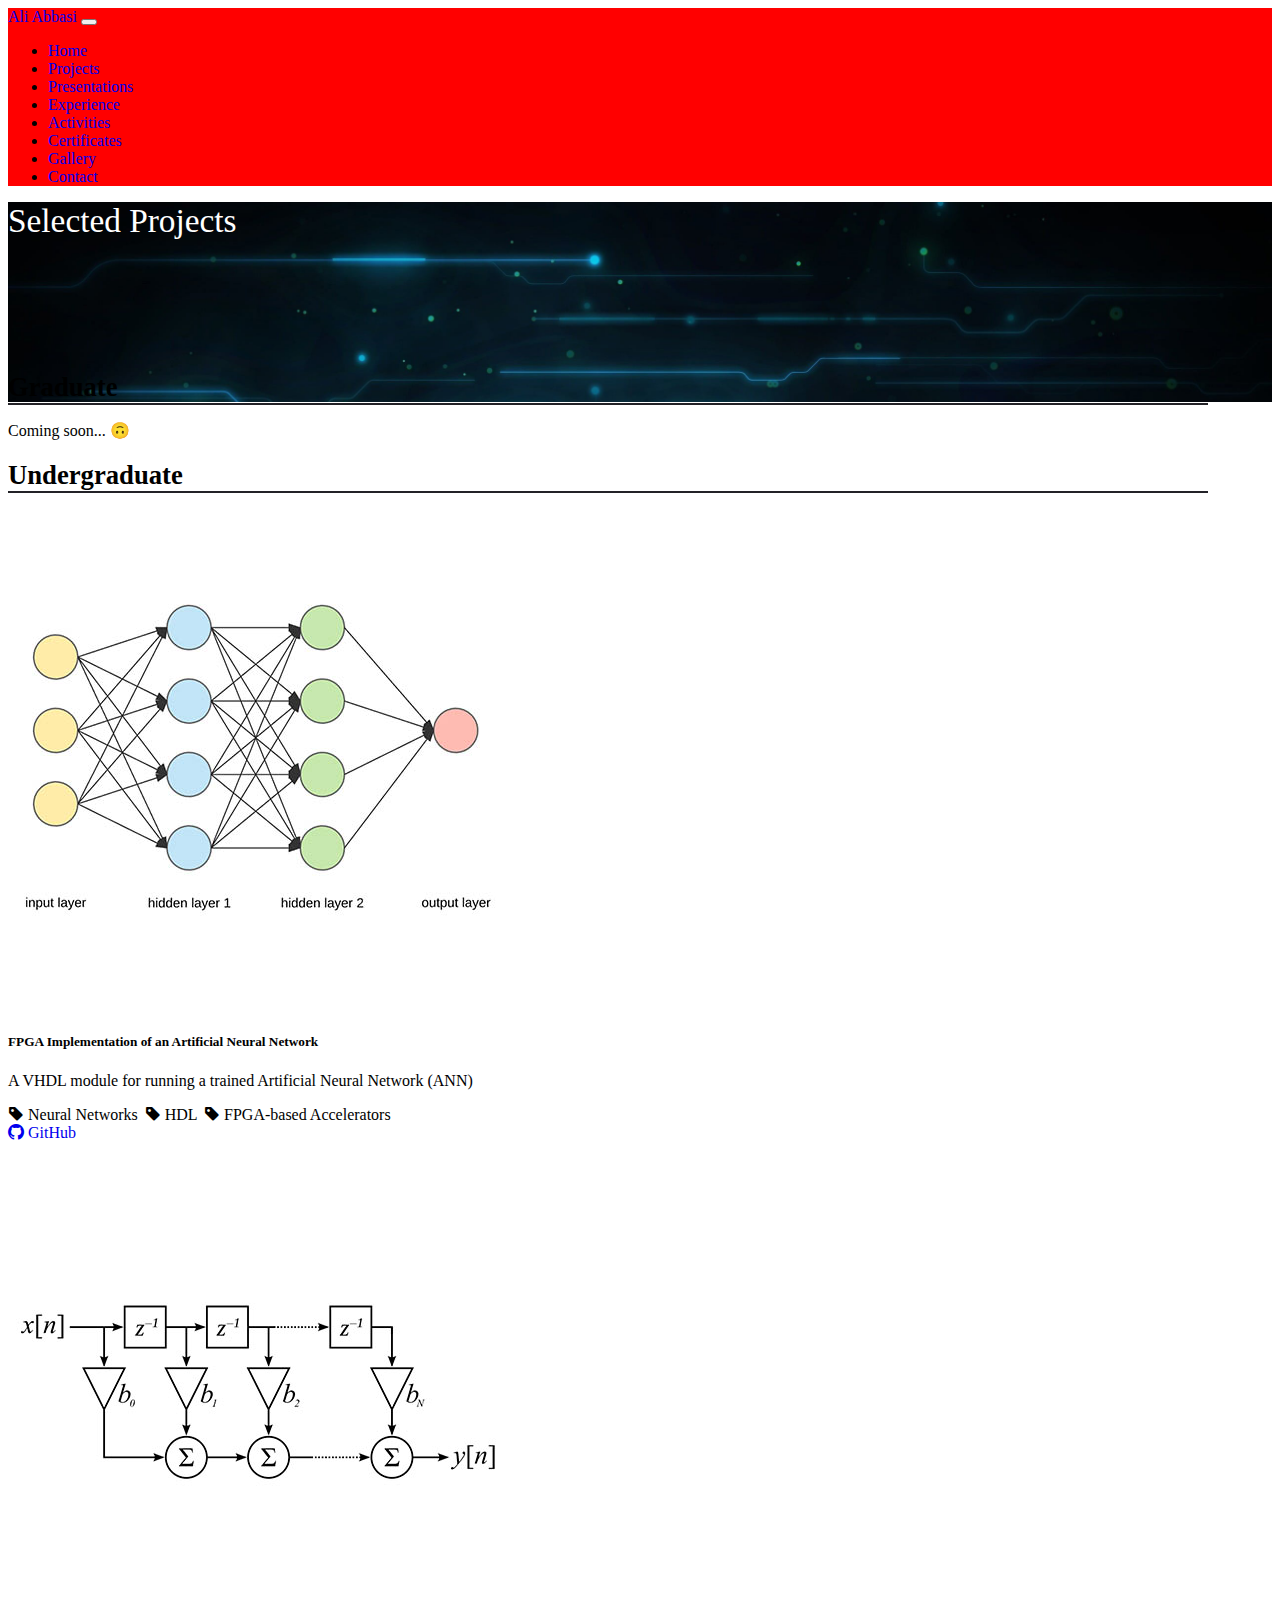
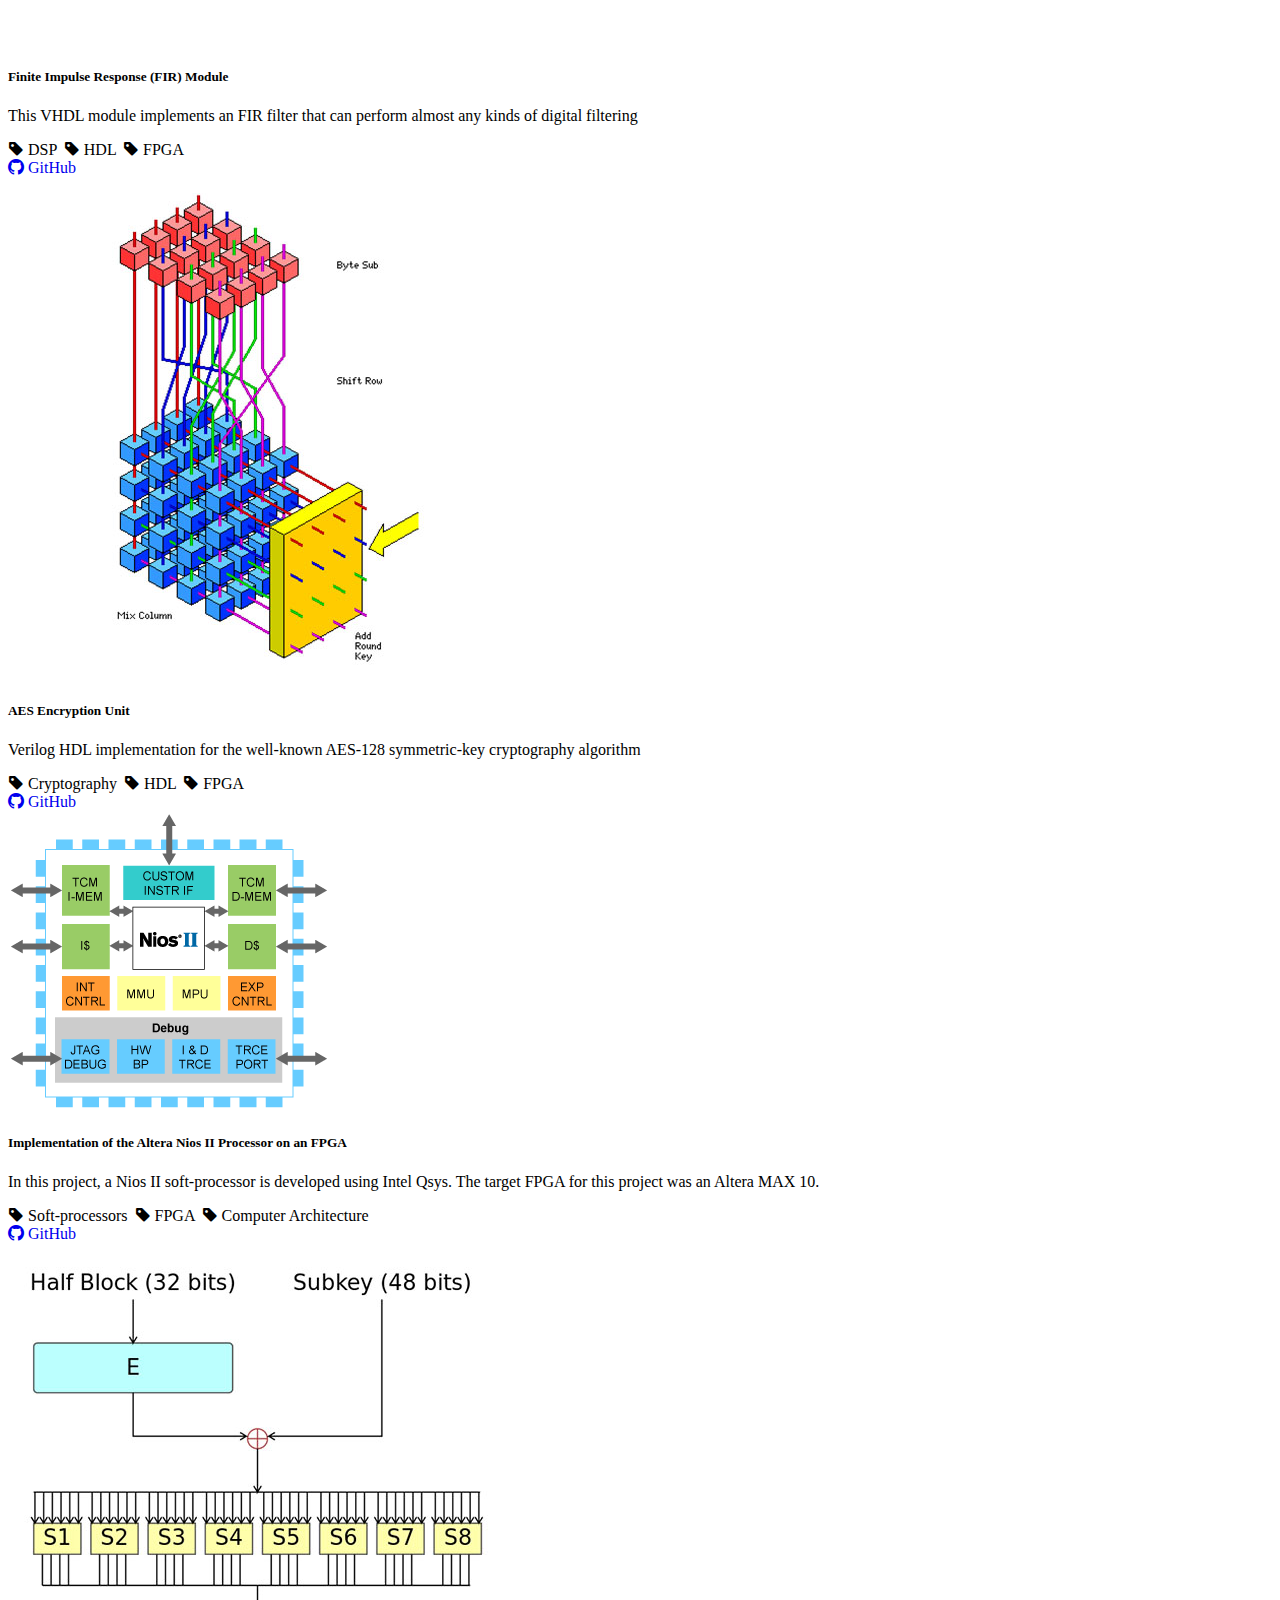
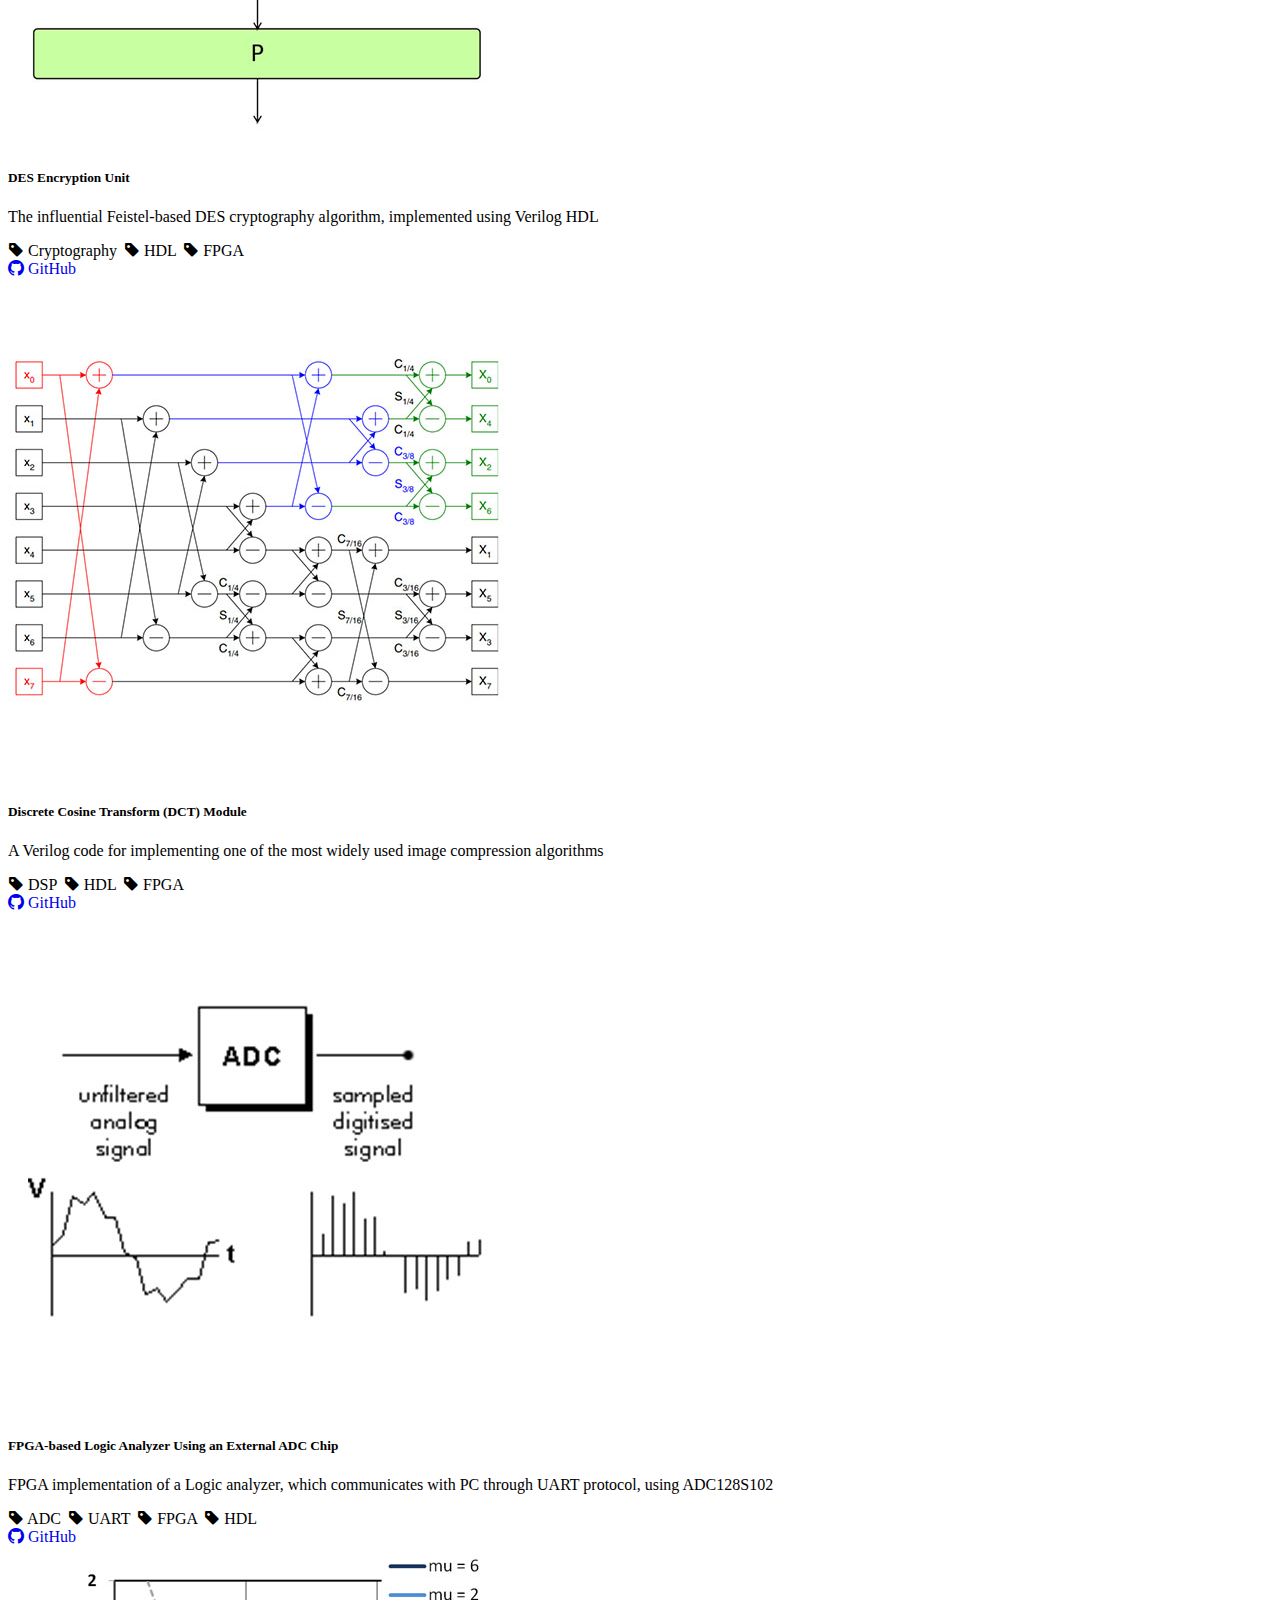
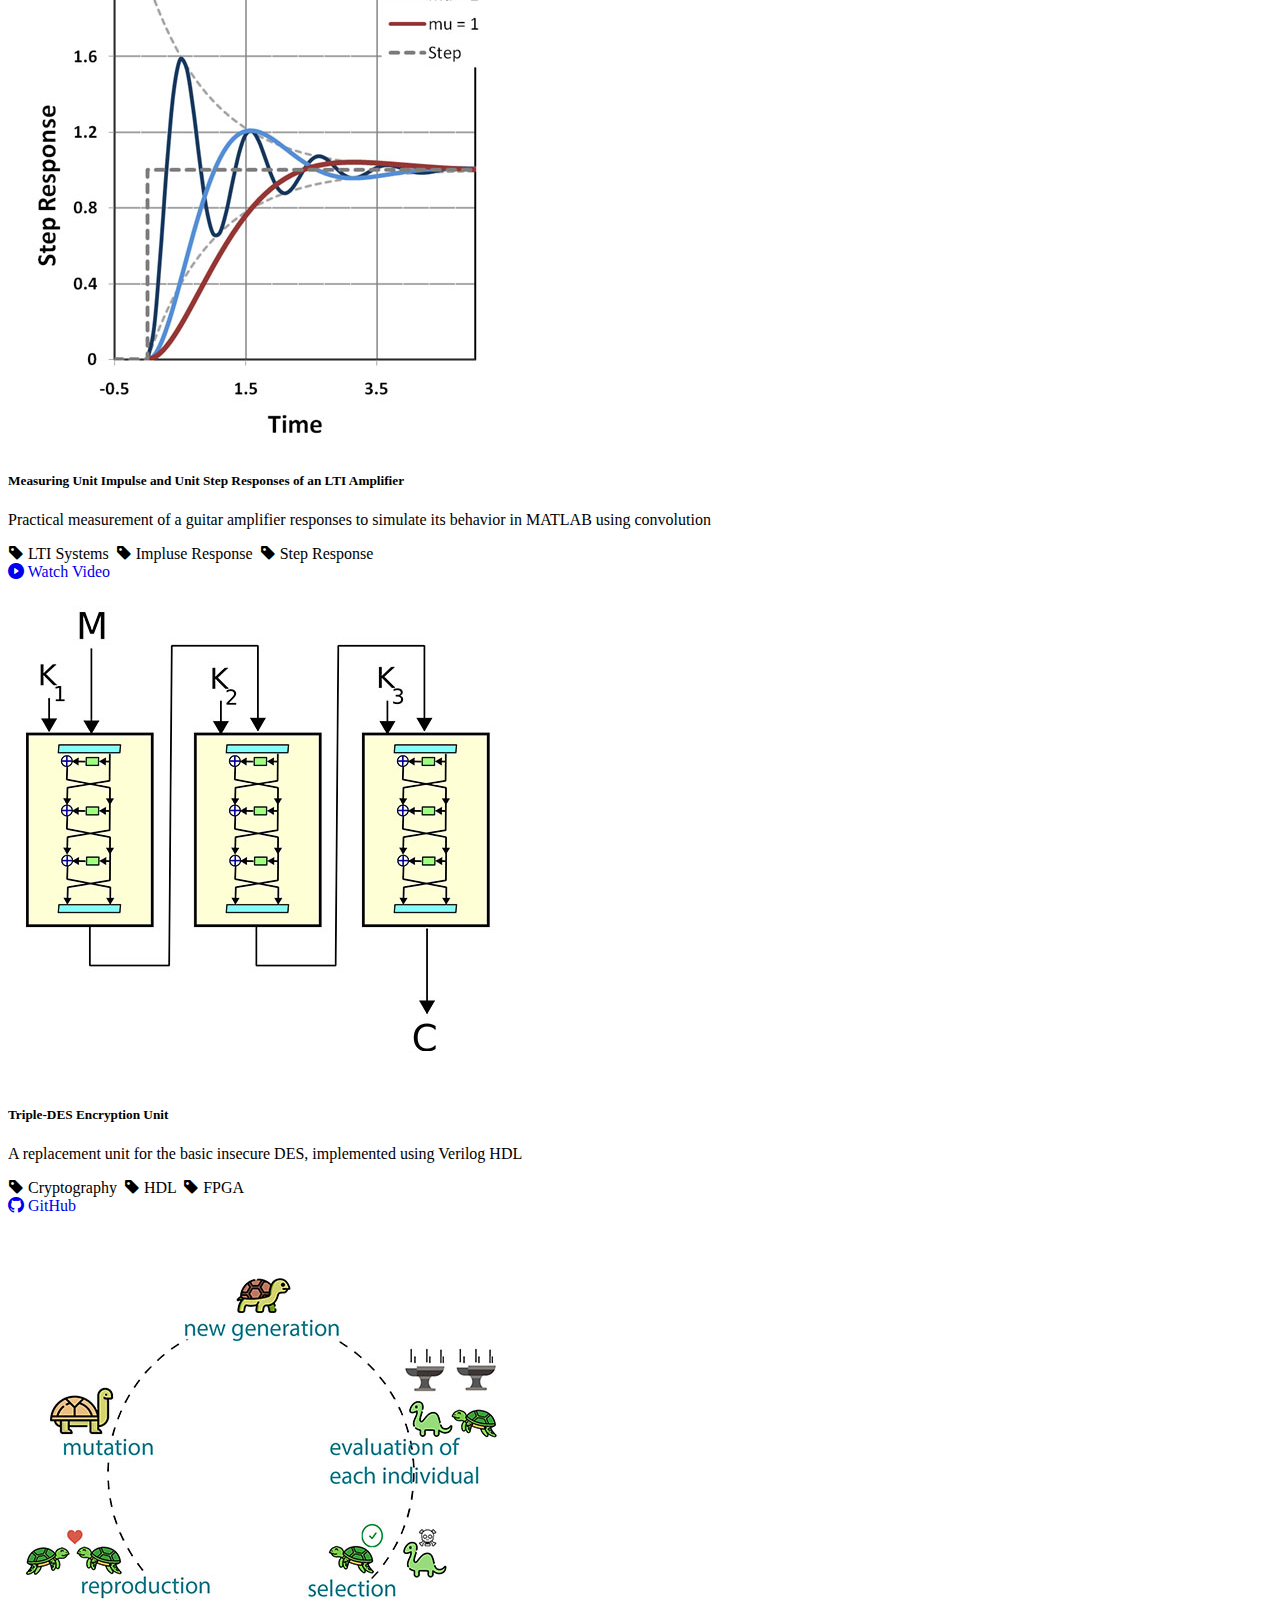
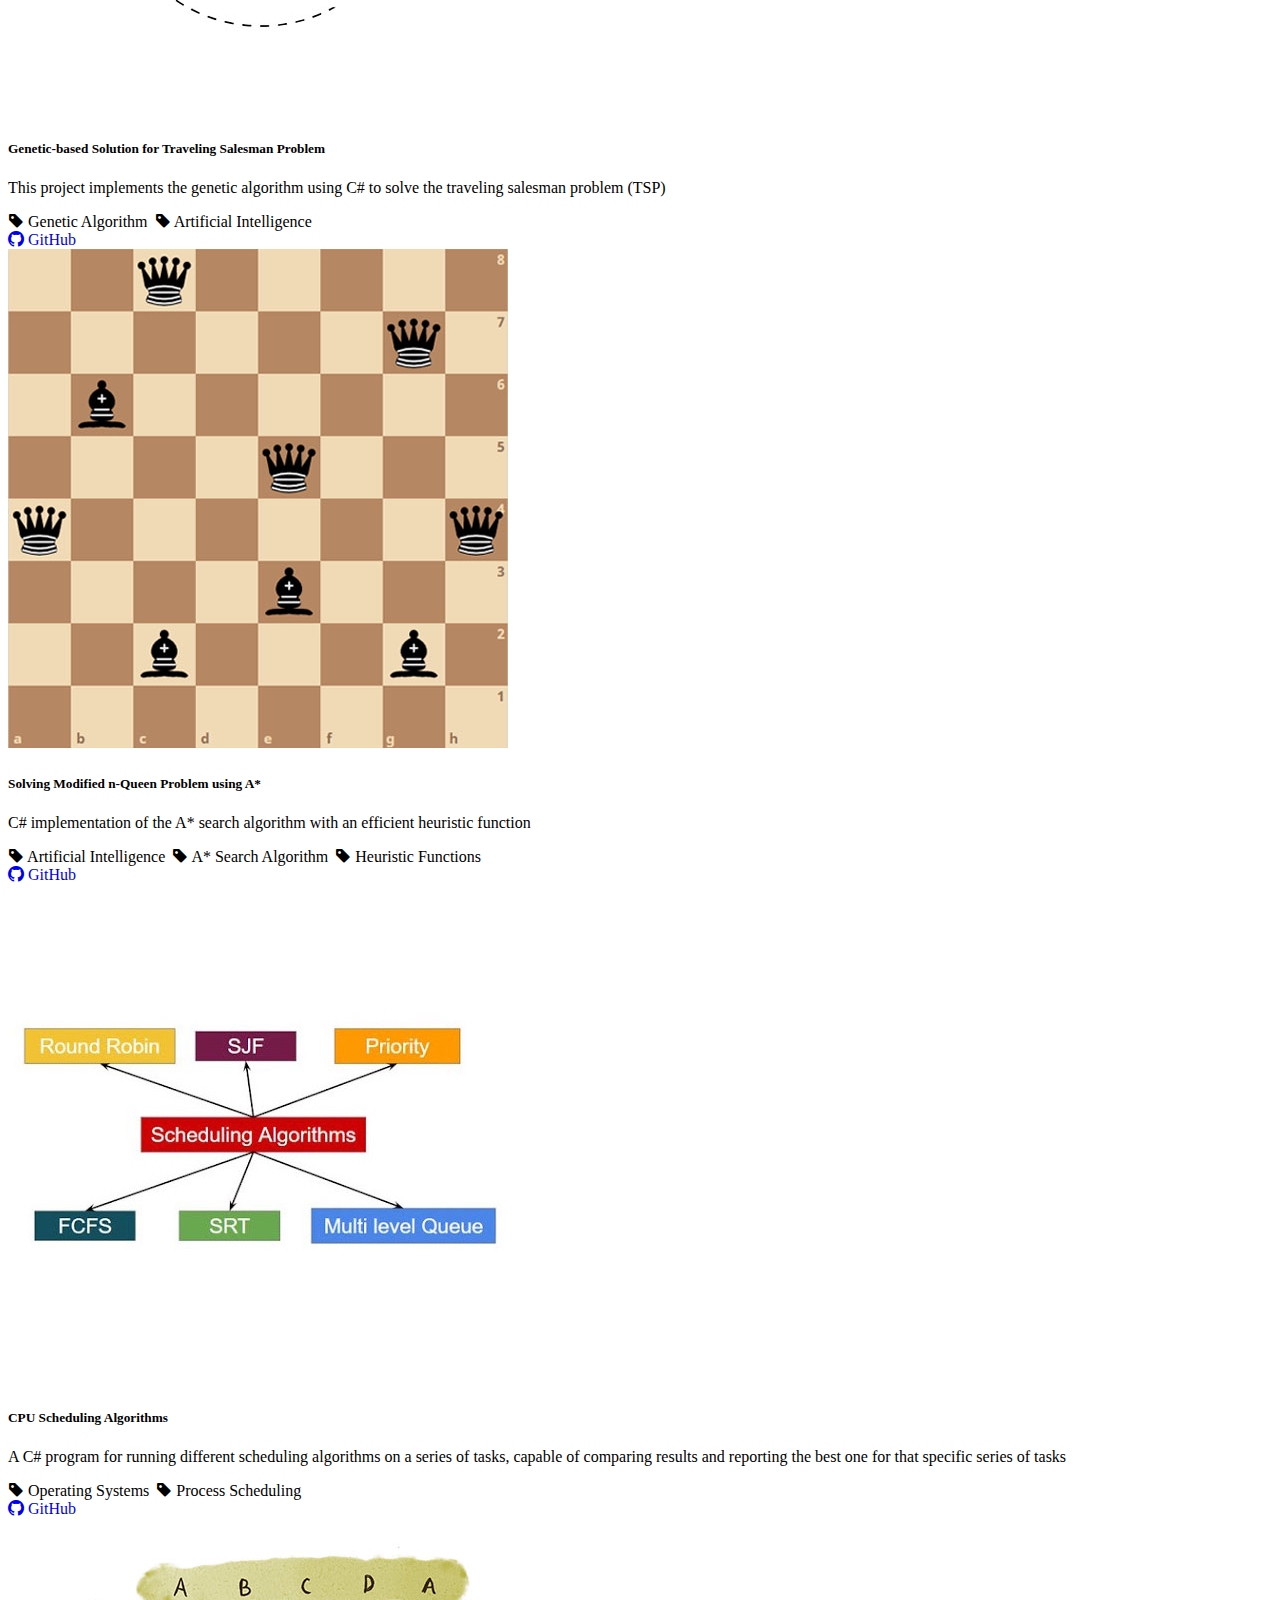
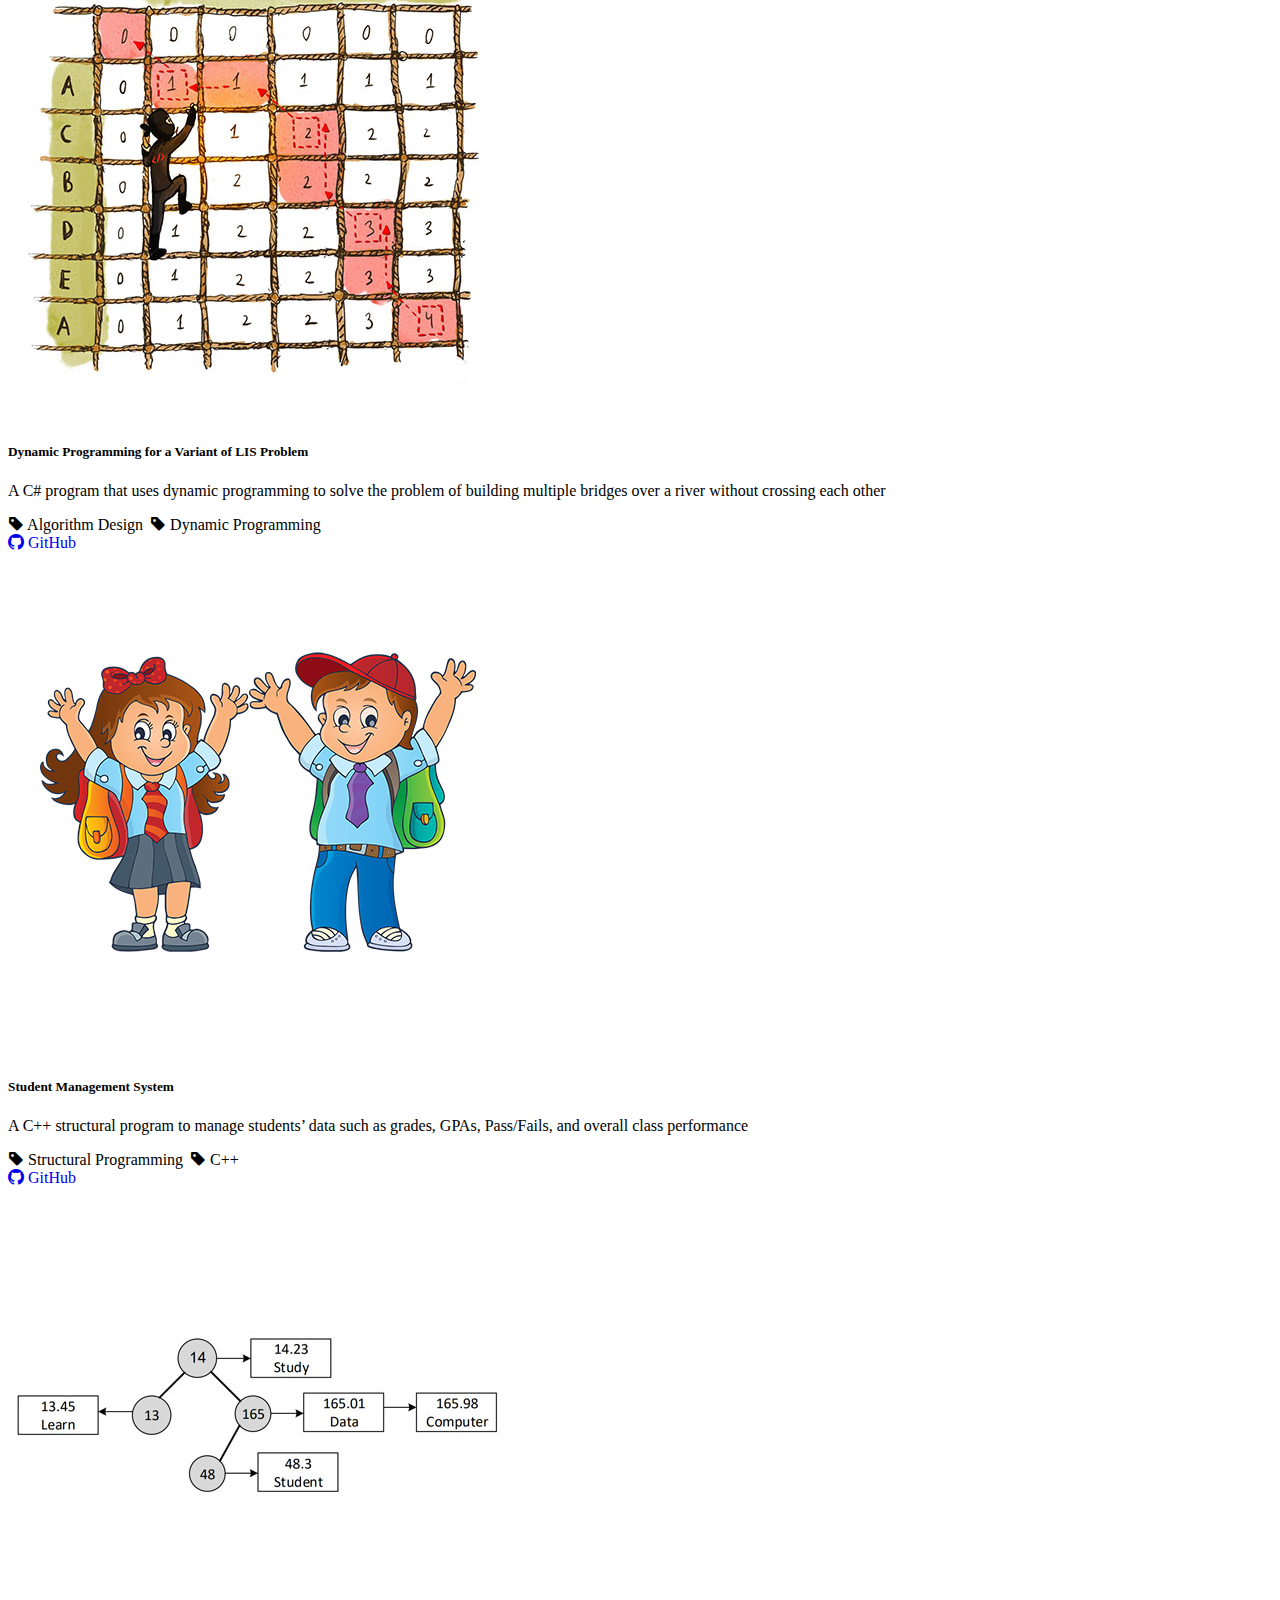
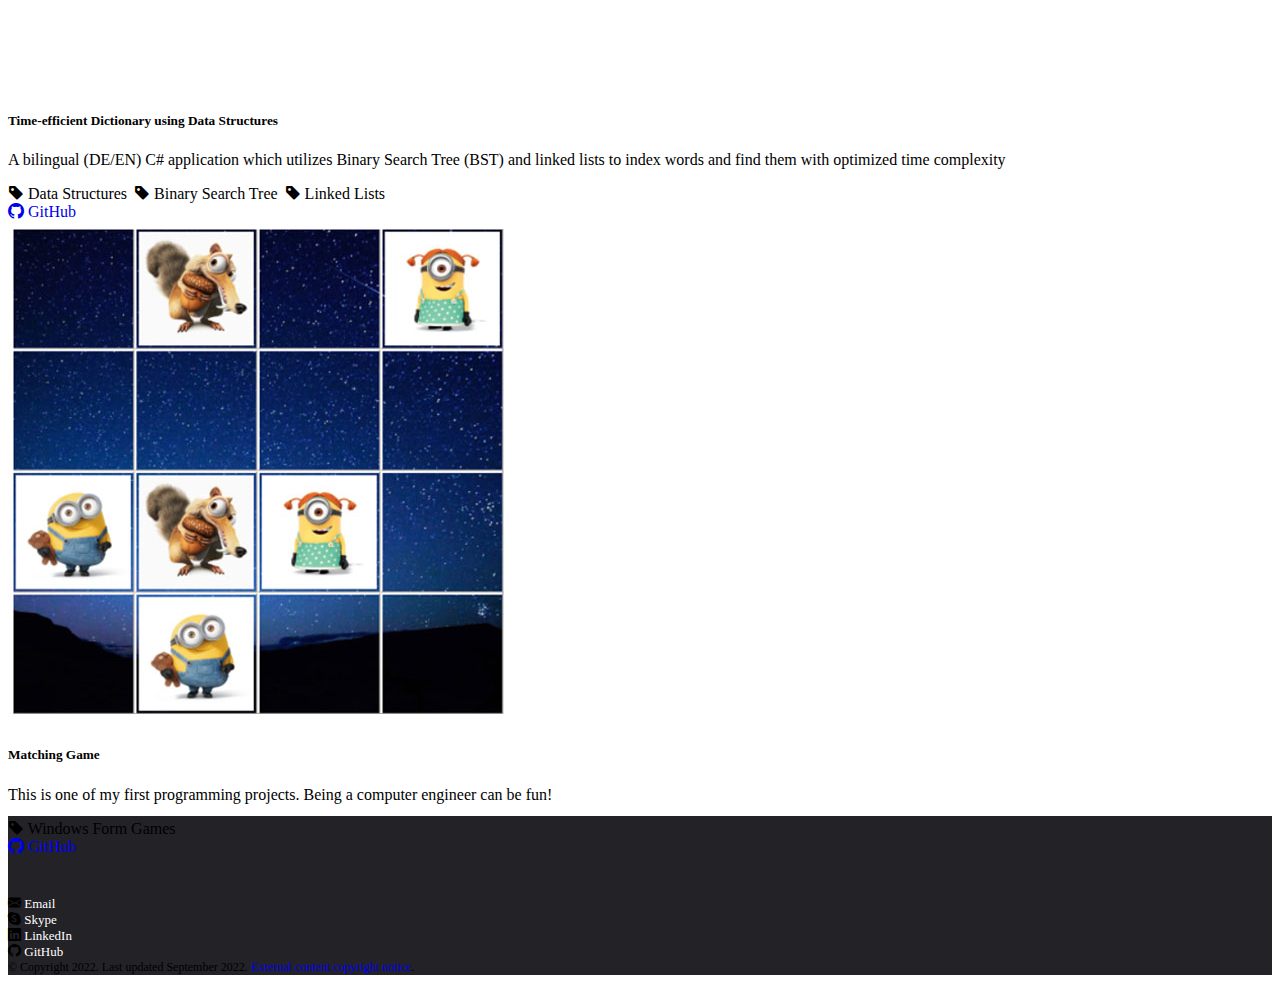
<file: projects.html>
<!doctype html>
<html lang="en">

<head profile="http://www.w3.org/2005/10/profile">
    <!-- Global site tag (gtag.js) - Google Analytics -->
    <script async src="https://www.googletagmanager.com/gtag/js?id=UA-206856076-1"></script>
    <script>
        window.dataLayer = window.dataLayer || [];
        function gtag() { dataLayer.push(arguments); }
        gtag('js', new Date());

        gtag('config', 'UA-206856076-1');
    </script>

    <title>Ali Abbasi | Projects</title>

    <meta charset="utf-8">
    <meta name="viewport" content="width=device-width, initial-scale=1">

    <link rel="icon" type="image/png" href="favicon.png">

    <link href="https://cdn.jsdelivr.net/npm/bootstrap@5.1.0/dist/css/bootstrap.min.css" rel="stylesheet"
        integrity="sha384-KyZXEAg3QhqLMpG8r+8fhAXLRk2vvoC2f3B09zVXn8CA5QIVfZOJ3BCsw2P0p/We" crossorigin="anonymous">
    <link rel="stylesheet" href="https://cdn.jsdelivr.net/npm/bootstrap-icons@1.5.0/font/bootstrap-icons.css">
    <link href="css/main.css" rel="stylesheet">
    <link href="css/projects.css" rel="stylesheet">
</head>

<body>
    <nav class="navbar navbar-expand-lg navbar-dark bg-dark">
        <div class="container-fluid">
            <a class="navbar-brand" href="index.html">Ali Abbasi</a>
            <button class="navbar-toggler" type="button" data-bs-toggle="collapse" data-bs-target="#navbarNav"
                aria-controls="navbarNav" aria-expanded="false" aria-label="Toggle navigation">
                <span class="navbar-toggler-icon"></span>
            </button>
            <div class="collapse navbar-collapse" id="navbarNav">
                <ul class="navbar-nav">
                    <li class="nav-item">
                        <a class="nav-link" aria-current="page" href="index.html">Home</a>
                    </li>
                    <li class="nav-item">
                        <a class="nav-link active" href="projects.html">Projects</a>
                    </li>
                    <li class="nav-item">
                        <a class="nav-link" href="presentations.html">Presentations</a>
                    </li>
                    <li class="nav-item">
                        <a class="nav-link" href="experience.html">Experience</a>
                    </li>
                    <li class="nav-item">
                        <a class="nav-link" href="activities.html">Activities</a>
                    </li>
                    <li class="nav-item">
                        <a class="nav-link" href="certificates.html">Certificates</a>
                    </li>
                    <li class="nav-item">
                        <a class="nav-link" href="gallery.html">Gallery</a>
                    </li>
                    <li class="nav-item">
                        <a class="nav-link" href="contact.html">Contact</a>
                    </li>
                </ul>
            </div>
        </div>
    </nav>
    <div class="container-fluid">
        <div class="row">
            <div class="col-12 x-background">
                <div class="row">
                    <div class="col-12 text-center pt-5 fw-bold">
                        Selected Projects
                    </div>
                </div>
            </div>
        </div>
        <div class="x-body">
            <div class="row">
                <div class="col-12 col-sm-10 p-5 pt-3 bg-white shadow mx-auto x-max-width">
                    <h3>Graduate</h3>
                    <p>
                        Coming soon... 🙃
                    </p>
                    <h3>Undergraduate</h3>
                    <div class="row">
                        <div class="col-12 col-sm-6 col-md-4 col-lg-3 mb-4">
                            <div class="card h-100">
                                <img src="img/projects/neural-network.jpg" class="card-img-top border-bottom">
                                <div class="card-body">
                                    <h5 class="card-title">
                                        FPGA Implementation of an Artificial Neural Network
                                    </h5>
                                    <p class="card-text">
                                        A VHDL module for running a trained Artificial Neural Network (ANN)
                                    </p>
                                </div>
                                <div class="p-3 pt-0">
                                    <span class="rounded-pill badge bg-dark">
                                        <i class="bi-tag-fill"></i> Neural Networks
                                    </span>
                                    <span class="rounded-pill badge bg-dark">
                                        <i class="bi-tag-fill"></i> HDL
                                    </span>
                                    <span class="rounded-pill badge bg-dark">
                                        <i class="bi-tag-fill"></i> FPGA-based Accelerators
                                    </span>
                                </div>
                                <div class="card-footer text-end">
                                    <a href="https://github.com/aliabbasi-engr/neural-network-vhdl" class="btn btn-primary">
                                        <i class="bi-github"></i> GitHub
                                    </a>
                                </div>
                            </div>
                        </div>
                        <div class="col-12 col-sm-6 col-md-4 col-lg-3 mb-4">
                            <div class="card h-100">
                                <img src="img/projects/fir.jpg" class="card-img-top border-bottom">
                                <div class="card-body">
                                    <h5 class="card-title">
                                        Finite Impulse Response (FIR) Module
                                    </h5>
                                    <p class="card-text">
                                        This VHDL module implements an FIR filter that can perform almost any kinds of
                                        digital filtering
                                    </p>
                                </div>
                                <div class="p-3 pt-0">
                                    <span class="rounded-pill badge bg-dark">
                                        <i class="bi-tag-fill"></i> DSP
                                    </span>
                                    <span class="rounded-pill badge bg-dark">
                                        <i class="bi-tag-fill"></i> HDL
                                    </span>
                                    <span class="rounded-pill badge bg-dark">
                                        <i class="bi-tag-fill"></i> FPGA
                                    </span>
                                </div>
                                <div class="card-footer text-end">
                                    <a href="https://github.com/aliabbasi-engr/fir-vhdl" class="btn btn-primary">
                                        <i class="bi-github"></i> GitHub
                                    </a>
                                </div>
                            </div>
                        </div>
                        <div class="col-12 col-sm-6 col-md-4 col-lg-3 mb-4">
                            <div class="card h-100">
                                <img src="img/projects/aes.jpg" class="card-img-top border-bottom">
                                <div class="card-body">
                                    <h5 class="card-title">
                                        AES Encryption Unit
                                    </h5>
                                    <p class="card-text">
                                        Verilog HDL implementation for the well-known AES-128 symmetric-key cryptography
                                        algorithm
                                    </p>
                                </div>
                                <div class="p-3 pt-0">
                                    <span class="rounded-pill badge bg-dark">
                                        <i class="bi-tag-fill"></i> Cryptography
                                    </span>
                                    <span class="rounded-pill badge bg-dark">
                                        <i class="bi-tag-fill"></i> HDL
                                    </span>
                                    <span class="rounded-pill badge bg-dark">
                                        <i class="bi-tag-fill"></i> FPGA
                                    </span>
                                </div>
                                <div class="card-footer text-end">
                                    <a href="https://github.com/aliabbasi-engr/aes-verilog" class="btn btn-primary">
                                        <i class="bi-github"></i> GitHub
                                    </a>
                                </div>
                            </div>
                        </div>
                        <div class="col-12 col-sm-6 col-md-4 col-lg-3 mb-4">
                            <div class="card h-100">
                                <img src="img/projects/nios.jpg" class="card-img-top border-bottom">
                                <div class="card-body">
                                    <h5 class="card-title">
                                        Implementation of the Altera Nios II Processor on an FPGA
                                    </h5>
                                    <p class="card-text">
                                        In this project, a Nios II soft-processor is developed using Intel Qsys. The target FPGA for this project was an Altera MAX 10.
                                    </p>
                                </div>
                                <div class="p-3 pt-0">
                                    <span class="rounded-pill badge bg-dark">
                                        <i class="bi-tag-fill"></i> Soft-processors
                                    </span>
                                    <span class="rounded-pill badge bg-dark">
                                        <i class="bi-tag-fill"></i> FPGA
                                    </span>
                                    <span class="rounded-pill badge bg-dark">
                                        <i class="bi-tag-fill"></i> Computer Architecture
                                    </span>
                                </div>
                                <div class="card-footer text-end">
                                    <a href="https://github.com/aliabbasi-engr/nios-II" class="btn btn-primary">
                                        <i class="bi-github"></i> GitHub
                                    </a>
                                </div>
                            </div>
                        </div>
                        <div class="col-12 col-sm-6 col-md-4 col-lg-3 mb-4">
                            <div class="card h-100">
                                <img src="img/projects/des.jpg" class="card-img-top border-bottom">
                                <div class="card-body">
                                    <h5 class="card-title">
                                        DES Encryption Unit
                                    </h5>
                                    <p class="card-text">
                                        The influential Feistel-based DES cryptography algorithm, implemented using
                                        Verilog HDL
                                    </p>
                                </div>
                                <div class="p-3 pt-0">
                                    <span class="rounded-pill badge bg-dark">
                                        <i class="bi-tag-fill"></i> Cryptography
                                    </span>
                                    <span class="rounded-pill badge bg-dark">
                                        <i class="bi-tag-fill"></i> HDL
                                    </span>
                                    <span class="rounded-pill badge bg-dark">
                                        <i class="bi-tag-fill"></i> FPGA
                                    </span>
                                </div>
                                <div class="card-footer text-end">
                                    <a href="https://github.com/aliabbasi-engr/des-verilog" class="btn btn-primary">
                                        <i class="bi-github"></i> GitHub
                                    </a>
                                </div>
                            </div>
                        </div>
                        <div class="col-12 col-sm-6 col-md-4 col-lg-3 mb-4">
                            <div class="card h-100">
                                <img src="img/projects/dct.jpg" class="card-img-top border-bottom">
                                <div class="card-body">
                                    <h5 class="card-title">
                                        Discrete Cosine Transform (DCT) Module
                                    </h5>
                                    <p class="card-text text-align-justify">
                                        A Verilog code for implementing one of the most widely used image compression
                                        algorithms
                                    </p>
                                </div>
                                <div class="p-3 pt-0">
                                    <span class="rounded-pill badge bg-dark">
                                        <i class="bi-tag-fill"></i> DSP
                                    </span>
                                    <span class="rounded-pill badge bg-dark">
                                        <i class="bi-tag-fill"></i> HDL
                                    </span>
                                    <span class="rounded-pill badge bg-dark">
                                        <i class="bi-tag-fill"></i> FPGA
                                    </span>
                                </div>
                                <div class="card-footer text-end">
                                    <a href="https://github.com/aliabbasi-engr/dct-verilog" class="btn btn-primary">
                                        <i class="bi-github"></i> GitHub
                                    </a>
                                </div>
                            </div>
                        </div>
                        <div class="col-12 col-sm-6 col-md-4 col-lg-3 mb-4">
                            <div class="card h-100">
                                <img src="img/projects/logic-analyzer.jpg" class="card-img-top border-bottom">
                                <div class="card-body">
                                    <h5 class="card-title">
                                        FPGA-based Logic Analyzer Using an External ADC Chip
                                    </h5>
                                    <p class="card-text">
                                        FPGA implementation of a Logic analyzer, which communicates with PC through UART
                                        protocol, using ADC128S102
                                    </p>
                                </div>
                                <div class="p-3 pt-0">
                                    <span class="rounded-pill badge bg-dark">
                                        <i class="bi-tag-fill"></i> ADC
                                    </span>
                                    <span class="rounded-pill badge bg-dark">
                                        <i class="bi-tag-fill"></i> UART
                                    </span>
                                    <span class="rounded-pill badge bg-dark">
                                        <i class="bi-tag-fill"></i> FPGA
                                    </span>
                                    <span class="rounded-pill badge bg-dark">
                                        <i class="bi-tag-fill"></i> HDL
                                    </span>
                                </div>
                                <div class="card-footer text-end">
                                    <a href="https://github.com/aliabbasi-engr/logic-analyzer-vhdl" class="btn btn-primary">
                                        <i class="bi-github"></i> GitHub
                                    </a>
                                </div>
                            </div>
                        </div>
                        <div class="col-12 col-sm-6 col-md-4 col-lg-3 mb-4">
                            <div class="card h-100">
                                <img src="img/projects/impulse-response.jpg" class="card-img-top border-bottom">
                                <div class="card-body">
                                    <h5 class="card-title">
                                        Measuring Unit Impulse and Unit Step Responses of an LTI Amplifier
                                    </h5>
                                    <p class="card-text">
                                        Practical measurement of a guitar amplifier responses to simulate its behavior
                                        in MATLAB using convolution
                                    </p>
                                </div>
                                <div class="p-3 pt-0">
                                    <span class="rounded-pill badge bg-dark">
                                        <i class="bi-tag-fill"></i> LTI Systems
                                    </span>
                                    <span class="rounded-pill badge bg-dark">
                                        <i class="bi-tag-fill"></i> Impluse Response
                                    </span>
                                    <span class="rounded-pill badge bg-dark">
                                        <i class="bi-tag-fill"></i> Step Response
                                    </span>
                                </div>
                                <div class="card-footer text-end">
                                    <a href="assets/impulse-response.mp4" class="btn btn-primary">
                                        <i class="bi-play-circle-fill"></i> Watch Video
                                    </a>
                                </div>
                            </div>
                        </div>
                        <div class="col-12 col-sm-6 col-md-4 col-lg-3 mb-4">
                            <div class="card h-100">
                                <img src="img/projects/triple-des.jpg" class="card-img-top border-bottom">
                                <div class="card-body">
                                    <h5 class="card-title">
                                        Triple-DES Encryption Unit
                                    </h5>
                                    <p class="card-text">
                                        A replacement unit for the basic insecure DES, implemented using Verilog HDL
                                    </p>
                                </div>
                                <div class="p-3 pt-0">
                                    <span class="rounded-pill badge bg-dark">
                                        <i class="bi-tag-fill"></i> Cryptography
                                    </span>
                                    <span class="rounded-pill badge bg-dark">
                                        <i class="bi-tag-fill"></i> HDL
                                    </span>
                                    <span class="rounded-pill badge bg-dark">
                                        <i class="bi-tag-fill"></i> FPGA
                                    </span>
                                </div>
                                <div class="card-footer text-end">
                                    <a href="https://github.com/aliabbasi-engr/triple-des-verilog"
                                        class="btn btn-primary">
                                        <i class="bi-github"></i> GitHub
                                    </a>
                                </div>
                            </div>
                        </div>
                        <div class="col-12 col-sm-6 col-md-4 col-lg-3 mb-4">
                            <div class="card h-100">
                                <img src="img/projects/tsp.jpg" class="card-img-top border-bottom">
                                <div class="card-body">
                                    <h5 class="card-title">
                                        Genetic-based Solution for Traveling Salesman Problem
                                    </h5>
                                    <p class="card-text">
                                        This project implements the genetic algorithm using C# to solve the traveling
                                        salesman problem (TSP)
                                    </p>
                                </div>
                                <div class="p-3 pt-0">
                                    <span class="rounded-pill badge bg-dark">
                                        <i class="bi-tag-fill"></i> Genetic Algorithm
                                    </span>
                                    <span class="rounded-pill badge bg-dark">
                                        <i class="bi-tag-fill"></i> Artificial Intelligence
                                    </span>
                                </div>
                                <div class="card-footer text-end">
                                    <a href="https://github.com/aliabbasi-engr/tsp-genetic" class="btn btn-primary">
                                        <i class="bi-github"></i> GitHub
                                    </a>
                                </div>
                            </div>
                        </div>
                        <div class="col-12 col-sm-6 col-md-4 col-lg-3 mb-4">
                            <div class="card h-100">
                                <img src="img/projects/n-queen.jpg" class="card-img-top border-bottom">
                                <div class="card-body">
                                    <h5 class="card-title">
                                        Solving Modified n-Queen Problem using A*
                                    </h5>
                                    <p class="card-text">
                                        C# implementation of the A* search algorithm with an efficient heuristic
                                        function
                                    </p>
                                </div>
                                <div class="p-3 pt-0">
                                    <span class="rounded-pill badge bg-dark">
                                        <i class="bi-tag-fill"></i> Artificial Intelligence
                                    </span>
                                    <span class="rounded-pill badge bg-dark">
                                        <i class="bi-tag-fill"></i> A* Search Algorithm
                                    </span>
                                    <span class="rounded-pill badge bg-dark">
                                        <i class="bi-tag-fill"></i> Heuristic Functions
                                    </span>
                                </div>
                                <div class="card-footer text-end">
                                    <a href="https://github.com/aliabbasi-engr/n-queen-a-star" class="btn btn-primary">
                                        <i class="bi-github"></i> GitHub
                                    </a>
                                </div>
                            </div>
                        </div>
                        <div class="col-12 col-sm-6 col-md-4 col-lg-3 mb-4">
                            <div class="card h-100">
                                <img src="img/projects/scheduling.jpg" class="card-img-top border-bottom">
                                <div class="card-body">
                                    <h5 class="card-title">
                                        CPU Scheduling Algorithms
                                    </h5>
                                    <p class="card-text">
                                        A C# program for running different scheduling algorithms on a series of tasks, capable of comparing results and reporting the best one for that specific series of tasks
                                    </p>
                                </div>
                                <div class="p-3 pt-0">
                                    <span class="rounded-pill badge bg-dark">
                                        <i class="bi-tag-fill"></i> Operating Systems
                                    </span>
                                    <span class="rounded-pill badge bg-dark">
                                        <i class="bi-tag-fill"></i> Process Scheduling
                                    </span>
                                </div>
                                <div class="card-footer text-end">
                                    <a href="https://github.com/aliabbasi-engr/cpu-scheduling" class="btn btn-primary">
                                        <i class="bi-github"></i> GitHub
                                    </a>
                                </div>
                            </div>
                        </div>
                        <div class="col-12 col-sm-6 col-md-4 col-lg-3 mb-4">
                            <div class="card h-100">
                                <img src="img/projects/bridge-problem.jpg" class="card-img-top border-bottom">
                                <div class="card-body">
                                    <h5 class="card-title">
                                        Dynamic Programming for a Variant of LIS Problem
                                    </h5>
                                    <p class="card-text">
                                        A C# program that uses dynamic programming to solve the problem of building
                                        multiple bridges over a river without crossing each other
                                    </p>
                                </div>
                                <div class="p-3 pt-0">
                                    <span class="rounded-pill badge bg-dark">
                                        <i class="bi-tag-fill"></i> Algorithm Design
                                    </span>
                                    <span class="rounded-pill badge bg-dark">
                                        <i class="bi-tag-fill"></i> Dynamic Programming
                                    </span>
                                </div>
                                <div class="card-footer text-end">
                                    <a href="https://github.com/aliabbasi-engr/lis-dynamic-programming"
                                        class="btn btn-primary">
                                        <i class="bi-github"></i> GitHub
                                    </a>
                                </div>
                            </div>
                        </div>
                        <div class="col-12 col-sm-6 col-md-4 col-lg-3 mb-4">
                            <div class="card h-100">
                                <img src="img/projects/student.jpg" class="card-img-top border-bottom">
                                <div class="card-body">
                                    <h5 class="card-title">
                                        Student Management System
                                    </h5>
                                    <p class="card-text">
                                        A C++ structural program to manage students’ data such as grades, GPAs, Pass/Fails, and overall class performance
                                    </p>
                                </div>
                                <div class="p-3 pt-0">
                                    <span class="rounded-pill badge bg-dark">
                                        <i class="bi-tag-fill"></i> Structural Programming
                                    </span>
                                    <span class="rounded-pill badge bg-dark">
                                        <i class="bi-tag-fill"></i> C++
                                    </span>
                                </div>
                                <div class="card-footer text-end">
                                    <a href="https://github.com/aliabbasi-engr/student-management-system" class="btn btn-primary">
                                        <i class="bi-github"></i> GitHub
                                    </a>
                                </div>
                            </div>
                        </div>
                        <div class="col-12 col-sm-6 col-md-4 col-lg-3 mb-4">
                            <div class="card h-100">
                                <img src="img/projects/bst.jpg" class="card-img-top border-bottom">
                                <div class="card-body">
                                    <h5 class="card-title">
                                        Time-efficient Dictionary using Data Structures
                                    </h5>
                                    <p class="card-text">
                                        A bilingual (DE/EN) C# application which utilizes Binary Search Tree (BST) and linked
                                        lists to index words and find them with optimized time complexity
                                    </p>
                                </div>
                                <div class="p-3 pt-0">
                                    <span class="rounded-pill badge bg-dark">
                                        <i class="bi-tag-fill"></i> Data Structures
                                    </span>
                                    <span class="rounded-pill badge bg-dark">
                                        <i class="bi-tag-fill"></i> Binary Search Tree
                                    </span>
                                    <span class="rounded-pill badge bg-dark">
                                        <i class="bi-tag-fill"></i> Linked Lists
                                    </span>
                                </div>
                                <div class="card-footer text-end">
                                    <a href="https://github.com/aliabbasi-engr/dictionary-data-structure"
                                        class="btn btn-primary">
                                        <i class="bi-github"></i> GitHub
                                    </a>
                                </div>
                            </div>
                        </div>
                        <div class="col-12 col-sm-6 col-md-4 col-lg-3 mb-4">
                            <div class="card h-100">
                                <img src="img/projects/matching-game.jpg" class="card-img-top border-bottom">
                                <div class="card-body">
                                    <h5 class="card-title">
                                        Matching Game
                                    </h5>
                                    <p class="card-text">
                                        This is one of my first programming projects. Being a computer engineer can be fun!
                                    </p>
                                </div>
                                <div class="p-3 pt-0">
                                    <span class="rounded-pill badge bg-dark">
                                        <i class="bi-tag-fill"></i> Windows Form Games
                                    </span>
                                </div>
                                <div class="card-footer text-end">
                                    <a href="https://github.com/aliabbasi-engr/matching-game" class="btn btn-primary">
                                        <i class="bi-github"></i> GitHub
                                    </a>
                                </div>
                            </div>
                        </div>
                    </div>
                </div>
            </div>
        </div>
        <div class="x-yellow-footer">
            <div class="row">
                <div class="col-12"></div>
            </div>
        </div>
        <div class="x-dark-footer text-white">
            <div class="row">
                <div class="col-12 col-sm-10 x-max-width mx-auto">
                    <div class="row">
                        <div class="col-12 p-4 pb-3 text-center x-social">
                            <div class="d-inline-block border rounded-pill p-1 px-2 mb-1">
                                <i class="bi-envelope-fill"></i>
                                <a href="mailto:aliabbasi.engr@gmail.com">Email</a>
                            </div>
                            <div class="d-inline-block border rounded-pill p-1 px-2 mb-1">
                                <i class="bi-skype"></i>
                                <a href="skype:a.abbasi5256">Skype</a>
                            </div>
                            <div class="d-inline-block border rounded-pill p-1 px-2 mb-1">
                                <i class="bi-linkedin"></i>
                                <a href="https://www.linkedin.com/in/aliabbasi-engr">LinkedIn</a>
                            </div>
                            <div class="d-inline-block border rounded-pill p-1 px-2 mb-1">
                                <i class="bi-github"></i>
                                <a href="https://github.com/aliabbasi-engr">GitHub</a>
                            </div>
                        </div>
                        <div class="col-12 pb-4 text-center text-muted x-copyright">
                            © Copyright 2022. Last updated September 2022. <a href="copyright.html">External content copyright notice</a>.
                        </div>
                    </div>
                </div>
            </div>
        </div>
    </div>
    <script src="https://cdn.jsdelivr.net/npm/bootstrap@5.1.0/dist/js/bootstrap.bundle.min.js"
        integrity="sha384-U1DAWAznBHeqEIlVSCgzq+c9gqGAJn5c/t99JyeKa9xxaYpSvHU5awsuZVVFIhvj"
        crossorigin="anonymous"></script>
</body>

</html>
</file>
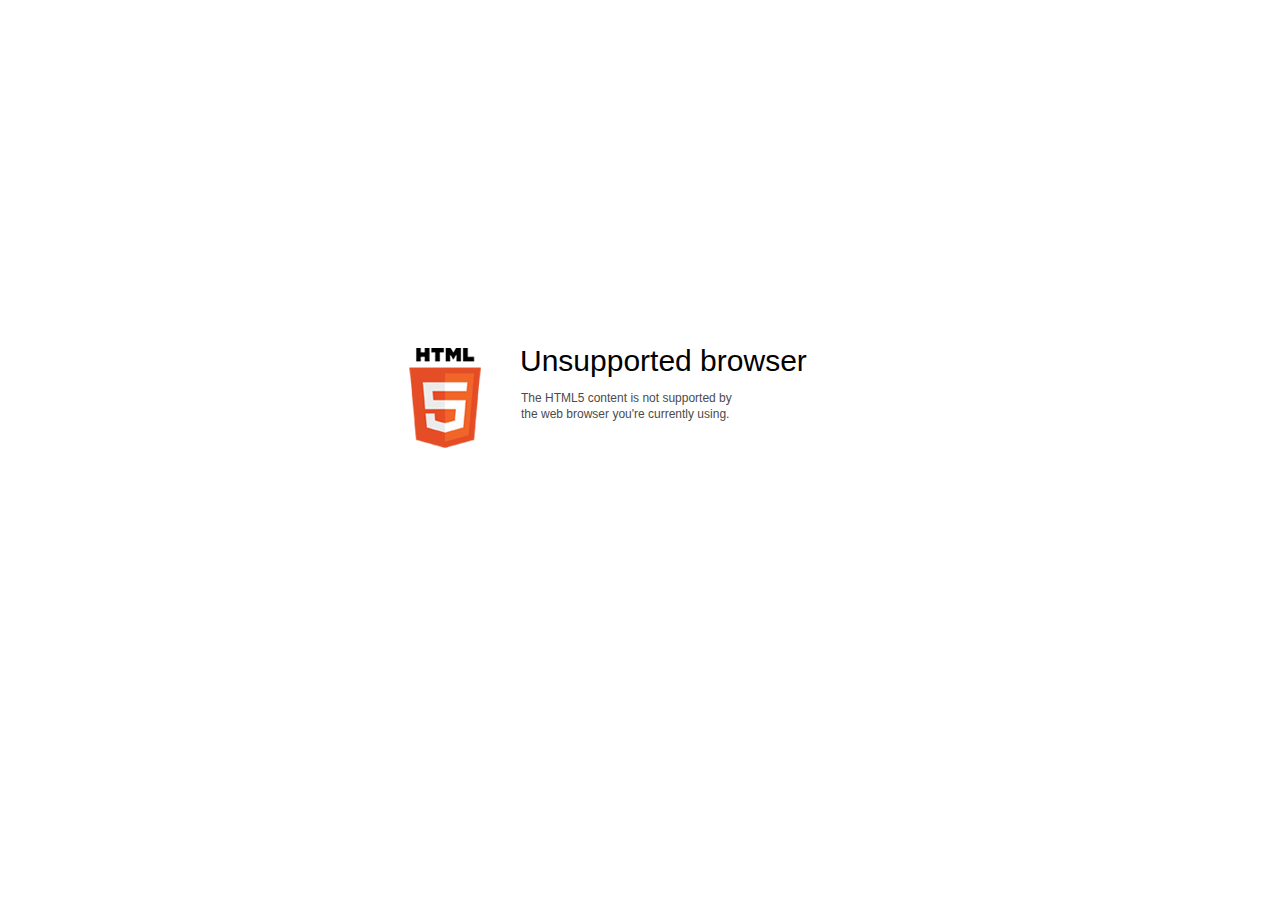
<file: assets/ispring-sample-scorm/data/html5-unsupported.html>
﻿<html>
<head>
    <meta http-equiv="Content-Type" content="text/html;charset=utf-8"/>
    <meta name="viewport" content="width=device-width,initial-scale=1,maximum-scale=1">
    <meta name="format-detection" content="telephone=no">
    <meta name="apple-mobile-web-app-capable" content="yes">
    <meta name="apple-mobile-web-app-status-bar-style" content="black">
    <meta http-equiv="X-UA-Compatible" content="IE=edge">
    <meta name="msapplication-tap-highlight" content="no" />
    <title>Update your Web browser</title>
    <style>
        body {
            background: #fff;
        }

        .container {
            background: url(html5.png) no-repeat;
            position: absolute;
            width: 405px;
            height: 100px;

            top: 50%;
            margin-top: -102px;
            left: 50%;
            margin-left: -231px;
        }

        .title {
            left: 111px;
            width: 290px;
            height: 20px;
            font-family: Arial;
            font-size: 30px;
            color: #000;
            position: absolute;
            line-height: 28px;
            top: -1px;
        }
        
        .message {
            font-family: Arial;
            font-size: 12px;
            color: #4b4b4b;
            line-height: 16px;
            padding-top: 15px;
            padding-left: 1px;
        }
    </style>
</head>
<body>
<div class="container" id="container">
    <div class="title">Unsupported browser
        <div class="message">The HTML5 content is not supported by<br>the web browser you're currently using.</div>
    </div>
</div>
</div>
</body>
</html>
</file>
<file: css/main.css>
.navbar {
    background-color: red;
}

h3 {
    border-bottom: 2px solid #232227;
    margin-top: 20px;
    margin-bottom: 15px;
    font-size: 20pt;
}

a {
    text-decoration: none;
}

/* body {
    font-size: 12pt;
} */

.card-subtitle {
    font-size: 11pt;
    font-weight: normal;
}

.x-justify {
    text-align: justify;
}

.x-subtitle {
    font-size: 10pt;
}

.x-max-width {
    max-width: 1200px;
}

.x-background {
    background-color: #fddb01;
}

.x-background .row {
    /* background-color: #fddb01; */
    font-size: 25pt;
    height: 200px;
}

@media (min-width: 576px) {
    .x-background {
        color: white;
        background-color: #232227;
        background-image: url('../img/background.jpg');
        background-repeat: no-repeat;
        background-position: top center;
        background-size: 100%;
    }
}

.x-body {
    margin-top: -50px;
    z-index: 101;
}

.x-yellow-footer {
    margin-top: -40px;
    z-index: 100;
}

.x-yellow-footer .row {
    background-color: #fddb01;
    height: 80px;
}

@media (min-width: 576px) {
    .x-yellow-footer .row {
        background-color: #232227;
    }
}

.x-dark-footer .row {
    background-color: #232227;
}

.x-dark-footer .x-social {
    font-size: 13px;
}

.x-dark-footer .x-social a {
    color: white;
}

.x-dark-footer .rounded-pill {
    width: 85px;
}

.x-dark-footer .x-copyright {
    font-size: 12px;
}
</file>
<file: css/index.css>
.x-background .row {
    font-size: 10pt;
    height: 250px;
}

.x-background .x-name {
    font-size: 24pt;
}

.x-background .x-tags {
    color: #7a7a7a;
}

@media (min-width: 576px) {
    .x-background .x-tags {
        color: #a0a0a0;
    }
}

hr {
    border-top: 1px solid #232227;
    opacity: 1;
}
</file>
<file: css/contact.css>
.address {
    font-size: 11pt;
}
</file>
<file: css/experience.css>
.x-ta-course {
    margin-bottom: 8px;
}

.x-ta-course i {
    margin-left: 10px;
}

.x-ta-course-description {
    padding-top: 7px;
    padding-left: 10px;
    margin-bottom: 7px;
    font-size: 11pt;
}
</file>
<file: css/gallery.css>
.badge {
    margin-right: 3px;
}

.card {
    position: relative;
}

.card .expand {
    position: absolute;
    top: 2px;
    right: 2px;
}

.card .card-footer {
    min-height: 55px;
}
</file>
<file: css/projects.css>
.badge {
    margin-right: 3px;
}
</file>
